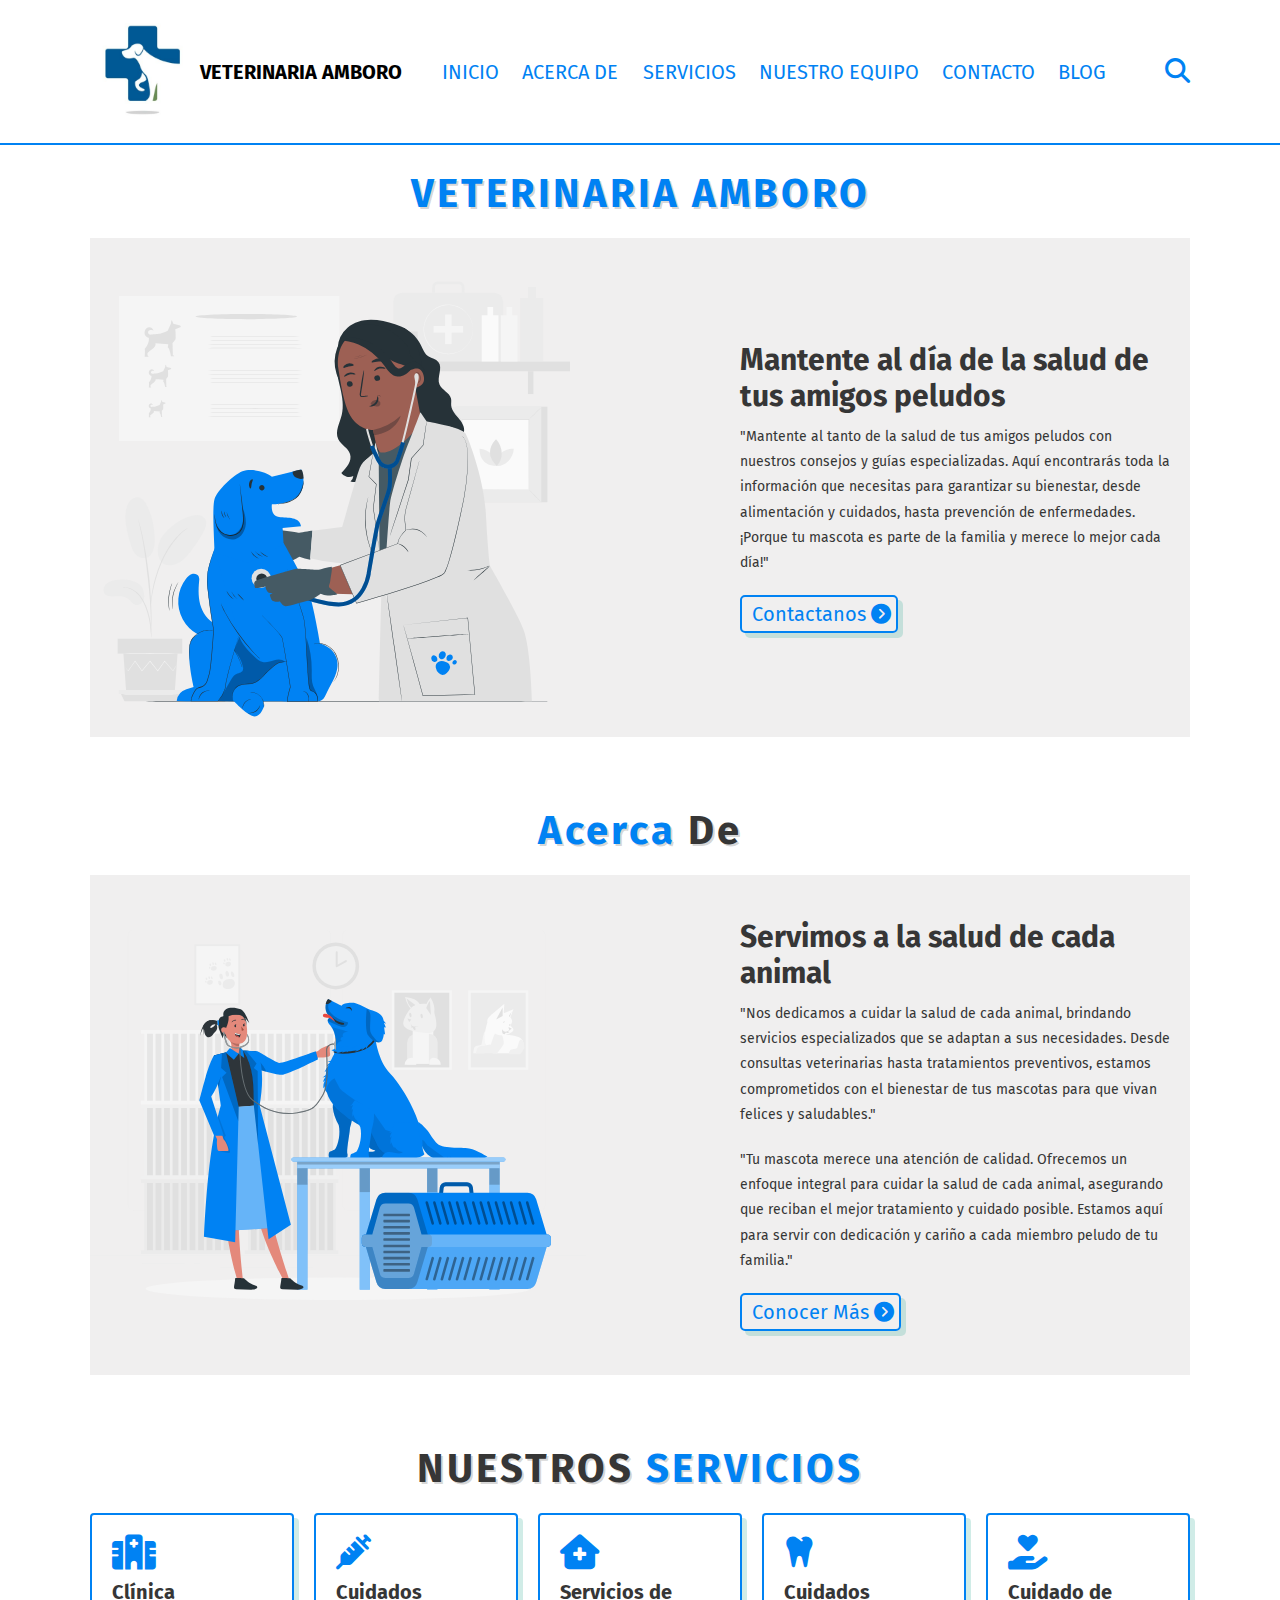
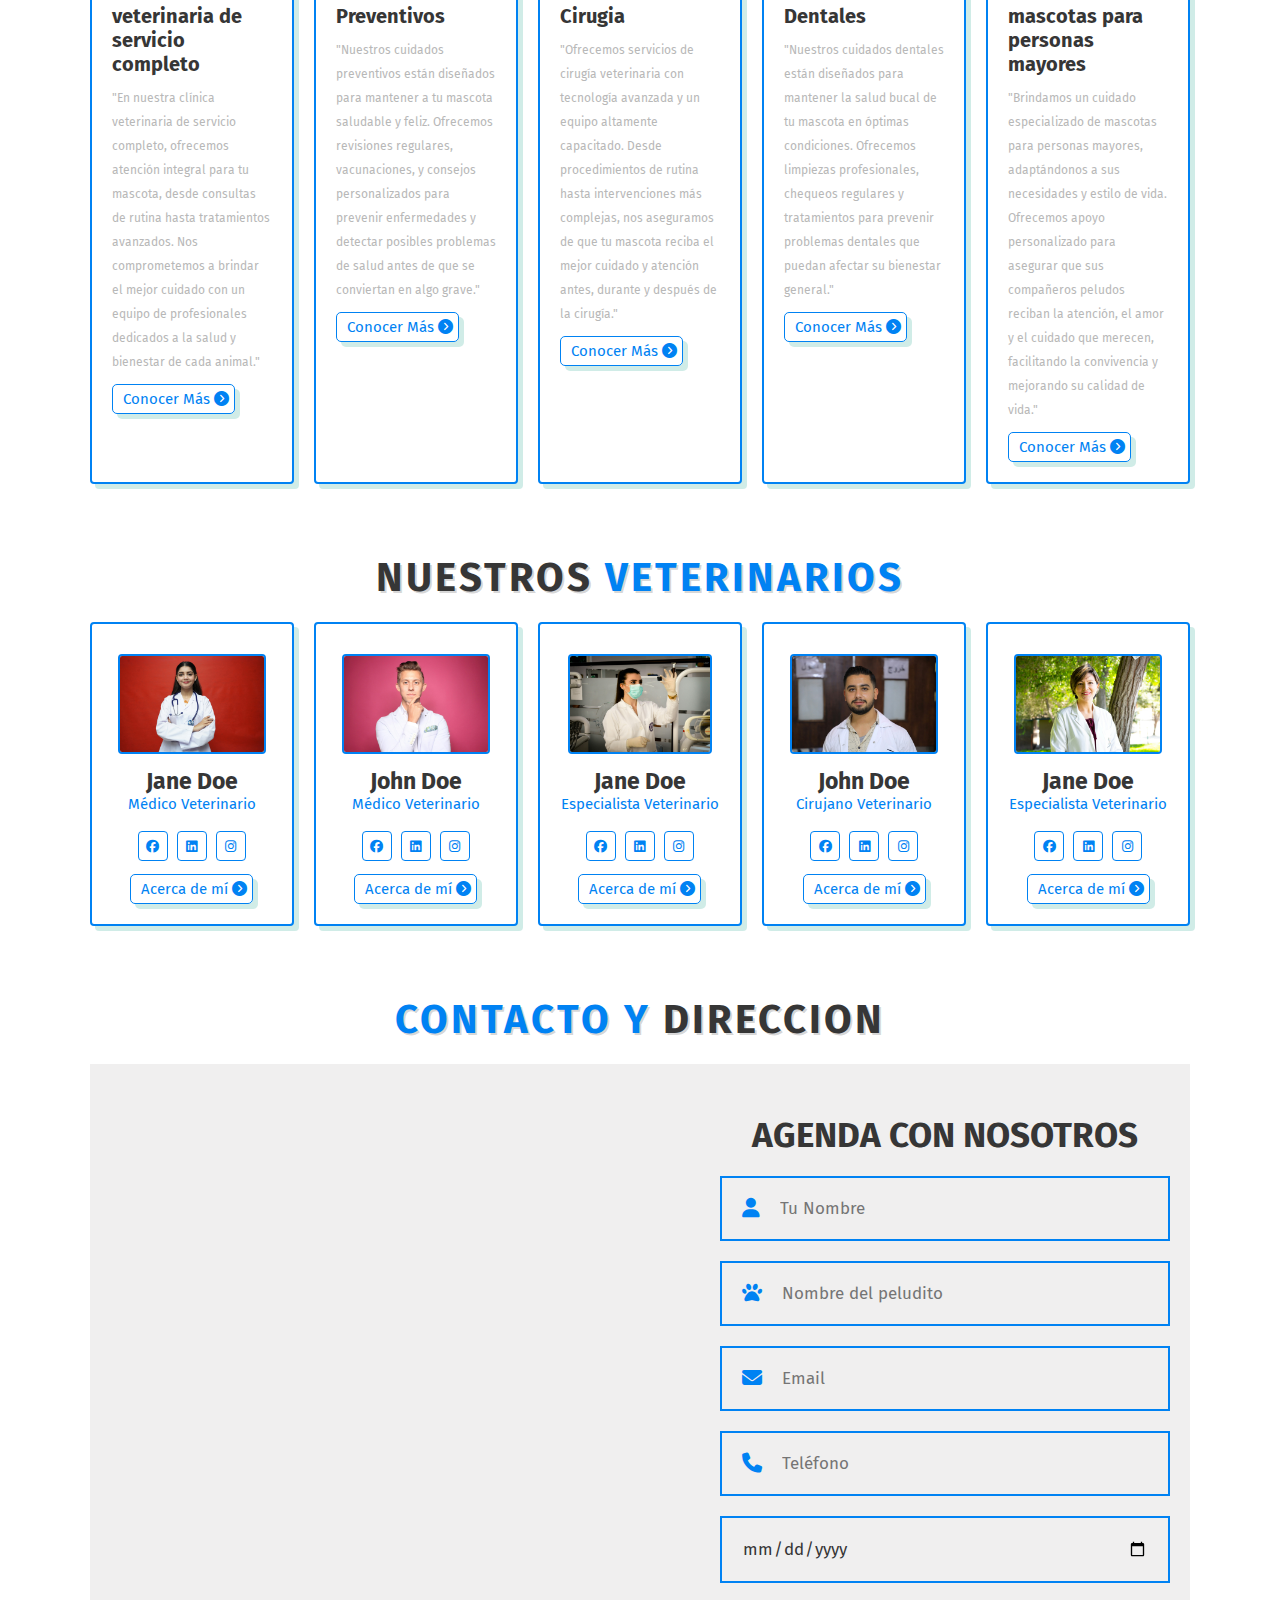
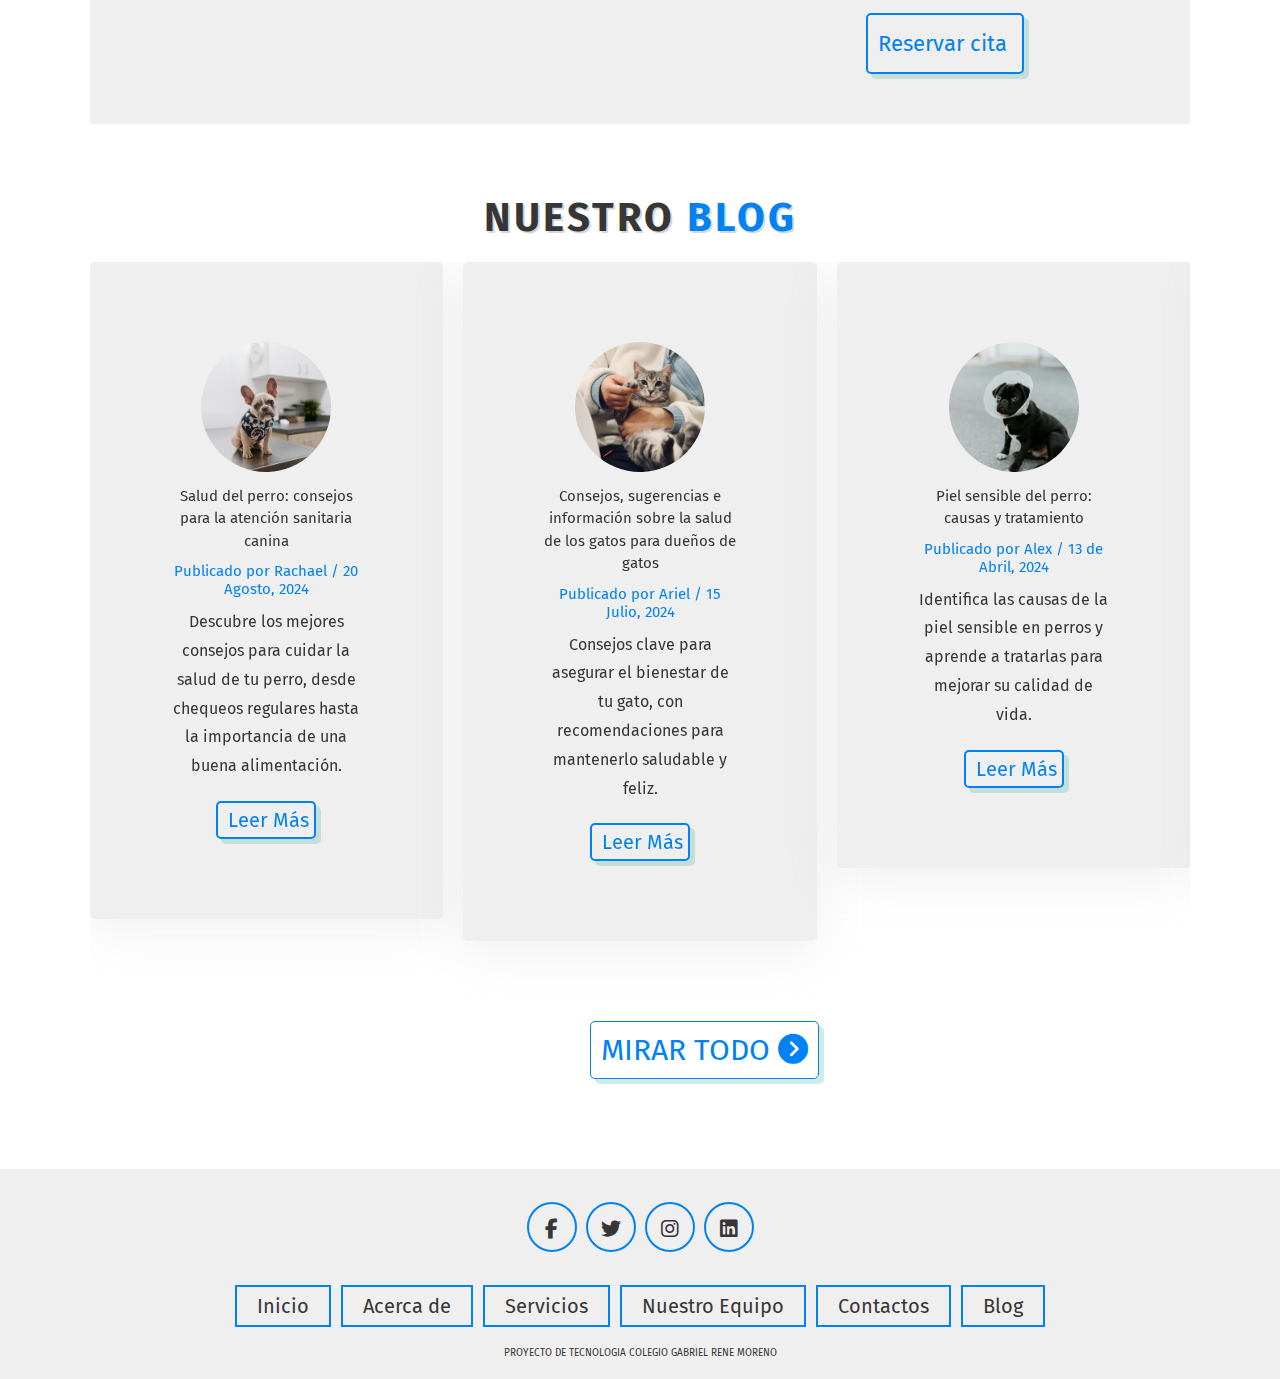
<file: index.html>
<!DOCTYPE html>
<html lang="en">

<head>
  <meta charset="UTF-8" />
  <meta name="viewport" content="width=device-width, initial-scale=1.0" />
  <title>VETERINARIA AMBORO</title>
  <link rel="icon" type="image/x-icon" href="/images/favicon.ico" />

  <!-- swiper cdn link -->
  <link rel="stylesheet" href="https://cdn.jsdelivr.net/npm/swiper@11/swiper-bundle.min.css" />

  <!-- font awesome cdn link -->
  <link rel="stylesheet" href="https://cdnjs.cloudflare.com/ajax/libs/font-awesome/6.5.1/css/all.min.css" />

  <!-- css link -->
  <link rel="stylesheet" href="css/style.css" />
</head>

<body>
  <!-- Header section begins -->

  <header class="header">
    <div style="display: flex; align-items: center">
      <a href="index.html" class="logo">
        <img src="images/logovet.png" alt="VETERINARIA AMBORO Logo" />
      </a>
      <h1>VETERINARIA AMBORO</h1>
    </div>
    <nav class="navbar">
      <a href="#home">INICIO</a>
      <a href="#about">ACERCA DE </a>
      <a href="#services">SERVICIOS</a>
      <a href="#veterinarians">NUESTRO EQUIPO</a>
      <a href="#appointment">CONTACTO</a>
      <a href="#blogs">BLOG</a>
    </nav>

    <div class="icons">
      <div class="fas fa-search" id="search-btn"></div>
      <div class="fas fa-bars" id="menu-btn"></div>
    </div>

    <div class="search-form">
      <input type="search" id="search-box" placeholder="Search Here" />
      <label for="search-box" class="fas fa-search"></label>
    </div>
  </header>

  <!-- Header section ends -->

  <!-- Home section begins -->

  <section class="home" id="home">
    <h1 class="heading"><span> VETERINARIA AMBORO </span></h1>
    <div class="row">
      <div class="image">
        <img src="images/home-img.svg" alt="" />
      </div>

      <div class="content">
        <h3>Mantente al día de la salud de tus amigos peludos</h3>
        <p>
          "Mantente al tanto de la salud de tus amigos peludos con nuestros
          consejos y guías especializadas. Aquí encontrarás toda la
          información que necesitas para garantizar su bienestar, desde
          alimentación y cuidados, hasta prevención de enfermedades. ¡Porque
          tu mascota es parte de la familia y merece lo mejor cada día!"
        </p>
        <a href="#appointment" class="btn">
          Contactanos <i class="fa-solid fa-circle-chevron-right"></i>
        </a>
      </div>
    </div>
  </section>

  <!-- Home section ends -->

  <!-- About section begins -->
  <section class="about" id="about">
    <h1 class="heading-2"><span>Acerca</span> De</h1>
    <div class="row">
      <div class="image">
        <img src="images/about-img.svg" alt="" />
      </div>
      <div class="content">
        <h3>Servimos a la salud de cada animal</h3>
        <p>
          "Nos dedicamos a cuidar la salud de cada animal, brindando servicios
          especializados que se adaptan a sus necesidades. Desde consultas
          veterinarias hasta tratamientos preventivos, estamos comprometidos
          con el bienestar de tus mascotas para que vivan felices y
          saludables."
        </p>
        <p>
          "Tu mascota merece una atención de calidad. Ofrecemos un enfoque
          integral para cuidar la salud de cada animal, asegurando que reciban
          el mejor tratamiento y cuidado posible. Estamos aquí para servir con
          dedicación y cariño a cada miembro peludo de tu familia."
        </p>
        <a href="veterinarians.html" class="btn">
          Conocer Más <i class="fa-solid fa-circle-chevron-right"></i>
        </a>
      </div>
    </div>
  </section>
  <!-- About section ends -->

  <!-- Services section begins -->

  <section class="services" id="services">
    <h1 class="heading-2">NUESTROS <span>SERVICIOS</span></h1>

    <div class="box-container">
      <div class="box">
        <div class="service-top-icon">
          <i class="fa-solid fa-hospital"></i>
        </div>
        <h3>Clínica veterinaria de servicio completo</h3>
        <p>
          "En nuestra clínica veterinaria de servicio completo, ofrecemos
          atención integral para tu mascota, desde consultas de rutina hasta
          tratamientos avanzados. Nos comprometemos a brindar el mejor cuidado
          con un equipo de profesionales dedicados a la salud y bienestar de
          cada animal."
        </p>
        <a href="services.html" class="btn-services">
          Conocer Más <i class="fa-solid fa-circle-chevron-right"></i>
        </a>
      </div>

      <div class="box">
        <div class="service-top-icon">
          <i class="fa-solid fa-syringe"></i>
        </div>
        <h3>Cuidados Preventivos</h3>
        <p>
          "Nuestros cuidados preventivos están diseñados para mantener a tu
          mascota saludable y feliz. Ofrecemos revisiones regulares,
          vacunaciones, y consejos personalizados para prevenir enfermedades y
          detectar posibles problemas de salud antes de que se conviertan en
          algo grave."
        </p>
        <a href="services.html" class="btn-services">
          Conocer Más <i class="fa-solid fa-circle-chevron-right"></i>
        </a>
      </div>

      <div class="box">
        <div class="service-top-icon">
          <i class="fa-solid fa-house-medical"></i>
        </div>
        <h3>Servicios de Cirugia</h3>
        <p>
          "Ofrecemos servicios de cirugía veterinaria con tecnología avanzada
          y un equipo altamente capacitado. Desde procedimientos de rutina
          hasta intervenciones más complejas, nos aseguramos de que tu mascota
          reciba el mejor cuidado y atención antes, durante y después de la
          cirugía."
        </p>
        <a href="services.html" class="btn-services">
          Conocer Más <i class="fa-solid fa-circle-chevron-right"></i>
        </a>
      </div>

      <div class="box">
        <div class="service-top-icon">
          <i class="fa-solid fa-tooth"></i>
        </div>
        <h3>Cuidados Dentales</h3>
        <p>
          "Nuestros cuidados dentales están diseñados para mantener la salud
          bucal de tu mascota en óptimas condiciones. Ofrecemos limpiezas
          profesionales, chequeos regulares y tratamientos para prevenir
          problemas dentales que puedan afectar su bienestar general."
        </p>
        <a href="services.html" class="btn-services">
          Conocer Más <i class="fa-solid fa-circle-chevron-right"></i>
        </a>
      </div>

      <div class="box">
        <div class="service-top-icon">
          <i class="fa-solid fa-hand-holding-heart"></i>
        </div>
        <h3>Cuidado de mascotas para personas mayores</h3>
        <p>
          "Brindamos un cuidado especializado de mascotas para personas
          mayores, adaptándonos a sus necesidades y estilo de vida. Ofrecemos
          apoyo personalizado para asegurar que sus compañeros peludos reciban
          la atención, el amor y el cuidado que merecen, facilitando la
          convivencia y mejorando su calidad de vida."
        </p>
        <a href="services.html" class="btn-services">
          Conocer Más <i class="fa-solid fa-circle-chevron-right"></i>
        </a>
      </div>
    </div>
  </section>

  <!-- Services section ends -->

  <!-- Doctors section begins -->

  <section class="veterinarians" id="veterinarians">
    <h1 class="heading-2">NUESTROS <span>VETERINARIOS</span></h1>

    <div class="box-container">
      <div class="box">
        <img src="images/doctor-1.jpg" alt="" />
        <h3>Jane Doe</h3>
        <span>Médico Veterinario</span>
        <div class="share">
          <a href="#" class="fa-brands fa-facebook"></a>
          <a href="#" class="fa-brands fa-linkedin"></a>
          <a href="#" class="fa-brands fa-instagram"></a>
        </div>
        <a href="veterinarians.html" class="btn-about-me">
          Acerca de mí <i class="fa-solid fa-circle-chevron-right"></i>
        </a>
      </div>

      <div class="box">
        <img src="images/doctor-2.jpg" alt="" />
        <h3>John Doe</h3>
        <span>Médico Veterinario</span>
        <div class="share">
          <a href="#" class="fa-brands fa-facebook"></a>
          <a href="#" class="fa-brands fa-linkedin"></a>
          <a href="#" class="fa-brands fa-instagram"></a>
        </div>
        <a href="veterinarians.html" class="btn-about-me">
          Acerca de mí <i class="fa-solid fa-circle-chevron-right"></i>
        </a>
      </div>

      <div class="box">
        <img src="images/doctor-3.jpg" alt="" />
        <h3>Jane Doe</h3>
        <span>Especialista Veterinario</span>
        <div class="share">
          <a href="#" class="fa-brands fa-facebook"></a>
          <a href="#" class="fa-brands fa-linkedin"></a>
          <a href="#" class="fa-brands fa-instagram"></a>
        </div>
        <a href="veterinarians.html" class="btn-about-me">
          Acerca de mí <i class="fa-solid fa-circle-chevron-right"></i>
        </a>
      </div>

      <div class="box">
        <img src="images/doctor-4.jpg" alt="" />
        <h3>John Doe</h3>
        <span>Cirujano Veterinario</span>
        <div class="share">
          <a href="#" class="fa-brands fa-facebook"></a>
          <a href="#" class="fa-brands fa-linkedin"></a>
          <a href="#" class="fa-brands fa-instagram"></a>
        </div>
        <a href="veterinarians.html" class="btn-about-me">
          Acerca de mí <i class="fa-solid fa-circle-chevron-right"></i>
        </a>
      </div>

      <div class="box">
        <img src="images/doctor-5.jpg" alt="" />
        <h3>Jane Doe</h3>
        <span>Especialista Veterinario</span>
        <div class="share">
          <a href="#" class="fa-brands fa-facebook"></a>
          <a href="#" class="fa-brands fa-linkedin"></a>
          <a href="#" class="fa-brands fa-instagram"></a>
        </div>
        <a href="veterinarians.html" class="btn-about-me">
          Acerca de mí <i class="fa-solid fa-circle-chevron-right"></i>
        </a>
      </div>
    </div>
  </section>
  <!-- Doctors section ends -->

  <!-- Booking appointment section begins -->
  <section class="appointment" id="appointment">
    <h1 class="heading-2"><span>CONTACTO Y</span> DIRECCION</h1>

    <div class="row">
      <iframe
        src="https://www.google.com/maps/embed?pb=!1m18!1m12!1m3!1d3820.4168686868686!2d-64.5296061!3d-17.9104524!2m3!1f0!2f0!3f0!3m2!1i1024!2i768!4f13.1!3m3!1m2!1s0x93faae28c38c1cb7%3A0x7d49e3b3f4781c6b!2sComarapa!5e0!3m2!1ses!2sus!4v1624106400000!5m2!1ses!2sus"
        width="600" height="450" style="border:0;" allowfullscreen="" loading="lazy"></iframe>
      <form action="">
        <h3>Agenda Con Nosotros</h3>
        <div class="inputBox">
          <span class="fas fa-user"></span>
          <input type="text" placeholder="Tu Nombre" />
        </div>
        <div class="inputBox">
          <span class="fa-solid fa-paw"></span>
          <input type="text" placeholder="Nombre del peludito" />
        </div>
        <div class="inputBox">
          <span class="fas fa-envelope"></span>
          <input type="email" placeholder="Email" />
        </div>
        <div class="inputBox">
          <span class="fas fa-phone"></span>
          <input type="number" placeholder="Teléfono" />
        </div>
        <div class="inputBox">
          <input type="date" class="box" />
        </div>
        <input type="submit" value="Reservar cita" class="btn-appointment" />
      </form>
    </div>
  </section>

  <!-- Booking appointment section ends -->

  <!-- Blogs section begins -->

  <section class="blogs" id="blogs">
    <h1 class="heading-2">NUESTRO<span> BLOG</span></h1>

    <div class="swiper mySwiper blogs-slider">
      <div class="swiper-wrapper">
        <div class="swiper-slide">
          <div class="box">
            <div class="image">
              <img src="images/blog-1.jpg" alt="" />
            </div>
            <div class="content">
              <a href="post1.html" class="title">Salud del perro: consejos para la atención sanitaria
                canina</a>
              <span>Publicado por Rachael / 20 Agosto, 2024</span>
              <p>
                Descubre los mejores consejos para cuidar la salud de tu
                perro, desde chequeos regulares hasta la importancia de una
                buena alimentación.
              </p>
              <a href="post1.html" class="btn">Leer Más</a>
            </div>
          </div>
        </div>

        <div class="swiper-slide">
          <div class="box">
            <div class="image">
              <img src="images/blog-2.jpg" alt="" />
            </div>
            <div class="content">
              <a href="post2.html" class="title">Consejos, sugerencias e información sobre la salud de los
                gatos para dueños de gatos</a>
              <span>Publicado por Ariel / 15 Julio, 2024</span>
              <p>
                Consejos clave para asegurar el bienestar de tu gato, con
                recomendaciones para mantenerlo saludable y feliz.
              </p>
              <a href="post2.html" class="btn">Leer Más</a>
            </div>
          </div>
        </div>

        <div class="swiper-slide">
          <div class="box">
            <div class="image">
              <img src="images/blog-3.jpg" alt="" />
            </div>
            <div class="content">
              <a href="post3.html" class="title">Piel sensible del perro: causas y tratamiento</a>
              <span>Publicado por Alex / 13 de Abril, 2024</span>
              <p>
                Identifica las causas de la piel sensible en perros y aprende
                a tratarlas para mejorar su calidad de vida.
              </p>
              <a href="post3.html" class="btn">Leer Más</a>
            </div>
          </div>
        </div>

        <div class="swiper-slide">
          <div class="box">
            <div class="image">
              <img src="images/blog-4.jpg" alt="" />
            </div>
            <div class="content">
              <a href="post4.html" class="title">La vida interior cotidiana de los gatos</a>
              <span>Publicado por Kole / 6 de Abril, 2024</span>
              <p>
                Conoce las curiosidades sobre la rutina diaria de los gatos y
                cómo esto influye en su comportamiento.
              </p>
              <a href="post4.html" class="btn">Leer Más</a>
            </div>
          </div>
        </div>

        <div class="swiper-slide">
          <div class="box">
            <div class="image">
              <img src="images/blog-5.jpg" alt="" />
            </div>
            <div class="content">
              <a href="post5.html" class="title">Cómo mantener frescos a los perros en verano</a>
              <span>Publicado por Ariel / 6 Abril, 2024</span>
              <p>
                Descubre trucos eficaces para mantener a tu perro fresco y
                cómodo durante los días calurosos de verano.
              </p>
              <a href="post5.html" class="btn">Leer Más</a>
            </div>
          </div>
        </div>

        <div class="swiper-slide">
          <div class="box">
            <div class="image">
              <img src="images/blog-6.jpg" alt="" />
            </div>
            <div class="content">
              <a href="post6.html" class="title">50 datos sobre gatos que debes saber antes de tener uno</a>
              <span>Publicado por Kole / 5 Abril, 2024</span>
              <p>
                Una lista esencial de datos sobre gatos que te ayudará a
                entender mejor a tu felino antes de adoptarlo.
              </p>
              <a href="post6.html" class="btn">Leer Más</a>
            </div>
          </div>
        </div>
      </div>
    </div>
    <a href="blog-home.html" class="btn-blog">
      MIRAR TODO <i class="fa-solid fa-circle-chevron-right"></i>
    </a>
  </section>

  <!-- Blogs section ends -->

  <!-- Footer section begins -->

  <section class="footer">
    <div class="share">
      <a href="#" class="fab fa-facebook-f"></a>
      <a href="#" class="fab fa-twitter"></a>
      <a href="#" class="fab fa-instagram"></a>
      <a href="#" class="fab fa-linkedin"></a>
    </div>

    <div class="links">
      <a href="#home">Inicio</a>
      <a href="#about">Acerca de </a>
      <a href="#services">Servicios</a>
      <a href="#veterinarians">Nuestro Equipo</a>
      <a href="#appointment">Contactos</a>
      <a href="#blogs">Blog</a>
    </div>

    <div class="demonstration">
      PROYECTO DE TECNOLOGIA COLEGIO GABRIEL RENE MORENO
    </div>
  </section>
  <!-- Footer section ends -->

  <!-- swiper js link -->
  <script src="https://cdn.jsdelivr.net/npm/swiper@11/swiper-bundle.min.js"></script>

  <!-- js link -->
  <script src="js/script.js"></script>
</body>

</html>
</file>
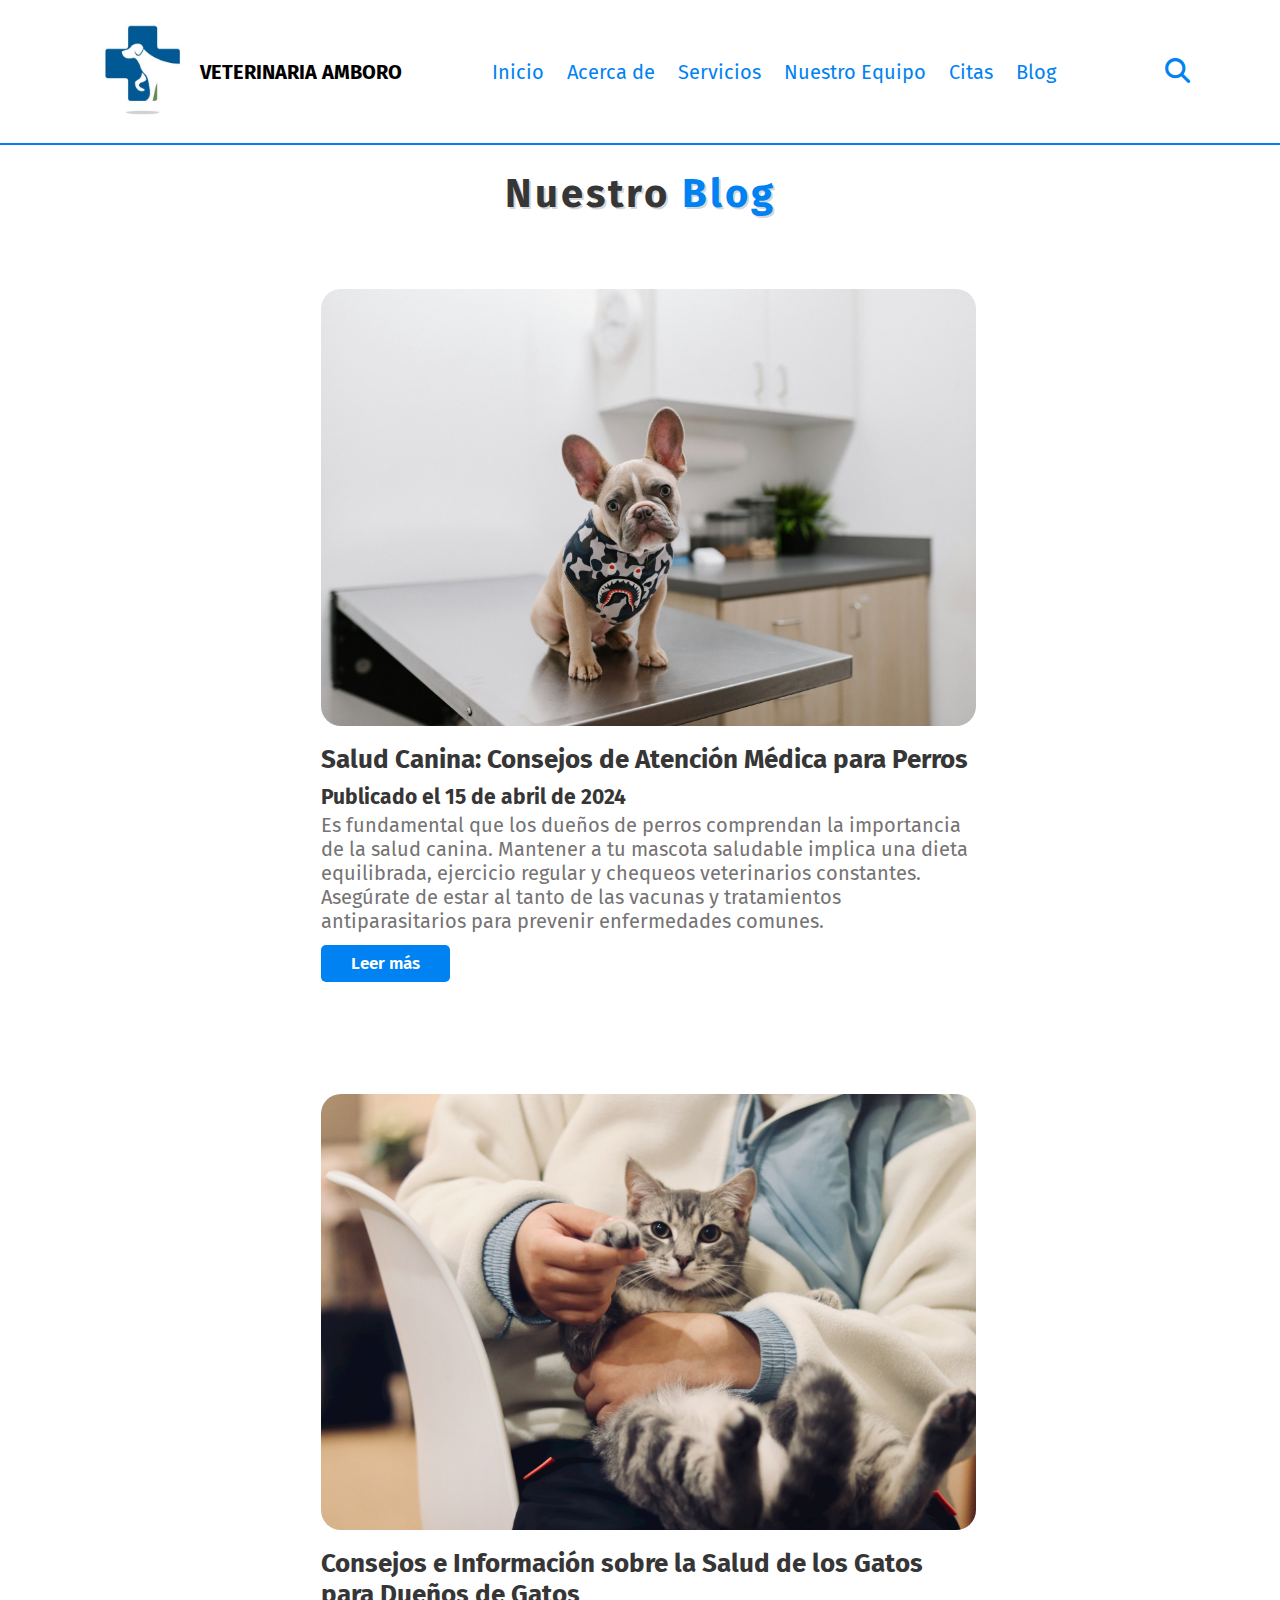
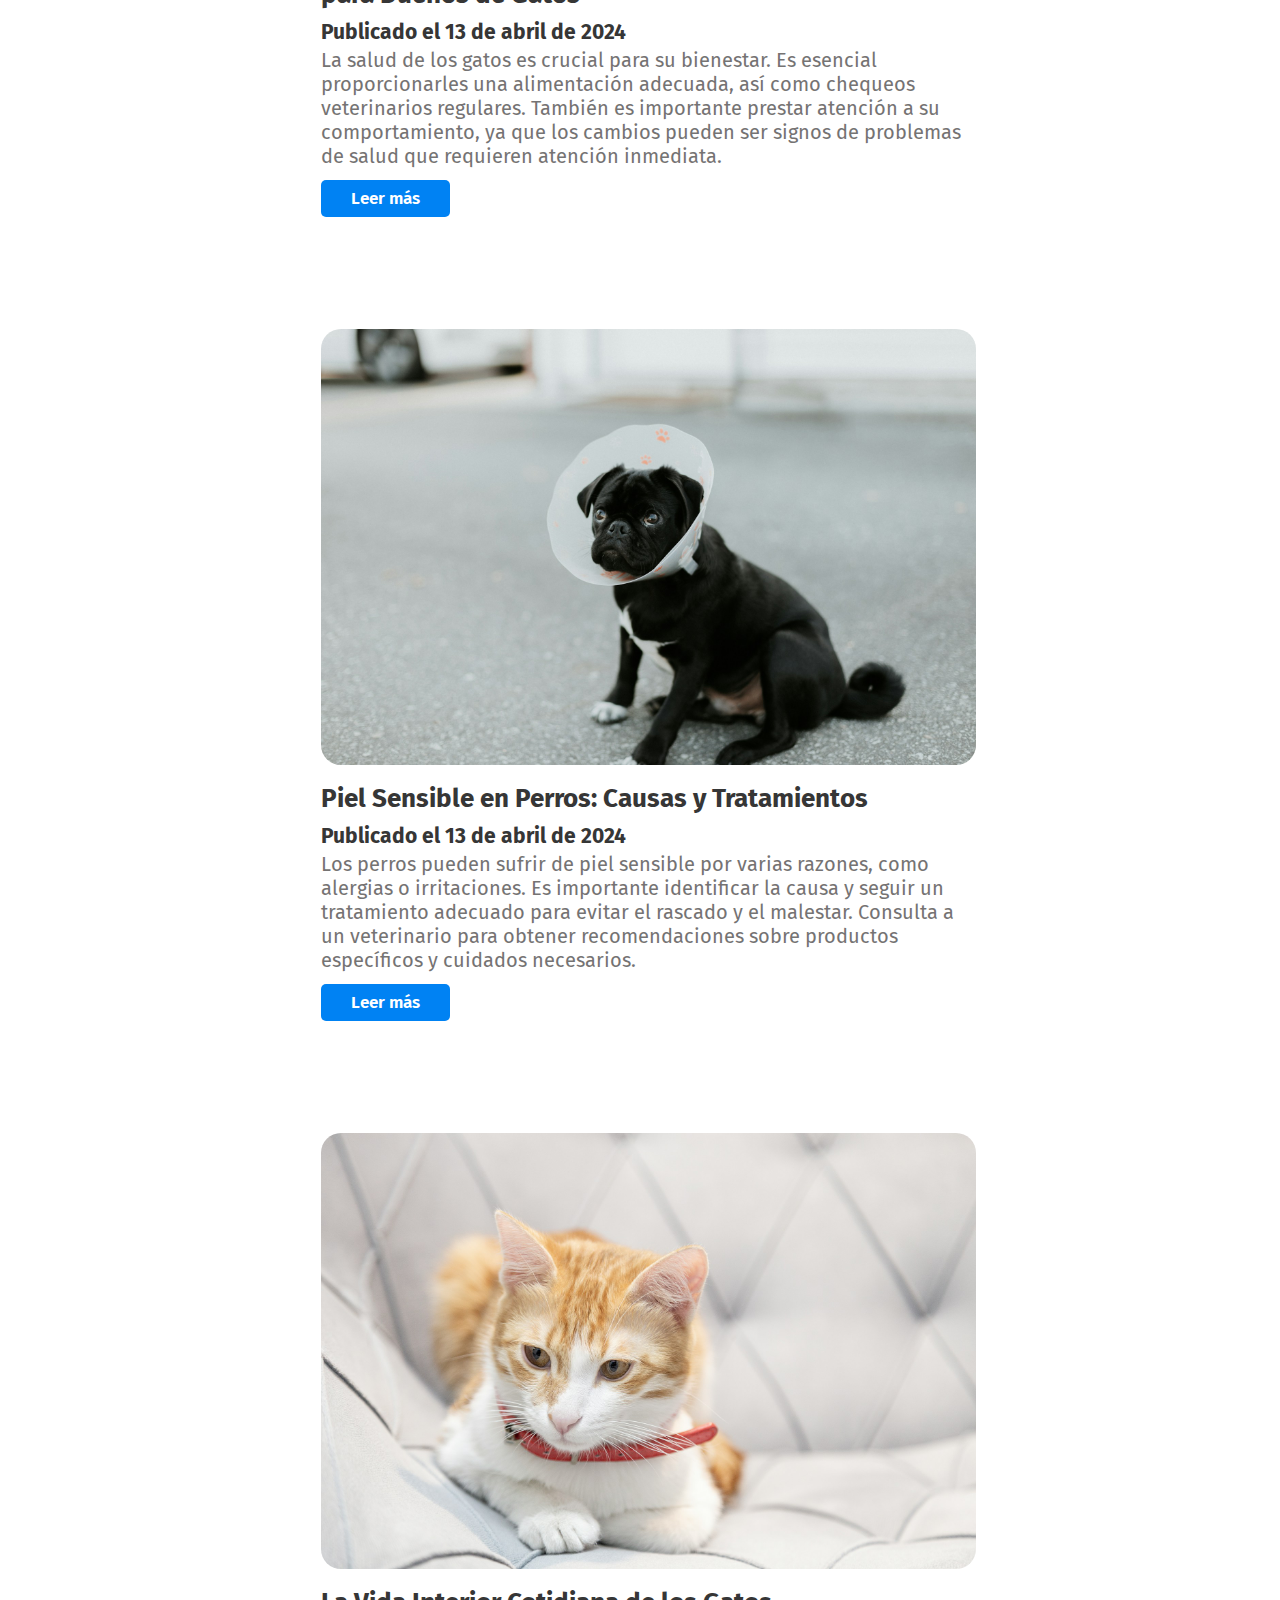
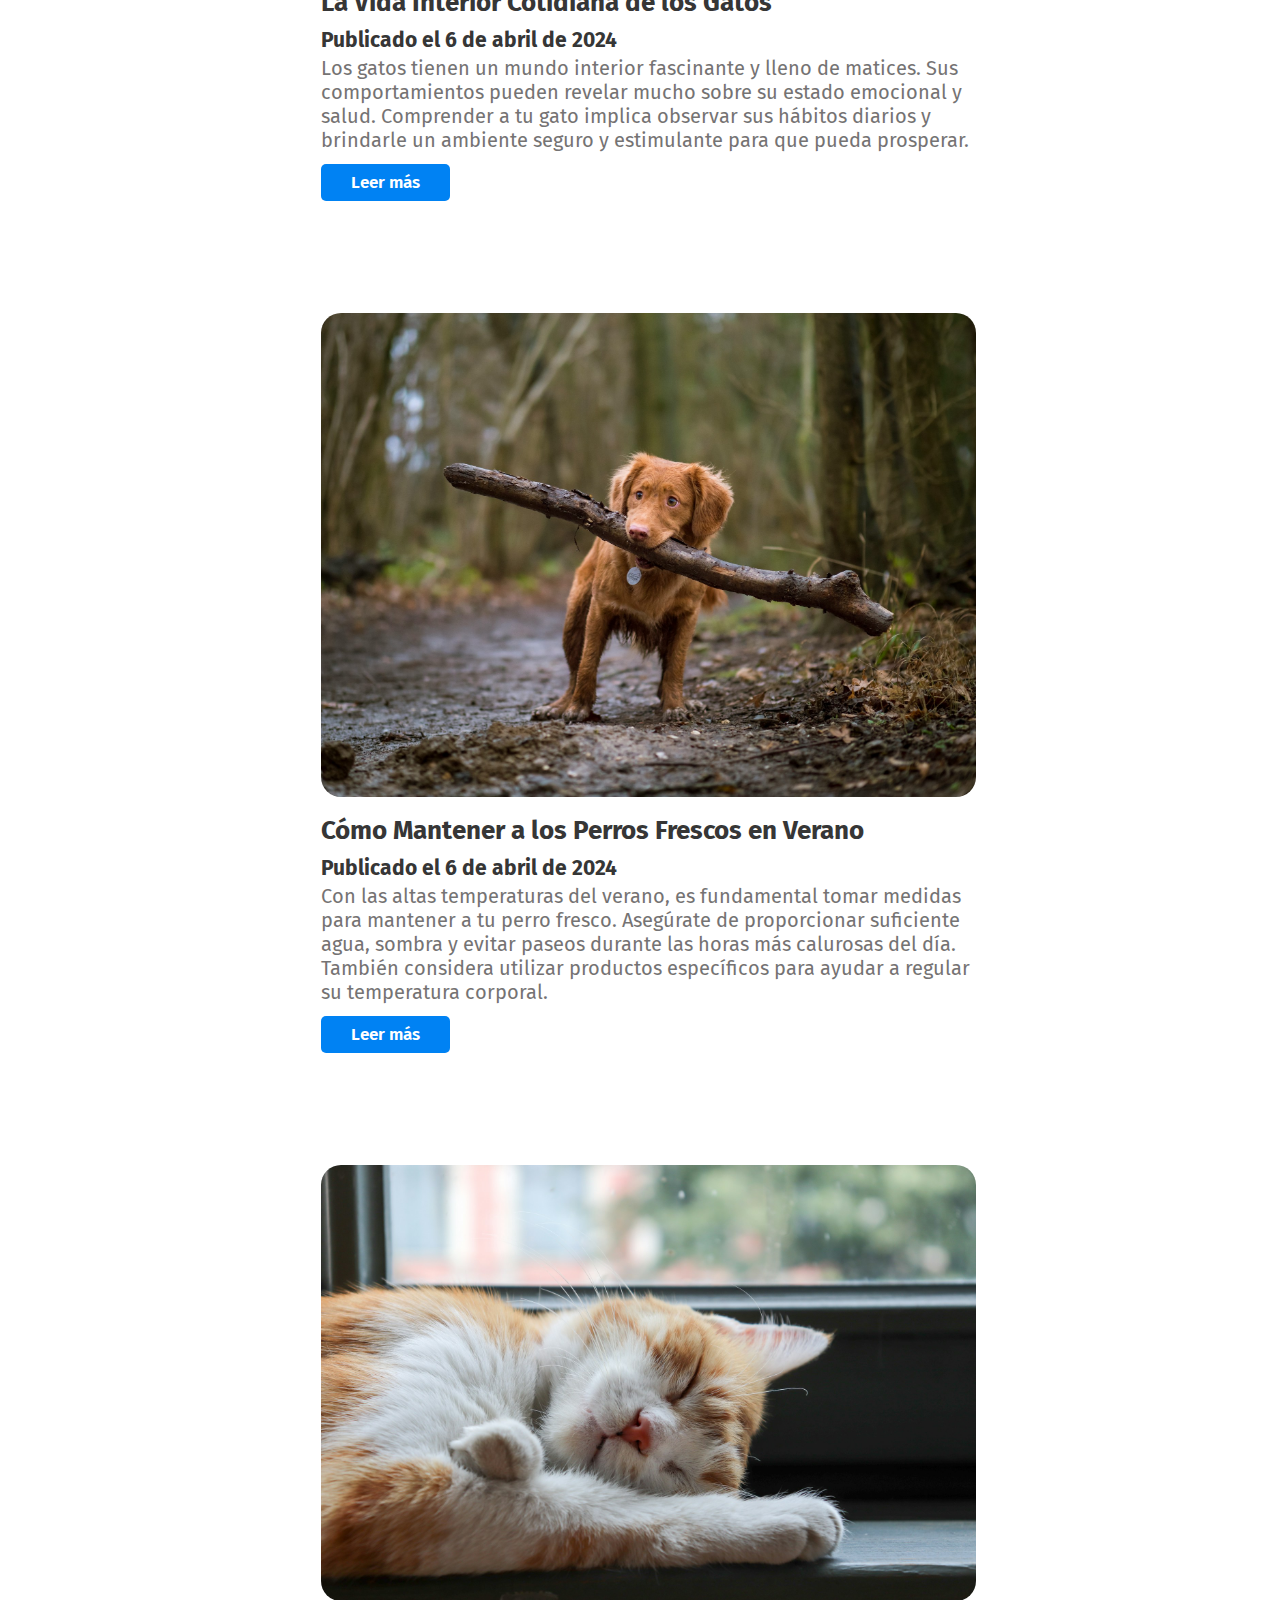
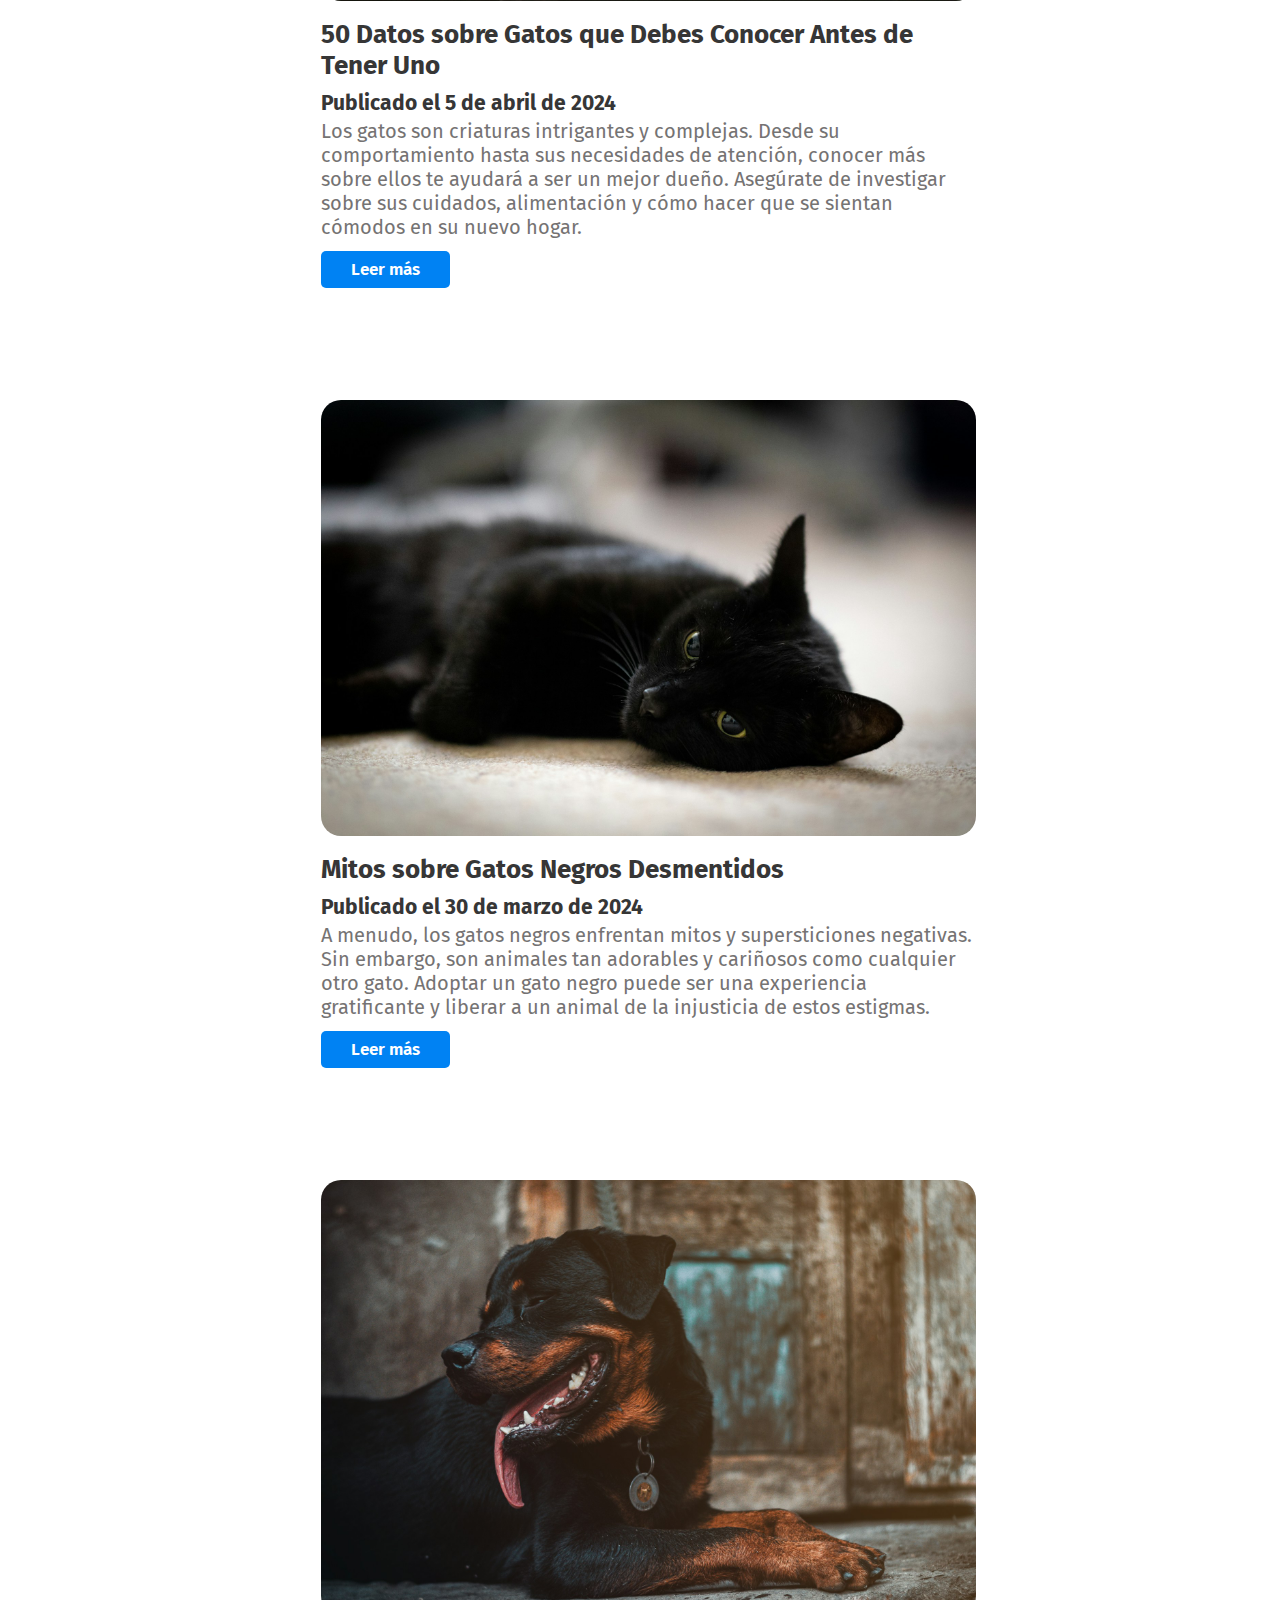
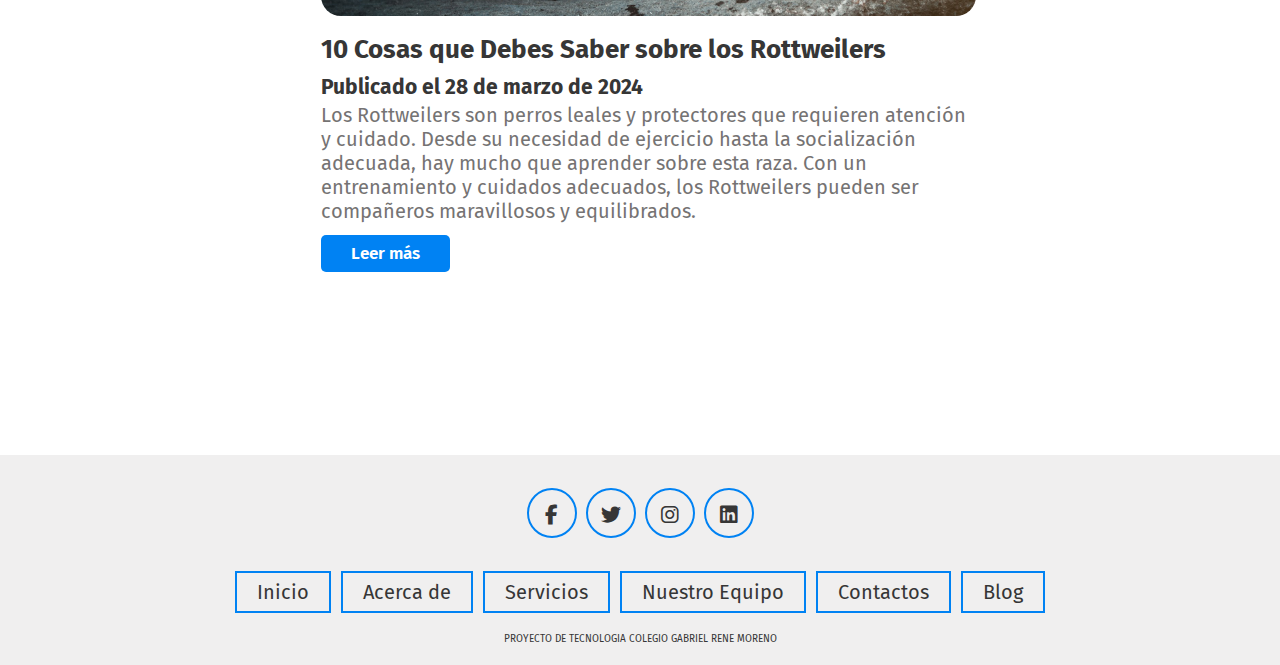
<file: blog-home.html>
<!DOCTYPE html>
<html lang="en">

<head>
    <meta charset="UTF-8">
    <meta name="viewport" content="width=device-width, initial-scale=1.0">
    <title>VETERINARIA AMBORO</title>
    <link rel="icon" type="image/x-icon" href="/images/favicon.ico">

    <!-- swiper cdn link -->
    <link rel="stylesheet" href="https://cdn.jsdelivr.net/npm/swiper@11/swiper-bundle.min.css" />

    <!-- font awesome cdn link -->
    <link rel="stylesheet" href="https://cdnjs.cloudflare.com/ajax/libs/font-awesome/6.5.1/css/all.min.css">

    <!-- css link -->
    <link rel="stylesheet" href="css/style.css">

</head>

<body>

    <!-- Header section begins -->

    <header class="header">
        <div style="display: flex; align-items: center;">
            <a href="index.html" class="logo">
              <img src="images/logovet.png" alt="CLINICA VETERINARIO VALLES Logo" />
            </a>
            <h1>VETERINARIA AMBORO</h1>
          </div>

        <nav class="navbar">
            <a href="index.html">Inicio</a>
            <a href="index.html">Acerca de</a>
            <a href="services.html">Servicios</a>
            <a href="veterinarians.html">Nuestro Equipo</a>
            <a href="index.html">Citas</a>
            <a href="blog-home.html">Blog</a>
        </nav>

        <div class="icons">
            <div class="fas fa-search" id="search-btn"></div>
            <div class="fas fa-bars" id="menu-btn"></div>
        </div>

        <div class="search-form">
            <input type="search" id="search-box" placeholder="Search Here">
            <label for="search-box" class="fas fa-search"></label>
        </div>



    </header>

    <!-- Header section ends -->





    <!-- Blog section begins -->

    <section class="veterinarians" id="veterinarians">
        <h1 class="heading-vet"> Nuestro <span>Blog</span></h1>

        <div class="box-container-1">

            <section id="blog-container">
                <div class="blogs">
                    <div class="post">
                        <img src="images/blog-1.jpg" alt="">
                        <h3>Salud Canina: Consejos de Atención Médica para Perros</h3>
                        <h6>Publicado el 15 de abril de 2024</h6>
                        <p>Es fundamental que los dueños de perros comprendan la importancia de la salud canina.
                            Mantener a tu mascota saludable implica una dieta equilibrada, ejercicio regular y chequeos
                            veterinarios constantes. Asegúrate de estar al tanto de las vacunas y tratamientos
                            antiparasitarios para prevenir enfermedades comunes.</p>
                        <a href="post1.html">Leer más</a>
                    </div>
                    <div class="post">
                        <img src="images/blog-2.jpg" alt="">
                        <h3>Consejos e Información sobre la Salud de los Gatos para Dueños de Gatos</h3>
                        <h6>Publicado el 13 de abril de 2024</h6>
                        <p>La salud de los gatos es crucial para su bienestar. Es esencial proporcionarles una
                            alimentación adecuada, así como chequeos veterinarios regulares. También es importante
                            prestar atención a su comportamiento, ya que los cambios pueden ser signos de problemas de
                            salud que requieren atención inmediata.</p>
                        <a href="post2.html">Leer más</a>
                    </div>
                    <div class="post">
                        <img src="images/blog-3.jpg" alt="">
                        <h3>Piel Sensible en Perros: Causas y Tratamientos</h3>
                        <h6>Publicado el 13 de abril de 2024</h6>
                        <p>Los perros pueden sufrir de piel sensible por varias razones, como alergias o irritaciones.
                            Es importante identificar la causa y seguir un tratamiento adecuado para evitar el rascado y
                            el malestar. Consulta a un veterinario para obtener recomendaciones sobre productos
                            específicos y cuidados necesarios.</p>
                        <a href="post3.html">Leer más</a>
                    </div>
                    <div class="post">
                        <img src="images/blog-4.jpg" alt="">
                        <h3>La Vida Interior Cotidiana de los Gatos</h3>
                        <h6>Publicado el 6 de abril de 2024</h6>
                        <p>Los gatos tienen un mundo interior fascinante y lleno de matices. Sus comportamientos pueden
                            revelar mucho sobre su estado emocional y salud. Comprender a tu gato implica observar sus
                            hábitos diarios y brindarle un ambiente seguro y estimulante para que pueda prosperar.</p>
                        <a href="post4.html">Leer más</a>
                    </div>
                    <div class="post">
                        <img src="images/blog-5.jpg" alt="">
                        <h3>Cómo Mantener a los Perros Frescos en Verano</h3>
                        <h6>Publicado el 6 de abril de 2024</h6>
                        <p>Con las altas temperaturas del verano, es fundamental tomar medidas para mantener a tu perro
                            fresco. Asegúrate de proporcionar suficiente agua, sombra y evitar paseos durante las horas
                            más calurosas del día. También considera utilizar productos específicos para ayudar a
                            regular su temperatura corporal.</p>
                        <a href="post5.html">Leer más</a>
                    </div>
                    <div class="post">
                        <img src="images/blog-6.jpg" alt="">
                        <h3>50 Datos sobre Gatos que Debes Conocer Antes de Tener Uno</h3>
                        <h6>Publicado el 5 de abril de 2024</h6>
                        <p>Los gatos son criaturas intrigantes y complejas. Desde su comportamiento hasta sus
                            necesidades de atención, conocer más sobre ellos te ayudará a ser un mejor dueño. Asegúrate
                            de investigar sobre sus cuidados, alimentación y cómo hacer que se sientan cómodos en su
                            nuevo hogar.</p>
                        <a href="post6.html">Leer más</a>
                    </div>
                    <div class="post">
                        <img src="images/blog-7.jpg" alt="">
                        <h3>Mitos sobre Gatos Negros Desmentidos</h3>
                        <h6>Publicado el 30 de marzo de 2024</h6>
                        <p>A menudo, los gatos negros enfrentan mitos y supersticiones negativas. Sin embargo, son
                            animales tan adorables y cariñosos como cualquier otro gato. Adoptar un gato negro puede ser
                            una experiencia gratificante y liberar a un animal de la injusticia de estos estigmas.</p>
                        <a href="post7.html">Leer más</a>
                    </div>
                    <div class="post">
                        <img src="images/blog-8.jpg" alt="">
                        <h3>10 Cosas que Debes Saber sobre los Rottweilers</h3>
                        <h6>Publicado el 28 de marzo de 2024</h6>
                        <p>Los Rottweilers son perros leales y protectores que requieren atención y cuidado. Desde su
                            necesidad de ejercicio hasta la socialización adecuada, hay mucho que aprender sobre esta
                            raza. Con un entrenamiento y cuidados adecuados, los Rottweilers pueden ser compañeros
                            maravillosos y equilibrados.</p>
                        <a href="post8.html">Leer más</a>
                    </div>
                </div>
            </section>
        </div>
    </section>
    <!-- Blog section ends -->

    

    <!-- Footer section begins -->

    <section class="footer">
        <div class="share">
            <a href="#" class="fab fa-facebook-f"></a>
            <a href="#" class="fab fa-twitter"></a>
            <a href="#" class="fab fa-instagram"></a>
            <a href="#" class="fab fa-linkedin"></a>

        </div>

        <div class="links">
            <a href="#home">Inicio</a>
            <a href="#about">Acerca de </a>
            <a href="#services">Servicios</a>
            <a href="#veterinarians">Nuestro Equipo</a>
            <a href="#appointment">Contactos</a>
            <a href="#blogs">Blog</a>
        </div>

        <div class="demonstration">PROYECTO DE TECNOLOGIA COLEGIO GABRIEL RENE MORENO</div>

    </section>
    <!-- Footer section ends -->


    <!-- swiper js link -->
    <script src="https://cdn.jsdelivr.net/npm/swiper@11/swiper-bundle.min.js"></script>


    <!-- js link -->
    <script src="js/script.js"></script>
</body>

</html>
</file>
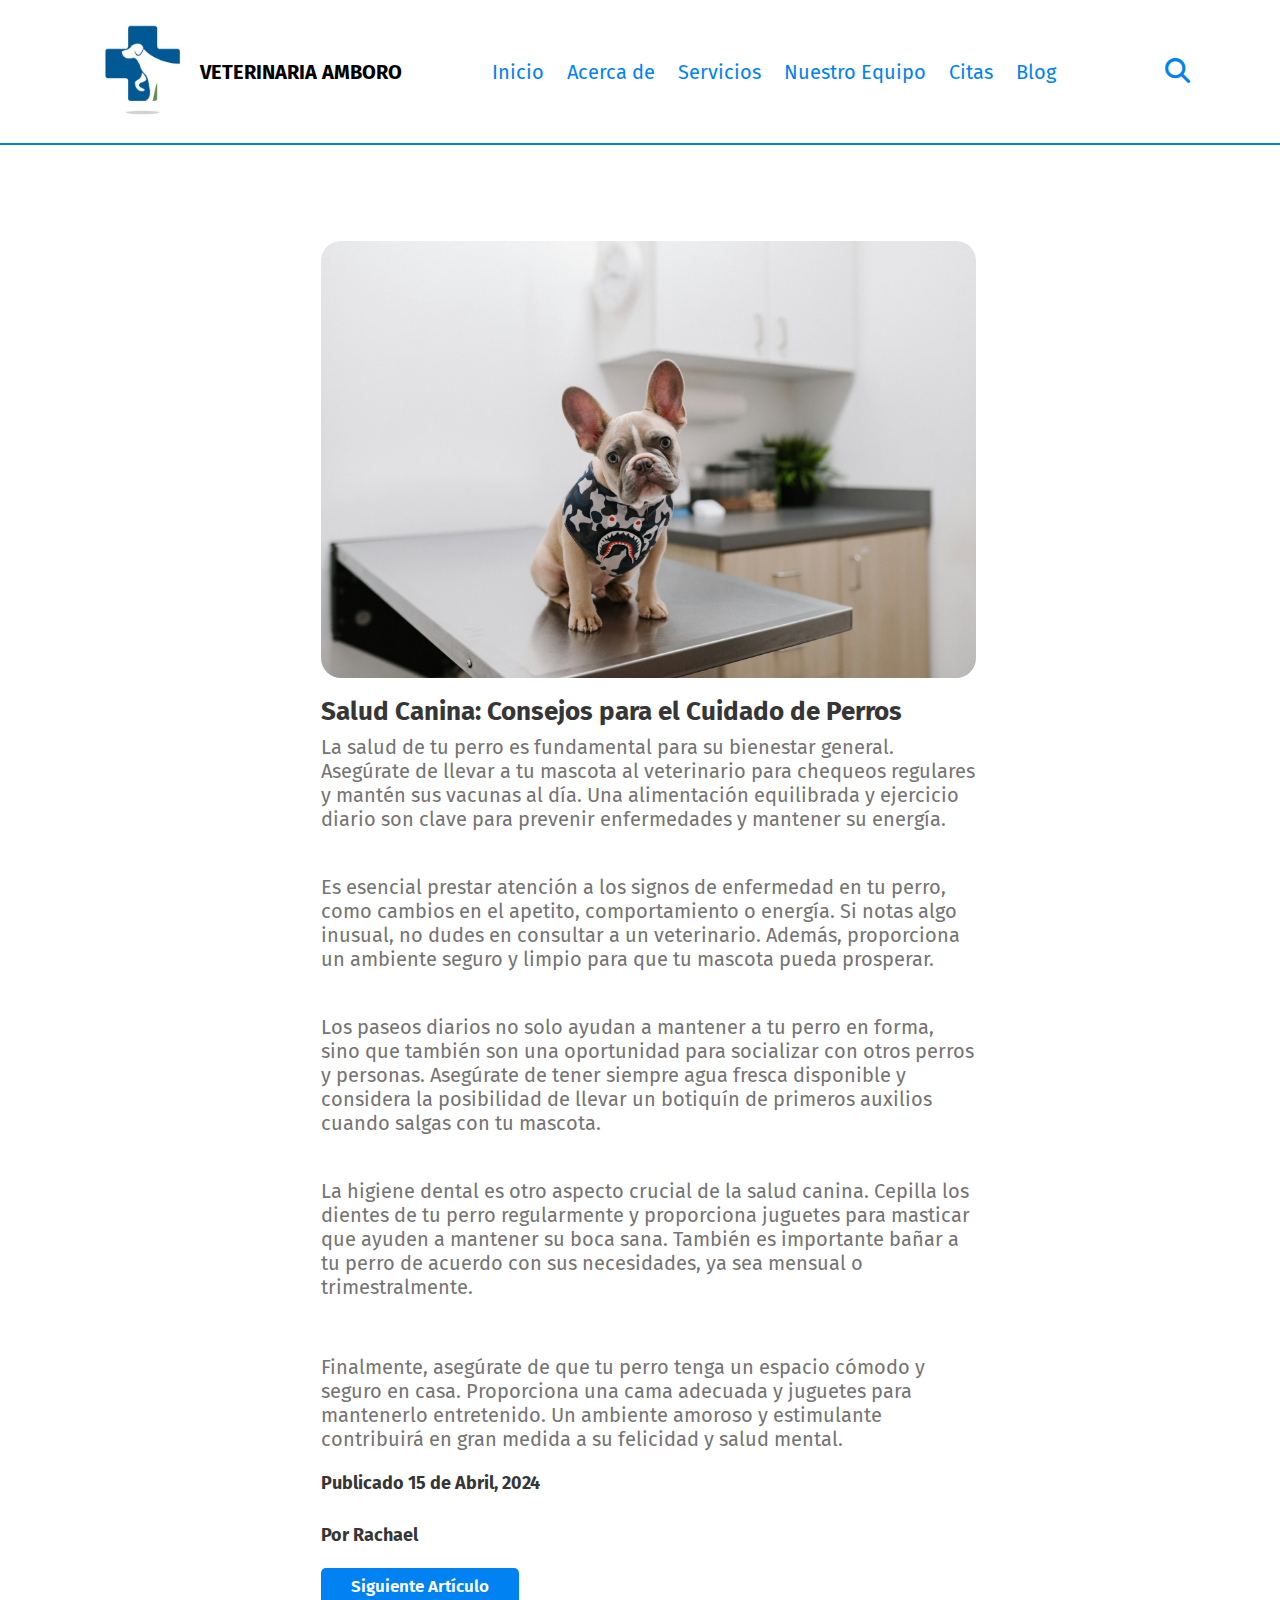
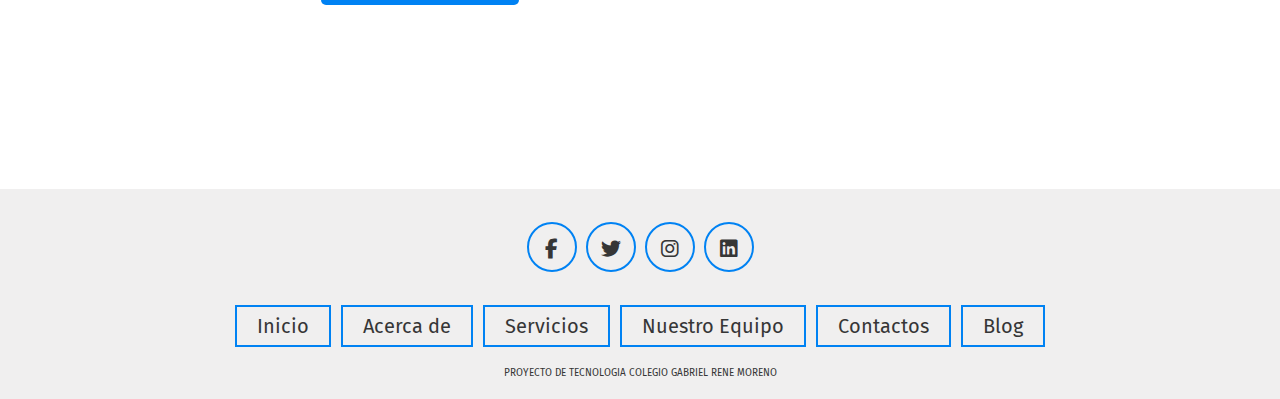
<file: post1.html>
<!DOCTYPE html>
<html lang="en">

<head>
    <meta charset="UTF-8">
    <meta name="viewport" content="width=device-width, initial-scale=1.0">
    <title>VETERINARIA AMBORO</title>
    <link rel="icon" type="image/x-icon" href="/images/favicon.ico">

    <!-- swiper cdn link -->
    <link rel="stylesheet" href="https://cdn.jsdelivr.net/npm/swiper@11/swiper-bundle.min.css" />

    <!-- font awesome cdn link -->
    <link rel="stylesheet" href="https://cdnjs.cloudflare.com/ajax/libs/font-awesome/6.5.1/css/all.min.css">

    <!-- css link -->
    <link rel="stylesheet" href="css/style.css">

</head>

<body>

    <!-- Header section begins -->

    <header class="header">
        <div style="display: flex; align-items: center;">
            <a href="index.html" class="logo">
              <img src="images/logovet.png" alt="CLINICA VETERINARIO VALLES Logo" />
            </a>
            <h1>VETERINARIA AMBORO</h1>
          </div>

        <nav class="navbar">
            <a href="index.html">Inicio</a>
            <a href="index.html">Acerca de</a>
            <a href="services.html">Servicios</a>
            <a href="veterinarians.html">Nuestro Equipo</a>
            <a href="index.html">Citas</a>
            <a href="blog-home.html">Blog</a>
        </nav>

        <div class="icons">
            <div class="fas fa-search" id="search-btn"></div>
            <div class="fas fa-bars" id="menu-btn"></div>
        </div>

        <div class="search-form">
            <input type="search" id="search-box" placeholder="Search Here">
            <label for="search-box" class="fas fa-search"></label>
        </div>



    </header>

    <!-- Header section ends -->



    <!-- Blog section begins -->

    <section class="veterinarians" id="veterinarians">
        <h1 class="heading-vet"> <span></span></h1>

        <div class="box-container-1">

            <section id="blog-container">
                <div class="blogs">
                    <div class="post">
                        <img src="images/blog-1.jpg" alt="">
                        <h3>Salud Canina: Consejos para el Cuidado de Perros</h3>
                        <p>La salud de tu perro es fundamental para su bienestar general. Asegúrate de llevar a tu
                            mascota al veterinario para chequeos regulares y mantén sus vacunas al día. Una alimentación
                            equilibrada y ejercicio diario son clave para prevenir enfermedades y mantener su energía.
                        </p>
                        <br>
                        <br>
                        <p>Es esencial prestar atención a los signos de enfermedad en tu perro, como cambios en el
                            apetito, comportamiento o energía. Si notas algo inusual, no dudes en consultar a un
                            veterinario. Además, proporciona un ambiente seguro y limpio para que tu mascota pueda
                            prosperar.</p>
                        <br>
                        <br>
                        <p>Los paseos diarios no solo ayudan a mantener a tu perro en forma, sino que también son una
                            oportunidad para socializar con otros perros y personas. Asegúrate de tener siempre agua
                            fresca disponible y considera la posibilidad de llevar un botiquín de primeros auxilios
                            cuando salgas con tu mascota.</p>
                        <br>
                        <br>
                        <p>La higiene dental es otro aspecto crucial de la salud canina. Cepilla los dientes de tu perro
                            regularmente y proporciona juguetes para masticar que ayuden a mantener su boca sana.
                            También es importante bañar a tu perro de acuerdo con sus necesidades, ya sea mensual o
                            trimestralmente.</p>
                        <br>
                        <br>
                        <br>
                        <p>Finalmente, asegúrate de que tu perro tenga un espacio cómodo y seguro en casa. Proporciona
                            una cama adecuada y juguetes para mantenerlo entretenido. Un ambiente amoroso y estimulante
                            contribuirá en gran medida a su felicidad y salud mental.</p>

                        <h5>Publicado 15 de Abril, 2024</h5>
                        <h5>Por Rachael</h5>
                        <a href="post2.html">Siguiente Artículo</a>
                    </div>
                </div>
        </div>
    </section>


    </div>
    </section>
    <!-- Blog section ends -->


    <!-- Footer section begins -->

    <section class="footer">
        <div class="share">
            <a href="#" class="fab fa-facebook-f"></a>
            <a href="#" class="fab fa-twitter"></a>
            <a href="#" class="fab fa-instagram"></a>
            <a href="#" class="fab fa-linkedin"></a>

        </div>

        <div class="links">
            <a href="#home">Inicio</a>
            <a href="#about">Acerca de </a>
            <a href="#services">Servicios</a>
            <a href="#veterinarians">Nuestro Equipo</a>
            <a href="#appointment">Contactos</a>
            <a href="#blogs">Blog</a>
        </div>

        <div class="demonstration">PROYECTO DE TECNOLOGIA COLEGIO GABRIEL RENE MORENO</div>

    </section>
    <!-- Footer section ends -->


    <!-- swiper js link -->
    <script src="https://cdn.jsdelivr.net/npm/swiper@11/swiper-bundle.min.js"></script>


    <!-- js link -->
    <script src="js/script.js"></script>
</body>

</html>
</file>
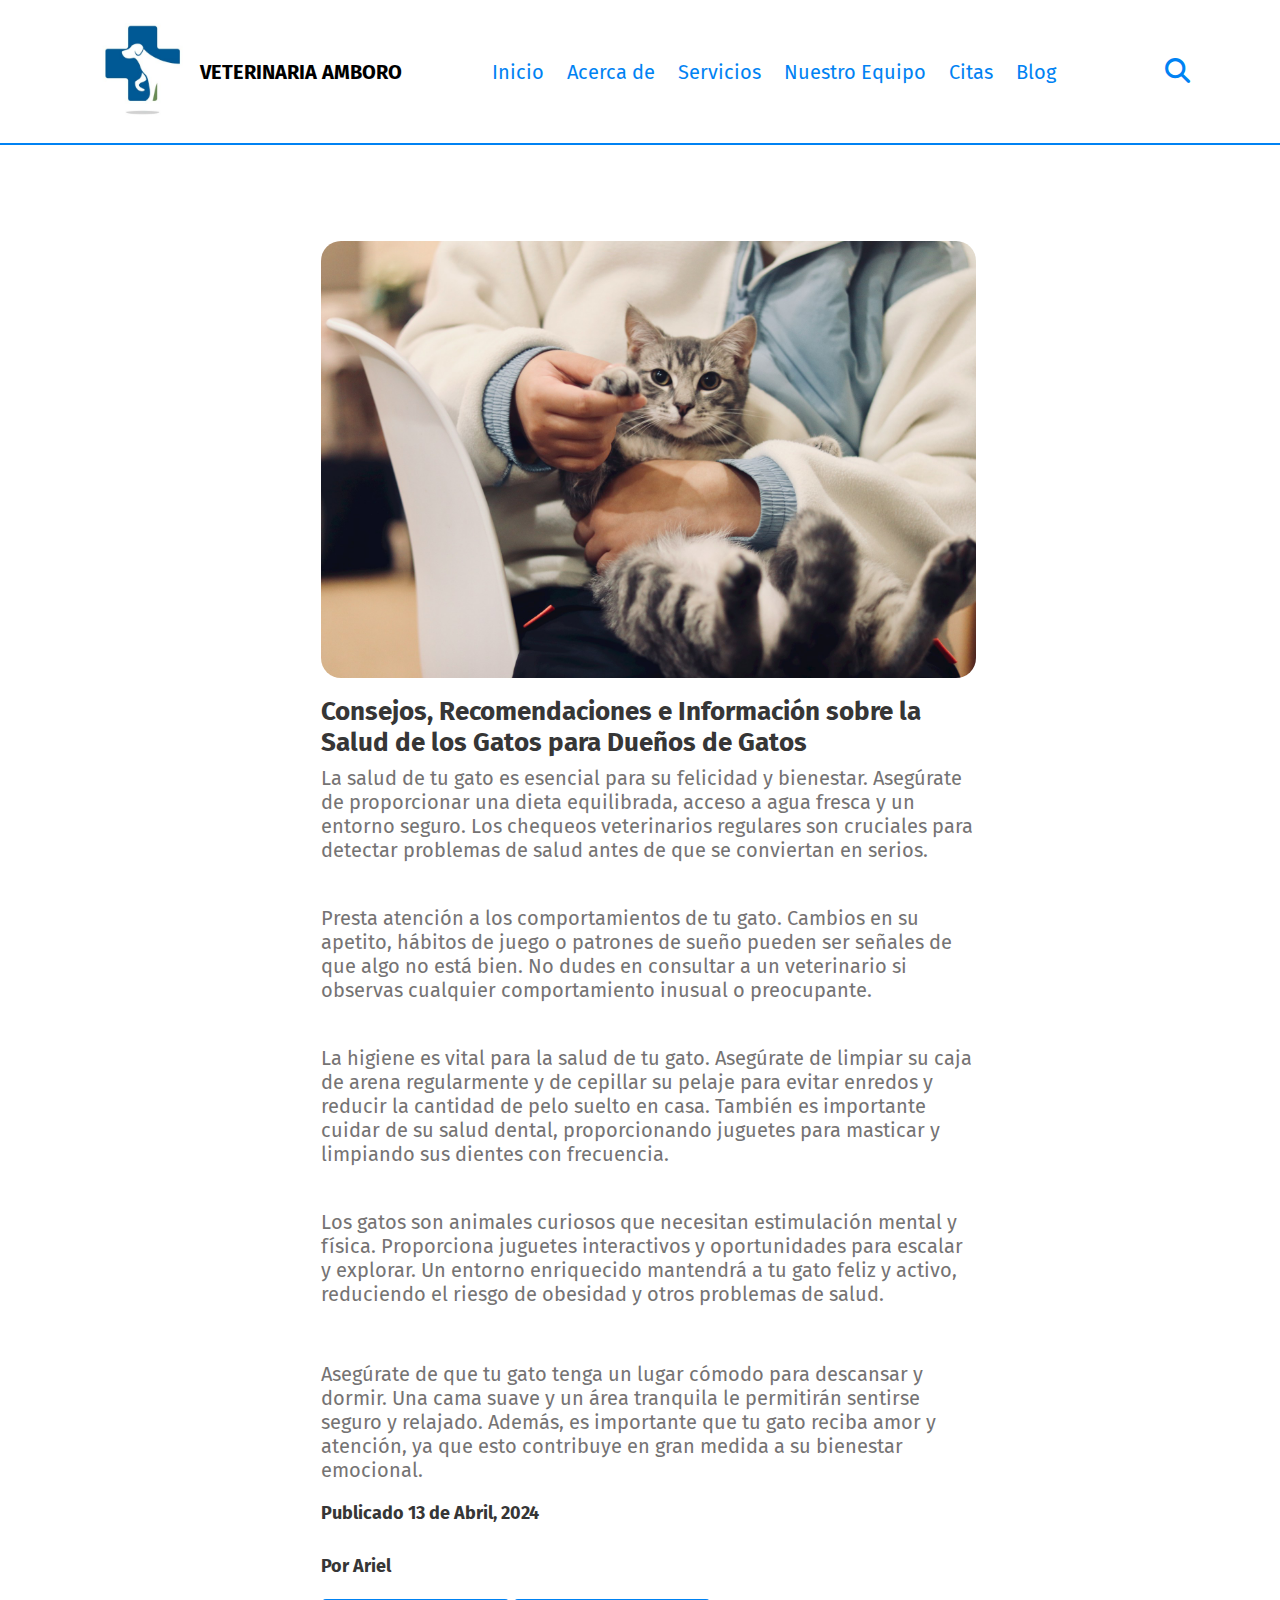
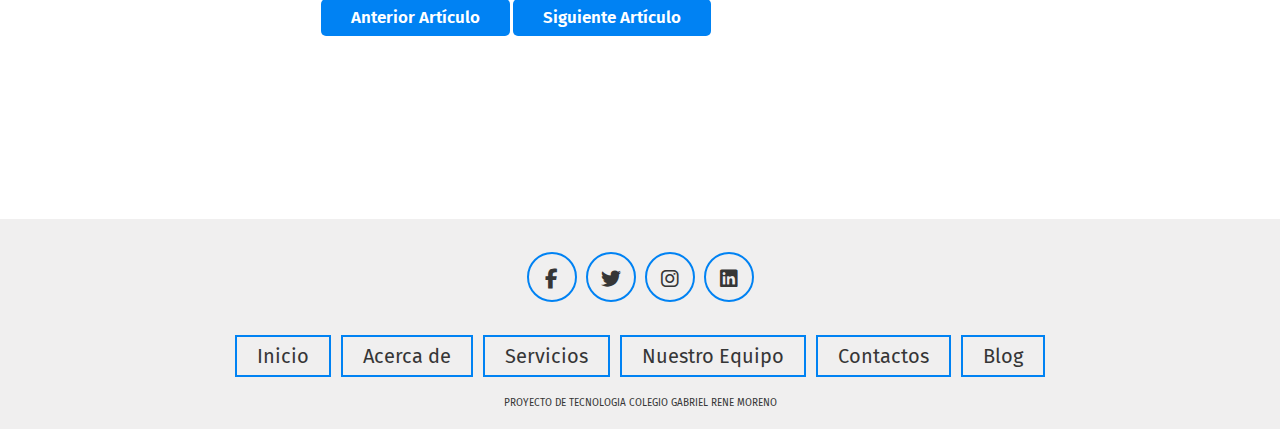
<file: post2.html>
<!DOCTYPE html>
<html lang="en">

<head>
    <meta charset="UTF-8">
    <meta name="viewport" content="width=device-width, initial-scale=1.0">
    <title>VETERINARIA AMBORO</title>
    <link rel="icon" type="image/x-icon" href="/images/favicon.ico">

    <!-- swiper cdn link -->
    <link rel="stylesheet" href="https://cdn.jsdelivr.net/npm/swiper@11/swiper-bundle.min.css" />

    <!-- font awesome cdn link -->
    <link rel="stylesheet" href="https://cdnjs.cloudflare.com/ajax/libs/font-awesome/6.5.1/css/all.min.css">

    <!-- css link -->
    <link rel="stylesheet" href="css/style.css">

</head>

<body>

    <!-- Header section begins -->

    <header class="header">
        <div style="display: flex; align-items: center;">
            <a href="index.html" class="logo">
              <img src="images/logovet.png" alt="CLINICA VETERINARIO VALLES Logo" />
            </a>
            <h1>VETERINARIA AMBORO</h1>
          </div>

        <nav class="navbar">
            <a href="index.html">Inicio</a>
            <a href="index.html">Acerca de</a>
            <a href="services.html">Servicios</a>
            <a href="veterinarians.html">Nuestro Equipo</a>
            <a href="index.html">Citas</a>
            <a href="blog-home.html">Blog</a>
        </nav>

        <div class="icons">
            <div class="fas fa-search" id="search-btn"></div>
            <div class="fas fa-bars" id="menu-btn"></div>
        </div>

        <div class="search-form">
            <input type="search" id="search-box" placeholder="Search Here">
            <label for="search-box" class="fas fa-search"></label>
        </div>



    </header>

    <!-- Header section ends -->



    <!-- Blog section begins -->

    <section class="veterinarians" id="veterinarians">
        <h1 class="heading-vet"> <span></span></h1>

        <div class="box-container-1">

            <section id="blog-container">
                <div class="blogs">
                    <div class="post">
                        <img src="images/blog-2.jpg" alt="">
                        <h3>Consejos, Recomendaciones e Información sobre la Salud de los Gatos para Dueños de Gatos
                        </h3>
                        <p>La salud de tu gato es esencial para su felicidad y bienestar. Asegúrate de proporcionar una
                            dieta equilibrada, acceso a agua fresca y un entorno seguro. Los chequeos veterinarios
                            regulares son cruciales para detectar problemas de salud antes de que se conviertan en
                            serios.</p>
                        <br>
                        <br>
                        <p>Presta atención a los comportamientos de tu gato. Cambios en su apetito, hábitos de juego o
                            patrones de sueño pueden ser señales de que algo no está bien. No dudes en consultar a un
                            veterinario si observas cualquier comportamiento inusual o preocupante.</p>
                        <br>
                        <br>
                        <p>La higiene es vital para la salud de tu gato. Asegúrate de limpiar su caja de arena
                            regularmente y de cepillar su pelaje para evitar enredos y reducir la cantidad de pelo
                            suelto en casa. También es importante cuidar de su salud dental, proporcionando juguetes
                            para masticar y limpiando sus dientes con frecuencia.</p>
                        <br>
                        <br>
                        <p>Los gatos son animales curiosos que necesitan estimulación mental y física. Proporciona
                            juguetes interactivos y oportunidades para escalar y explorar. Un entorno enriquecido
                            mantendrá a tu gato feliz y activo, reduciendo el riesgo de obesidad y otros problemas de
                            salud.</p>
                        <br>
                        <br>
                        <br>
                        <p>Asegúrate de que tu gato tenga un lugar cómodo para descansar y dormir. Una cama suave y un
                            área tranquila le permitirán sentirse seguro y relajado. Además, es importante que tu gato
                            reciba amor y atención, ya que esto contribuye en gran medida a su bienestar emocional.</p>

                        <h5>Publicado 13 de Abril, 2024</h5>
                        <h5>Por Ariel</h5>
                        <a href="post1.html">Anterior Artículo</a>
                        <a href="post3.html">Siguiente Artículo</a>
                    </div>

                </div>


            </section>


        </div>
    </section>
    <!-- Blog section ends -->


    <!-- Footer section begins -->

    <section class="footer">
        <div class="share">
            <a href="#" class="fab fa-facebook-f"></a>
            <a href="#" class="fab fa-twitter"></a>
            <a href="#" class="fab fa-instagram"></a>
            <a href="#" class="fab fa-linkedin"></a>

        </div>

        <div class="links">
            <a href="#home">Inicio</a>
            <a href="#about">Acerca de </a>
            <a href="#services">Servicios</a>
            <a href="#veterinarians">Nuestro Equipo</a>
            <a href="#appointment">Contactos</a>
            <a href="#blogs">Blog</a>
        </div>

        
        <div class="demonstration">PROYECTO DE TECNOLOGIA COLEGIO GABRIEL RENE MORENO</div>

    </section>
    <!-- Footer section ends -->


    <!-- swiper js link -->
    <script src="https://cdn.jsdelivr.net/npm/swiper@11/swiper-bundle.min.js"></script>


    <!-- js link -->
    <script src="js/script.js"></script>
</body>

</html>
</file>
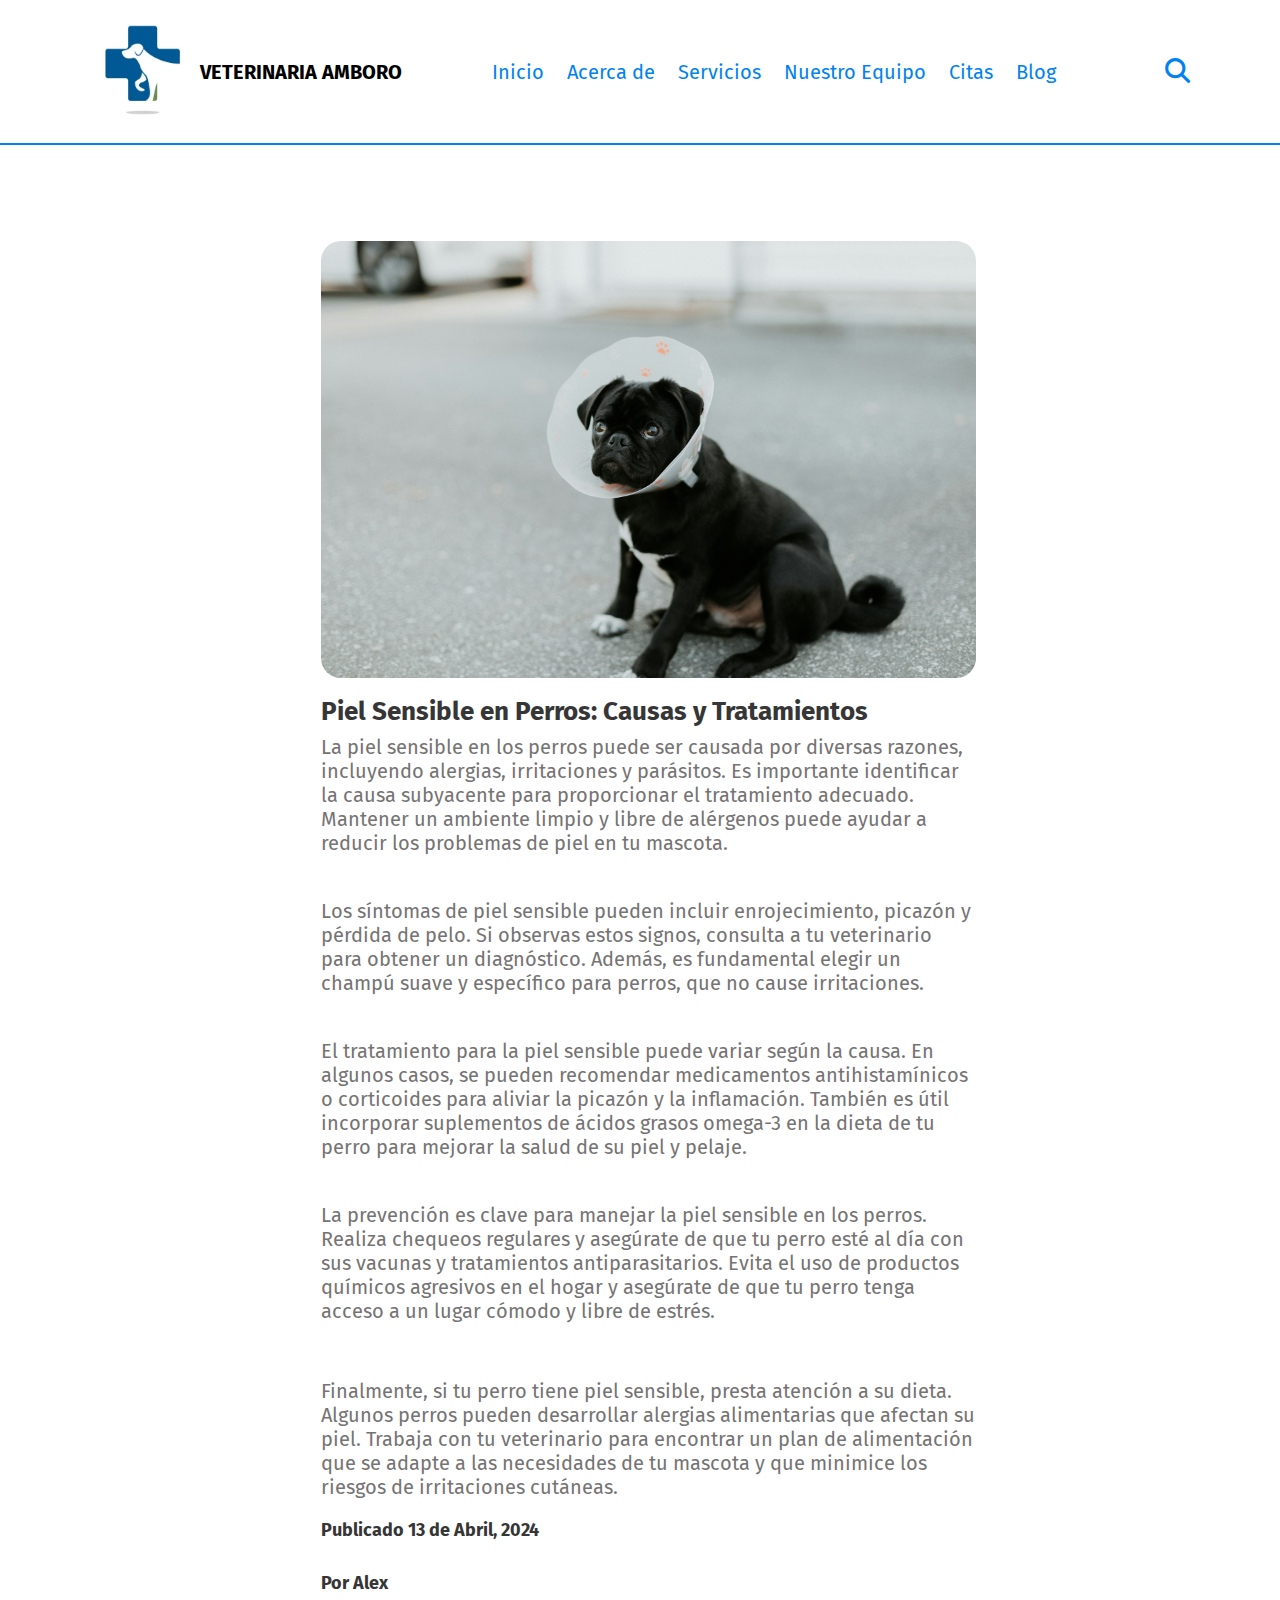
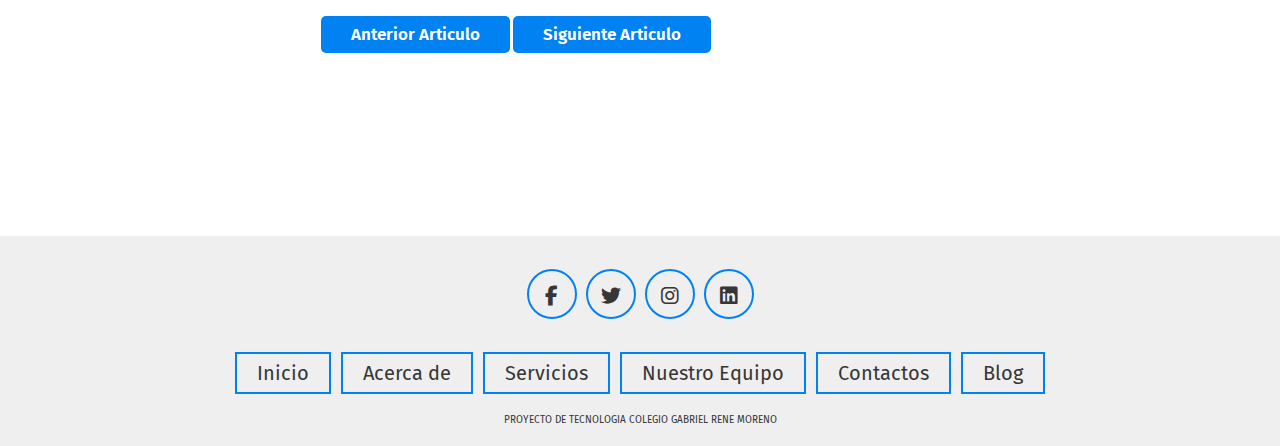
<file: post3.html>
<!DOCTYPE html>
<html lang="en">

<head>
    <meta charset="UTF-8">
    <meta name="viewport" content="width=device-width, initial-scale=1.0">
    <title>VETERINARIA AMBORO</title>
    <link rel="icon" type="image/x-icon" href="/images/favicon.ico">

    <!-- swiper cdn link -->
    <link rel="stylesheet" href="https://cdn.jsdelivr.net/npm/swiper@11/swiper-bundle.min.css" />

    <!-- font awesome cdn link -->
    <link rel="stylesheet" href="https://cdnjs.cloudflare.com/ajax/libs/font-awesome/6.5.1/css/all.min.css">

    <!-- css link -->
    <link rel="stylesheet" href="css/style.css">

</head>

<body>

    <!-- Header section begins -->

    <header class="header">
        <div style="display: flex; align-items: center;">
            <a href="index.html" class="logo">
              <img src="images/logovet.png" alt="CLINICA VETERINARIO VALLES Logo" />
            </a>
            <h1>VETERINARIA AMBORO</h1>
          </div>

        <nav class="navbar">
            <a href="index.html">Inicio</a>
            <a href="index.html">Acerca de</a>
            <a href="services.html">Servicios</a>
            <a href="veterinarians.html">Nuestro Equipo</a>
            <a href="index.html">Citas</a>
            <a href="blog-home.html">Blog</a>
        </nav>

        <div class="icons">
            <div class="fas fa-search" id="search-btn"></div>
            <div class="fas fa-bars" id="menu-btn"></div>
        </div>

        <div class="search-form">
            <input type="search" id="search-box" placeholder="Search Here">
            <label for="search-box" class="fas fa-search"></label>
        </div>



    </header>

    <!-- Header section ends -->



    <!-- Blog section begins -->

    <section class="veterinarians" id="veterinarians">
        <h1 class="heading-vet"> <span></span></h1>

        <div class="box-container-1">

            <section id="blog-container">
                <div class="blogs">
                    <div class="post">
                        <img src="images/blog-3.jpg" alt="">
                        <h3>Piel Sensible en Perros: Causas y Tratamientos</h3>
                        <p>La piel sensible en los perros puede ser causada por diversas razones, incluyendo alergias,
                            irritaciones y parásitos. Es importante identificar la causa subyacente para proporcionar el
                            tratamiento adecuado. Mantener un ambiente limpio y libre de alérgenos puede ayudar a
                            reducir los problemas de piel en tu mascota.</p>
                        <br>
                        <br>
                        <p>Los síntomas de piel sensible pueden incluir enrojecimiento, picazón y pérdida de pelo. Si
                            observas estos signos, consulta a tu veterinario para obtener un diagnóstico. Además, es
                            fundamental elegir un champú suave y específico para perros, que no cause irritaciones.</p>
                        <br>
                        <br>
                        <p>El tratamiento para la piel sensible puede variar según la causa. En algunos casos, se pueden
                            recomendar medicamentos antihistamínicos o corticoides para aliviar la picazón y la
                            inflamación. También es útil incorporar suplementos de ácidos grasos omega-3 en la dieta de
                            tu perro para mejorar la salud de su piel y pelaje.</p>
                        <br>
                        <br>
                        <p>La prevención es clave para manejar la piel sensible en los perros. Realiza chequeos
                            regulares y asegúrate de que tu perro esté al día con sus vacunas y tratamientos
                            antiparasitarios. Evita el uso de productos químicos agresivos en el hogar y asegúrate de
                            que tu perro tenga acceso a un lugar cómodo y libre de estrés.</p>
                        <br>
                        <br>
                        <br>
                        <p>Finalmente, si tu perro tiene piel sensible, presta atención a su dieta. Algunos perros
                            pueden desarrollar alergias alimentarias que afectan su piel. Trabaja con tu veterinario
                            para encontrar un plan de alimentación que se adapte a las necesidades de tu mascota y que
                            minimice los riesgos de irritaciones cutáneas.</p>

                        <h5>Publicado 13 de Abril, 2024</h5>
                        <h5>Por Alex</h5>
                        <a href="post2.html">Anterior Articulo</a>
                        <a href="post4.html">Siguiente Articulo</a>
                    </div>
                </div>
            </section>


        </div>
    </section>
    <!-- Blog section ends -->


    <!-- Footer section begins -->

    <section class="footer">
        <div class="share">
            <a href="#" class="fab fa-facebook-f"></a>
            <a href="#" class="fab fa-twitter"></a>
            <a href="#" class="fab fa-instagram"></a>
            <a href="#" class="fab fa-linkedin"></a>

        </div>

        <div class="links">
            <a href="#home">Inicio</a>
            <a href="#about">Acerca de </a>
            <a href="#services">Servicios</a>
            <a href="#veterinarians">Nuestro Equipo</a>
            <a href="#appointment">Contactos</a>
            <a href="#blogs">Blog</a>
        </div>
        <div class="demonstration">PROYECTO DE TECNOLOGIA COLEGIO GABRIEL RENE MORENO</div>

    </section>
    <!-- Footer section ends -->


    <!-- swiper js link -->
    <script src="https://cdn.jsdelivr.net/npm/swiper@11/swiper-bundle.min.js"></script>


    <!-- js link -->
    <script src="js/script.js"></script>
</body>

</html>
</file>
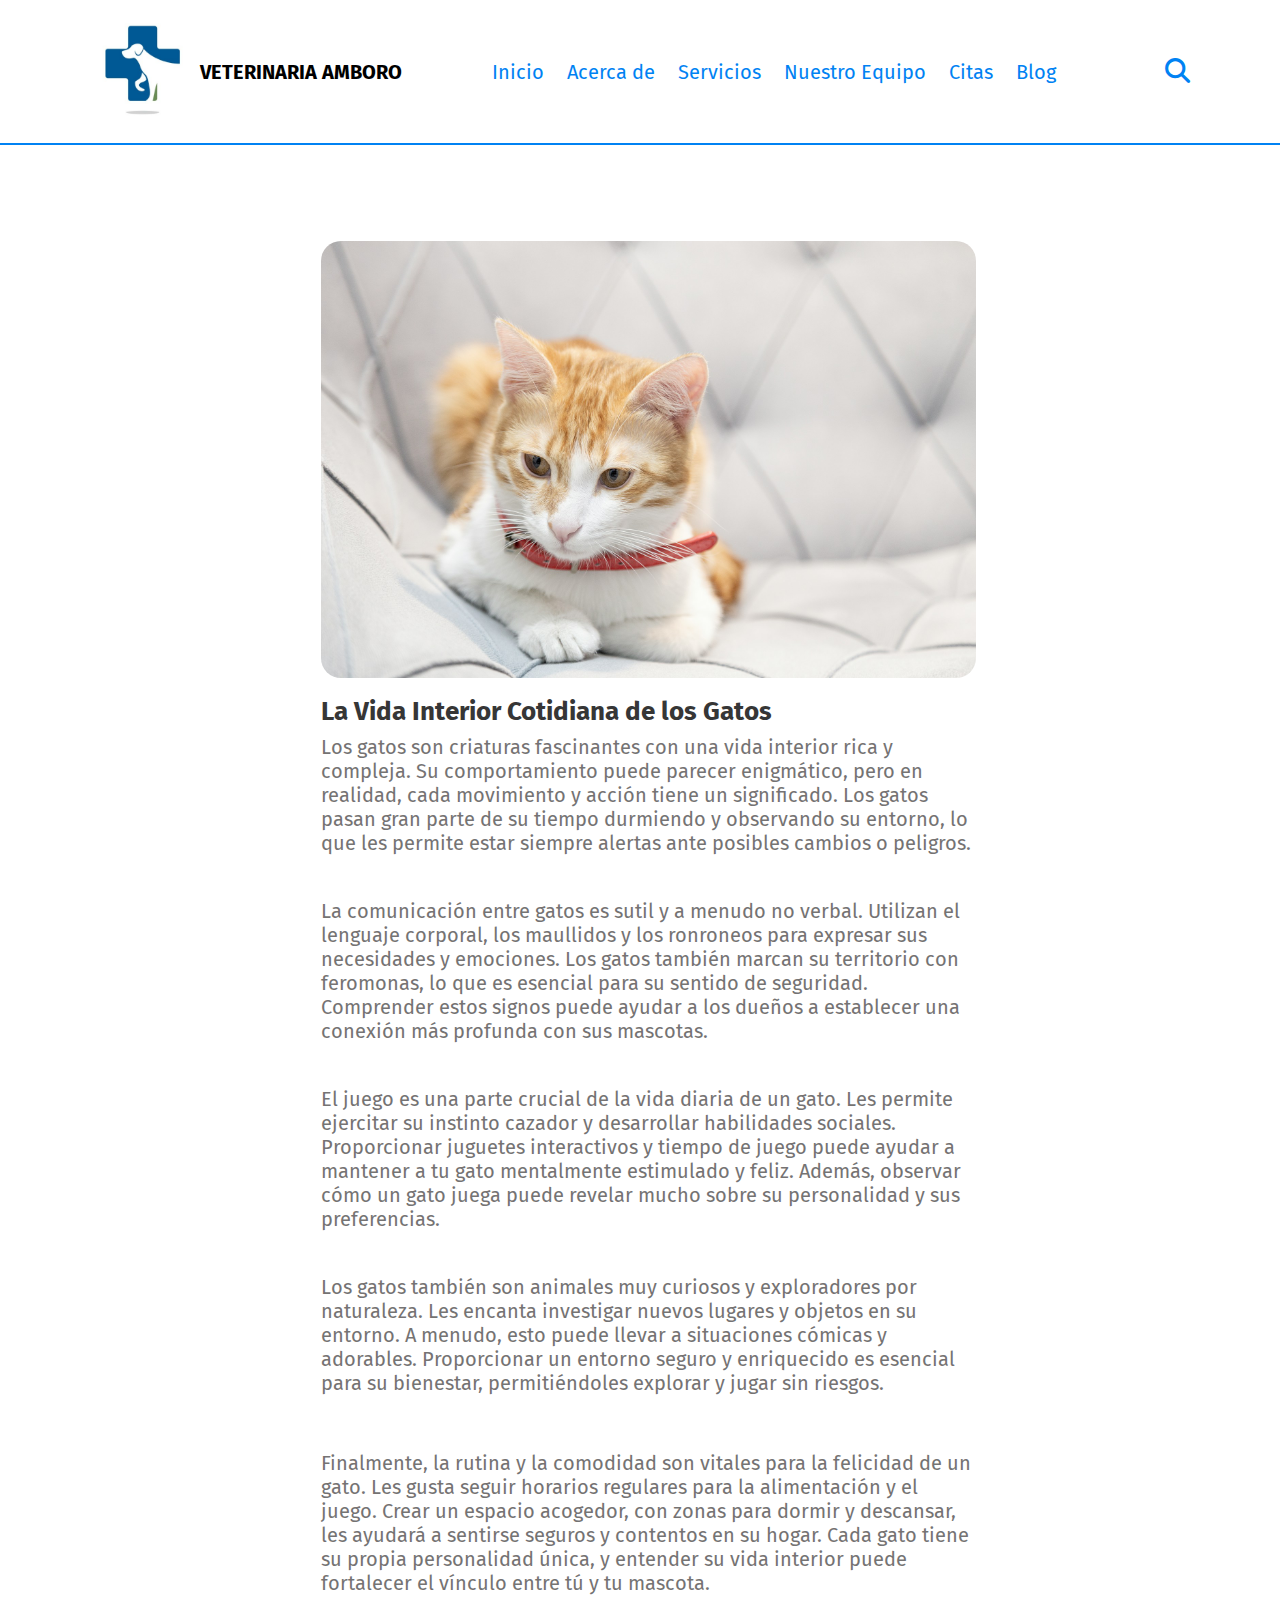
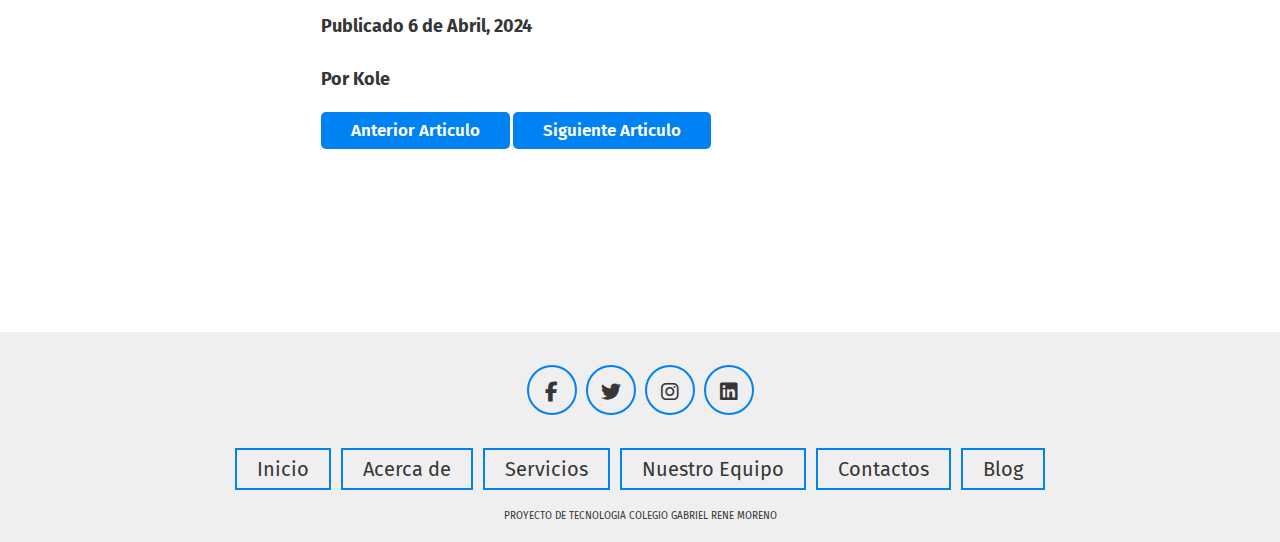
<file: post4.html>
<!DOCTYPE html>
<html lang="en">

<head>
    <meta charset="UTF-8">
    <meta name="viewport" content="width=device-width, initial-scale=1.0">
    <title>VETERINARIA AMBORO</title>
    <link rel="icon" type="image/x-icon" href="/images/favicon.ico">

    <!-- swiper cdn link -->
    <link rel="stylesheet" href="https://cdn.jsdelivr.net/npm/swiper@11/swiper-bundle.min.css" />

    <!-- font awesome cdn link -->
    <link rel="stylesheet" href="https://cdnjs.cloudflare.com/ajax/libs/font-awesome/6.5.1/css/all.min.css">

    <!-- css link -->
    <link rel="stylesheet" href="css/style.css">

</head>

<body>

    <!-- Header section begins -->

    <header class="header">
        <div style="display: flex; align-items: center;">
            <a href="index.html" class="logo">
              <img src="images/logovet.png" alt="CLINICA VETERINARIO VALLES Logo" />
            </a>
            <h1>VETERINARIA AMBORO</h1>
          </div>

        <nav class="navbar">
            <a href="index.html">Inicio</a>
            <a href="index.html">Acerca de</a>
            <a href="services.html">Servicios</a>
            <a href="veterinarians.html">Nuestro Equipo</a>
            <a href="index.html">Citas</a>
            <a href="blog-home.html">Blog</a>
        </nav>

        <div class="icons">
            <div class="fas fa-search" id="search-btn"></div>
            <div class="fas fa-bars" id="menu-btn"></div>
        </div>

        <div class="search-form">
            <input type="search" id="search-box" placeholder="Search Here">
            <label for="search-box" class="fas fa-search"></label>
        </div>



    </header>

    <!-- Header section ends -->



    <!-- Blog section begins -->

    <section class="veterinarians" id="veterinarians">
        <h1 class="heading-vet"> <span></span></h1>

        <div class="box-container-1">

            <section id="blog-container">
                <div class="blogs">
                    <div class="post">
                        <img src="images/blog-4.jpg" alt="">
                        <h3>La Vida Interior Cotidiana de los Gatos</h3>
                        <p>Los gatos son criaturas fascinantes con una vida interior rica y compleja. Su comportamiento
                            puede parecer enigmático, pero en realidad, cada movimiento y acción tiene un significado.
                            Los gatos pasan gran parte de su tiempo durmiendo y observando su entorno, lo que les
                            permite estar siempre alertas ante posibles cambios o peligros.</p>
                        <br>
                        <br>
                        <p>La comunicación entre gatos es sutil y a menudo no verbal. Utilizan el lenguaje corporal, los
                            maullidos y los ronroneos para expresar sus necesidades y emociones. Los gatos también
                            marcan su territorio con feromonas, lo que es esencial para su sentido de seguridad.
                            Comprender estos signos puede ayudar a los dueños a establecer una conexión más profunda con
                            sus mascotas.</p>
                        <br>
                        <br>
                        <p>El juego es una parte crucial de la vida diaria de un gato. Les permite ejercitar su instinto
                            cazador y desarrollar habilidades sociales. Proporcionar juguetes interactivos y tiempo de
                            juego puede ayudar a mantener a tu gato mentalmente estimulado y feliz. Además, observar
                            cómo un gato juega puede revelar mucho sobre su personalidad y sus preferencias.</p>
                        <br>
                        <br>
                        <p>Los gatos también son animales muy curiosos y exploradores por naturaleza. Les encanta
                            investigar nuevos lugares y objetos en su entorno. A menudo, esto puede llevar a situaciones
                            cómicas y adorables. Proporcionar un entorno seguro y enriquecido es esencial para su
                            bienestar, permitiéndoles explorar y jugar sin riesgos.</p>
                        <br>
                        <br>
                        <br>
                        <p>Finalmente, la rutina y la comodidad son vitales para la felicidad de un gato. Les gusta
                            seguir horarios regulares para la alimentación y el juego. Crear un espacio acogedor, con
                            zonas para dormir y descansar, les ayudará a sentirse seguros y contentos en su hogar. Cada
                            gato tiene su propia personalidad única, y entender su vida interior puede fortalecer el
                            vínculo entre tú y tu mascota.</p>

                        <h5>Publicado 6 de Abril, 2024</h5>
                        <h5>Por Kole</h5>
                        <a href="post3.html">Anterior Articulo</a>
                        <a href="post5.html">Siguiente Articulo</a>
                    </div>
                </div>
            </section>
        </div>
    </section>
    <!-- Blog section ends -->


    <!-- Footer section begins -->

    <section class="footer">
        <div class="share">
            <a href="#" class="fab fa-facebook-f"></a>
            <a href="#" class="fab fa-twitter"></a>
            <a href="#" class="fab fa-instagram"></a>
            <a href="#" class="fab fa-linkedin"></a>

        </div>

        <div class="links">
            <a href="#home">Inicio</a>
            <a href="#about">Acerca de </a>
            <a href="#services">Servicios</a>
            <a href="#veterinarians">Nuestro Equipo</a>
            <a href="#appointment">Contactos</a>
            <a href="#blogs">Blog</a>
        </div>

        <div class="demonstration">PROYECTO DE TECNOLOGIA COLEGIO GABRIEL RENE MORENO</div>

    </section>
    <!-- Footer section ends -->


    <!-- swiper js link -->
    <script src="https://cdn.jsdelivr.net/npm/swiper@11/swiper-bundle.min.js"></script>


    <!-- js link -->
    <script src="js/script.js"></script>
</body>

</html>
</file>
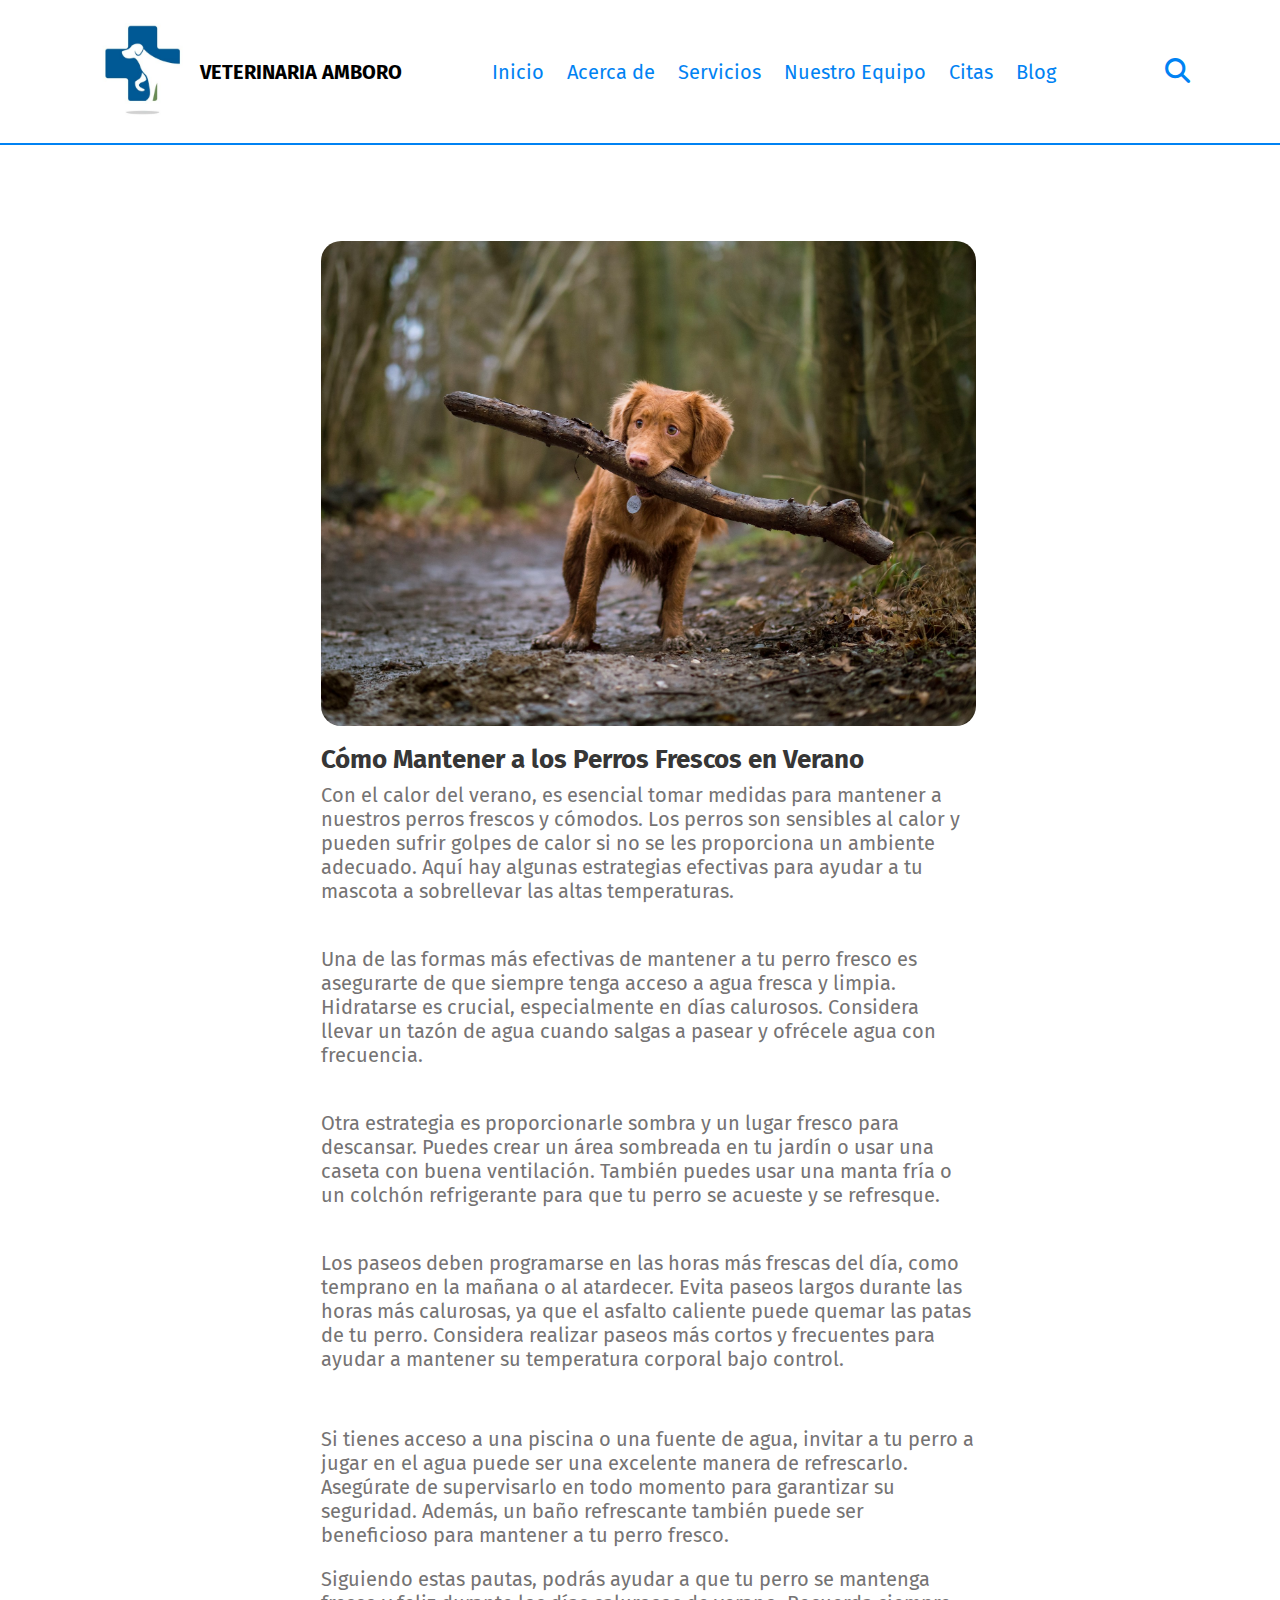
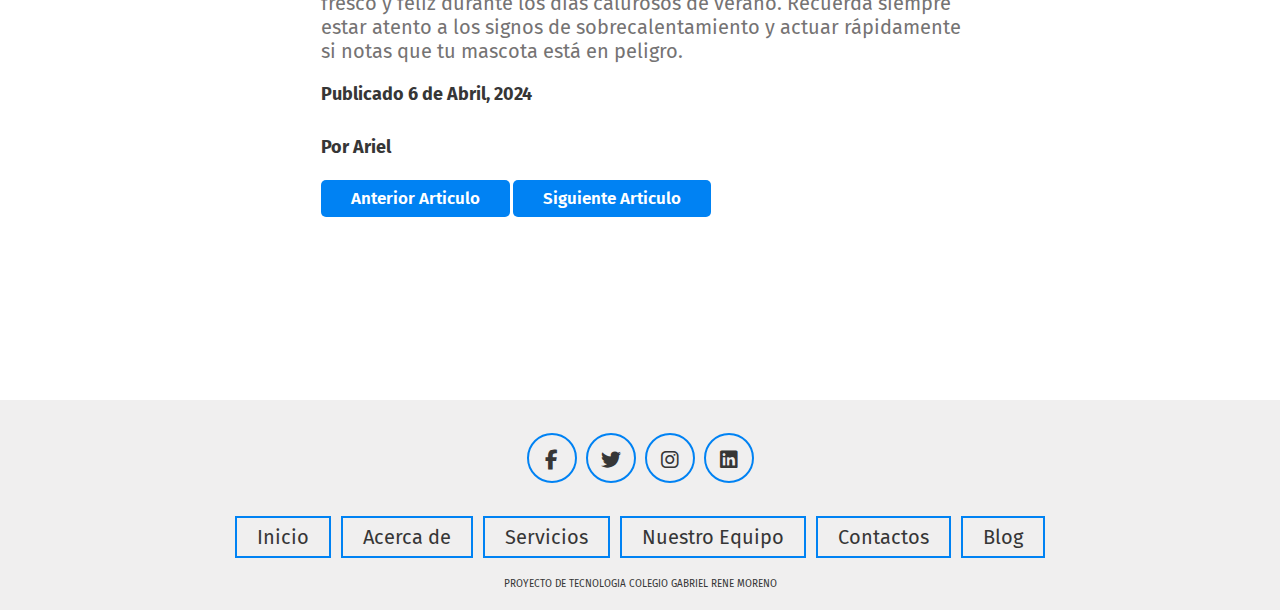
<file: post5.html>
<!DOCTYPE html>
<html lang="en">

<head>
    <meta charset="UTF-8">
    <meta name="viewport" content="width=device-width, initial-scale=1.0">
    <title>VETERINARIA AMBORO</title>
    <link rel="icon" type="image/x-icon" href="/images/favicon.ico">

    <!-- swiper cdn link -->
    <link rel="stylesheet" href="https://cdn.jsdelivr.net/npm/swiper@11/swiper-bundle.min.css" />

    <!-- font awesome cdn link -->
    <link rel="stylesheet" href="https://cdnjs.cloudflare.com/ajax/libs/font-awesome/6.5.1/css/all.min.css">

    <!-- css link -->
    <link rel="stylesheet" href="css/style.css">

</head>

<body>

    <!-- Header section begins -->

    <header class="header">
        <div style="display: flex; align-items: center;">
            <a href="index.html" class="logo">
              <img src="images/logovet.png" alt="CLINICA VETERINARIO VALLES Logo" />
            </a>
            <h1>VETERINARIA AMBORO</h1>
          </div>

        <nav class="navbar">
            <a href="index.html">Inicio</a>
            <a href="index.html">Acerca de</a>
            <a href="services.html">Servicios</a>
            <a href="veterinarians.html">Nuestro Equipo</a>
            <a href="index.html">Citas</a>
            <a href="blog-home.html">Blog</a>
        </nav>

        <div class="icons">
            <div class="fas fa-search" id="search-btn"></div>
            <div class="fas fa-bars" id="menu-btn"></div>
        </div>

        <div class="search-form">
            <input type="search" id="search-box" placeholder="Search Here">
            <label for="search-box" class="fas fa-search"></label>
        </div>



    </header>

    <!-- Header section ends -->



    <!-- Blog section begins -->

    <section class="veterinarians" id="veterinarians">
        <h1 class="heading-vet"> <span></span></h1>

        <div class="box-container-1">

            <section id="blog-container">
                <div class="blogs">
                    <div class="post">
                        <img src="images/blog-5.jpg" alt="">
                        <h3>Cómo Mantener a los Perros Frescos en Verano</h3>
                        <p>Con el calor del verano, es esencial tomar medidas para mantener a nuestros perros frescos y
                            cómodos. Los perros son sensibles al calor y pueden sufrir golpes de calor si no se les
                            proporciona un ambiente adecuado. Aquí hay algunas estrategias efectivas para ayudar a tu
                            mascota a sobrellevar las altas temperaturas.</p>
                        <br>
                        <br>
                        <p>Una de las formas más efectivas de mantener a tu perro fresco es asegurarte de que siempre
                            tenga acceso a agua fresca y limpia. Hidratarse es crucial, especialmente en días calurosos.
                            Considera llevar un tazón de agua cuando salgas a pasear y ofrécele agua con frecuencia.</p>
                        <br>
                        <br>
                        <p>Otra estrategia es proporcionarle sombra y un lugar fresco para descansar. Puedes crear un
                            área sombreada en tu jardín o usar una caseta con buena ventilación. También puedes usar una
                            manta fría o un colchón refrigerante para que tu perro se acueste y se refresque.</p>
                        <br>
                        <br>
                        <p>Los paseos deben programarse en las horas más frescas del día, como temprano en la mañana o
                            al atardecer. Evita paseos largos durante las horas más calurosas, ya que el asfalto
                            caliente puede quemar las patas de tu perro. Considera realizar paseos más cortos y
                            frecuentes para ayudar a mantener su temperatura corporal bajo control.</p>
                        <br>
                        <br>
                        <br>
                        <p>Si tienes acceso a una piscina o una fuente de agua, invitar a tu perro a jugar en el agua
                            puede ser una excelente manera de refrescarlo. Asegúrate de supervisarlo en todo momento
                            para garantizar su seguridad. Además, un baño refrescante también puede ser beneficioso para
                            mantener a tu perro fresco.</p>
                        <p>Siguiendo estas pautas, podrás ayudar a que tu perro se mantenga fresco y feliz durante los
                            días calurosos de verano. Recuerda siempre estar atento a los signos de sobrecalentamiento y
                            actuar rápidamente si notas que tu mascota está en peligro.</p>

                        <h5>Publicado 6 de Abril, 2024</h5>
                        <h5>Por Ariel</h5>
                        <a href="post4.html">Anterior Articulo</a>
                        <a href="post6.html">Siguiente Articulo</a>
                    </div>
                </div>
            </section>
        </div>
    </section>
    <!-- Blog section ends -->


    <!-- Footer section begins -->

    <section class="footer">
        <div class="share">
            <a href="#" class="fab fa-facebook-f"></a>
            <a href="#" class="fab fa-twitter"></a>
            <a href="#" class="fab fa-instagram"></a>
            <a href="#" class="fab fa-linkedin"></a>

        </div>

        <div class="links">
            <a href="#home">Inicio</a>
            <a href="#about">Acerca de </a>
            <a href="#services">Servicios</a>
            <a href="#veterinarians">Nuestro Equipo</a>
            <a href="#appointment">Contactos</a>
            <a href="#blogs">Blog</a>
        </div>
        <div class="demonstration">PROYECTO DE TECNOLOGIA COLEGIO GABRIEL RENE MORENO</div>

    </section>
    <!-- Footer section ends -->


    <!-- swiper js link -->
    <script src="https://cdn.jsdelivr.net/npm/swiper@11/swiper-bundle.min.js"></script>


    <!-- js link -->
    <script src="js/script.js"></script>
</body>

</html>
</file>
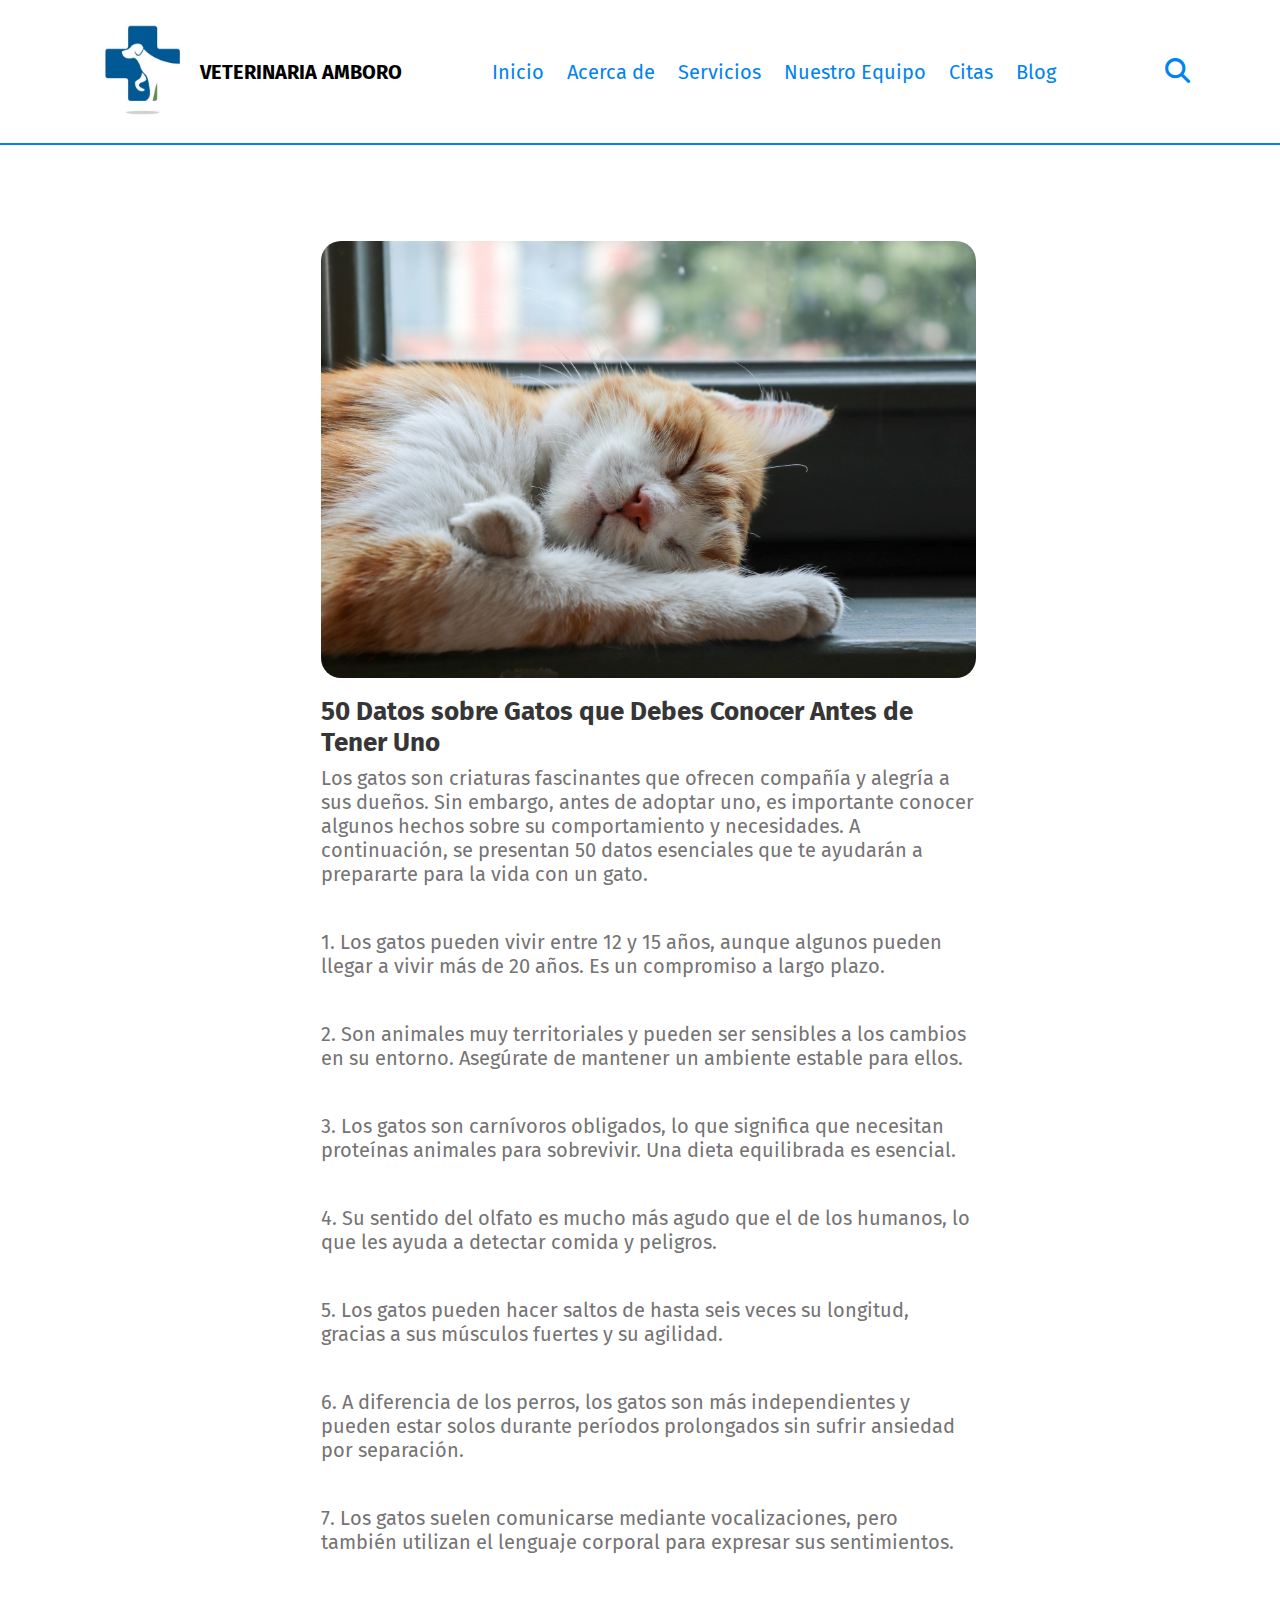
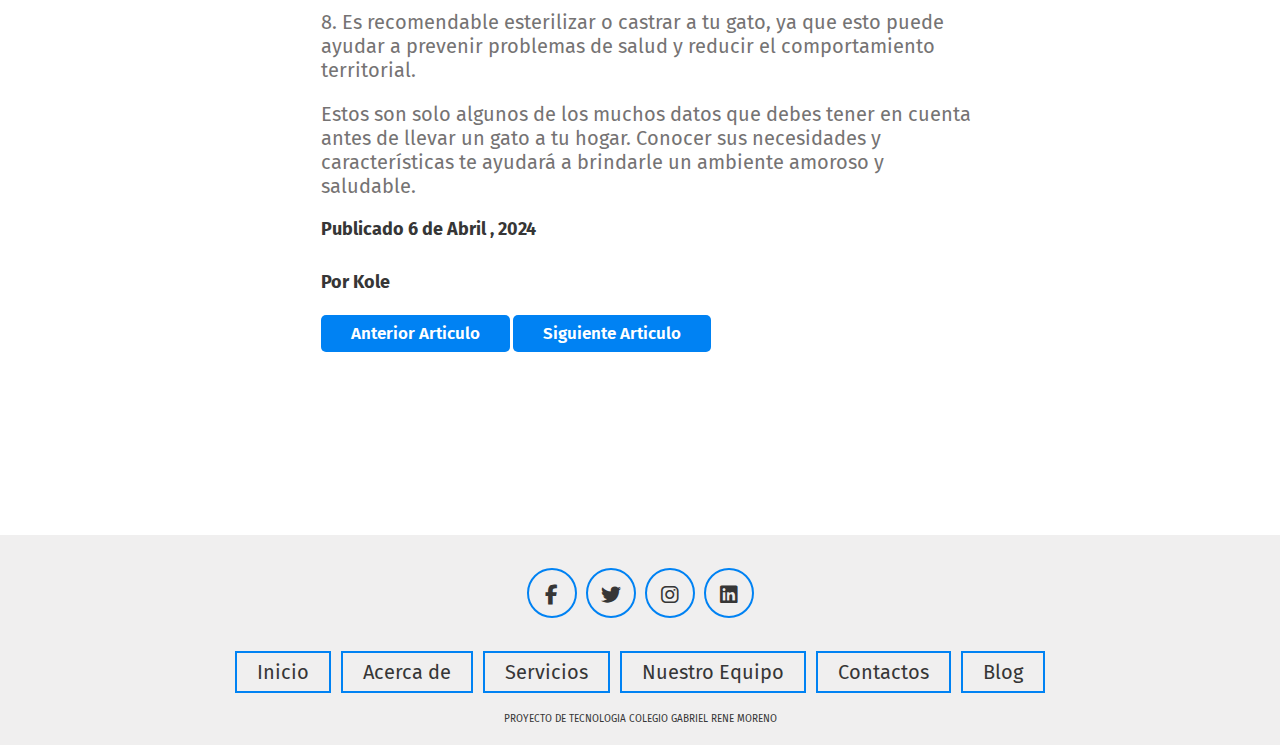
<file: post6.html>
<!DOCTYPE html>
<html lang="en">

<head>
    <meta charset="UTF-8">
    <meta name="viewport" content="width=device-width, initial-scale=1.0">
    <title>VETERINARIA AMBORO</title>
    <link rel="icon" type="image/x-icon" href="/images/favicon.ico">

    <!-- swiper cdn link -->
    <link rel="stylesheet" href="https://cdn.jsdelivr.net/npm/swiper@11/swiper-bundle.min.css" />

    <!-- font awesome cdn link -->
    <link rel="stylesheet" href="https://cdnjs.cloudflare.com/ajax/libs/font-awesome/6.5.1/css/all.min.css">

    <!-- css link -->
    <link rel="stylesheet" href="css/style.css">

</head>

<body>

    <!-- Header section begins -->

    <header class="header">
        <div style="display: flex; align-items: center;">
            <a href="index.html" class="logo">
              <img src="images/logovet.png" alt="CLINICA VETERINARIO VALLES Logo" />
            </a>
            <h1>VETERINARIA AMBORO</h1>
          </div>

        <nav class="navbar">
            <a href="index.html">Inicio</a>
            <a href="index.html">Acerca de</a>
            <a href="services.html">Servicios</a>
            <a href="veterinarians.html">Nuestro Equipo</a>
            <a href="index.html">Citas</a>
            <a href="blog-home.html">Blog</a>
        </nav>

        <div class="icons">
            <div class="fas fa-search" id="search-btn"></div>
            <div class="fas fa-bars" id="menu-btn"></div>
        </div>

        <div class="search-form">
            <input type="search" id="search-box" placeholder="Search Here">
            <label for="search-box" class="fas fa-search"></label>
        </div>



    </header>

    <!-- Header section ends -->



    <!-- Blog section begins -->

    <section class="veterinarians" id="veterinarians">
        <h1 class="heading-vet"> <span></span></h1>

        <div class="box-container-1">

            <section id="blog-container">
                <div class="blogs">
                    <div class="post">
                        <img src="images/blog-6.jpg" alt="">
                        <h3>50 Datos sobre Gatos que Debes Conocer Antes de Tener Uno</h3>
                        <p>Los gatos son criaturas fascinantes que ofrecen compañía y alegría a sus dueños. Sin embargo,
                            antes de adoptar uno, es importante conocer algunos hechos sobre su comportamiento y
                            necesidades. A continuación, se presentan 50 datos esenciales que te ayudarán a prepararte
                            para la vida con un gato.</p>
                        <br>
                        <br>
                        <p>1. Los gatos pueden vivir entre 12 y 15 años, aunque algunos pueden llegar a vivir más de 20
                            años. Es un compromiso a largo plazo.</p>
                        <br>
                        <br>
                        <p>2. Son animales muy territoriales y pueden ser sensibles a los cambios en su entorno.
                            Asegúrate de mantener un ambiente estable para ellos.</p>
                        <br>
                        <br>
                        <p>3. Los gatos son carnívoros obligados, lo que significa que necesitan proteínas animales para
                            sobrevivir. Una dieta equilibrada es esencial.</p>
                        <br>
                        <br>
                        <p>4. Su sentido del olfato es mucho más agudo que el de los humanos, lo que les ayuda a
                            detectar comida y peligros.</p>
                        <br>
                        <br>
                        <p>5. Los gatos pueden hacer saltos de hasta seis veces su longitud, gracias a sus músculos
                            fuertes y su agilidad.</p>
                        <br>
                        <br>
                        <p>6. A diferencia de los perros, los gatos son más independientes y pueden estar solos durante
                            períodos prolongados sin sufrir ansiedad por separación.</p>
                        <br>
                        <br>
                        <p>7. Los gatos suelen comunicarse mediante vocalizaciones, pero también utilizan el lenguaje
                            corporal para expresar sus sentimientos.</p>
                        <br>
                        <br>
                        <br>
                        <p>8. Es recomendable esterilizar o castrar a tu gato, ya que esto puede ayudar a prevenir
                            problemas de salud y reducir el comportamiento territorial.</p>
                        <p>Estos son solo algunos de los muchos datos que debes tener en cuenta antes de llevar un gato
                            a tu hogar. Conocer sus necesidades y características te ayudará a brindarle un ambiente
                            amoroso y saludable.</p>

                        <h5>Publicado 6 de Abril , 2024</h5>
                        <h5>Por Kole</h5>
                        <a href="post5.html">Anterior Articulo</a>
                        <a href="post7.html">Siguiente Articulo</a>
                    </div>
                </div>
            </section>
        </div>
    </section>
    <!-- Blog section ends -->


    <!-- Footer section begins -->

    <section class="footer">
        <div class="share">
            <a href="#" class="fab fa-facebook-f"></a>
            <a href="#" class="fab fa-twitter"></a>
            <a href="#" class="fab fa-instagram"></a>
            <a href="#" class="fab fa-linkedin"></a>

        </div>

        <div class="links">
            <a href="#home">Inicio</a>
            <a href="#about">Acerca de </a>
            <a href="#services">Servicios</a>
            <a href="#veterinarians">Nuestro Equipo</a>
            <a href="#appointment">Contactos</a>
            <a href="#blogs">Blog</a>
        </div>

      
        <div class="demonstration">PROYECTO DE TECNOLOGIA COLEGIO GABRIEL RENE MORENO</div>

    </section>
    <!-- Footer section ends -->


    <!-- swiper js link -->
    <script src="https://cdn.jsdelivr.net/npm/swiper@11/swiper-bundle.min.js"></script>


    <!-- js link -->
    <script src="js/script.js"></script>
</body>

</html>
</file>
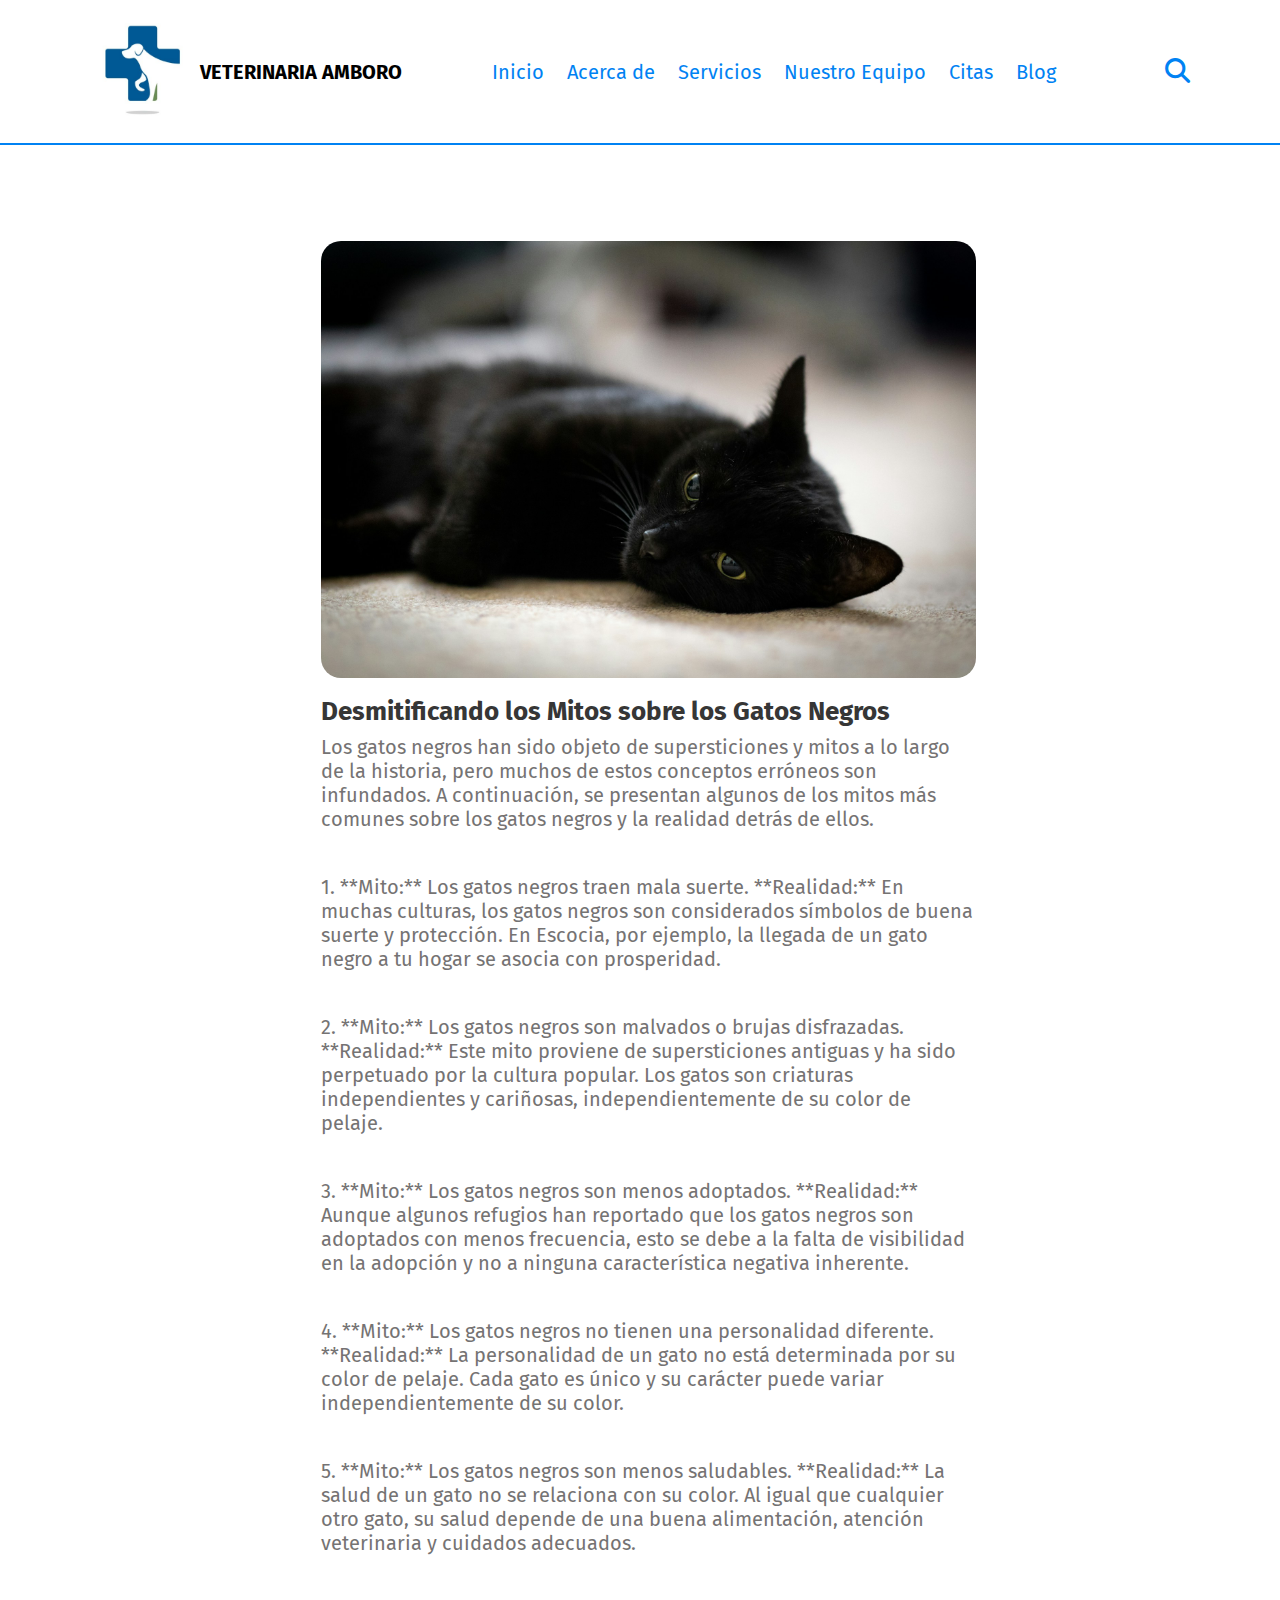
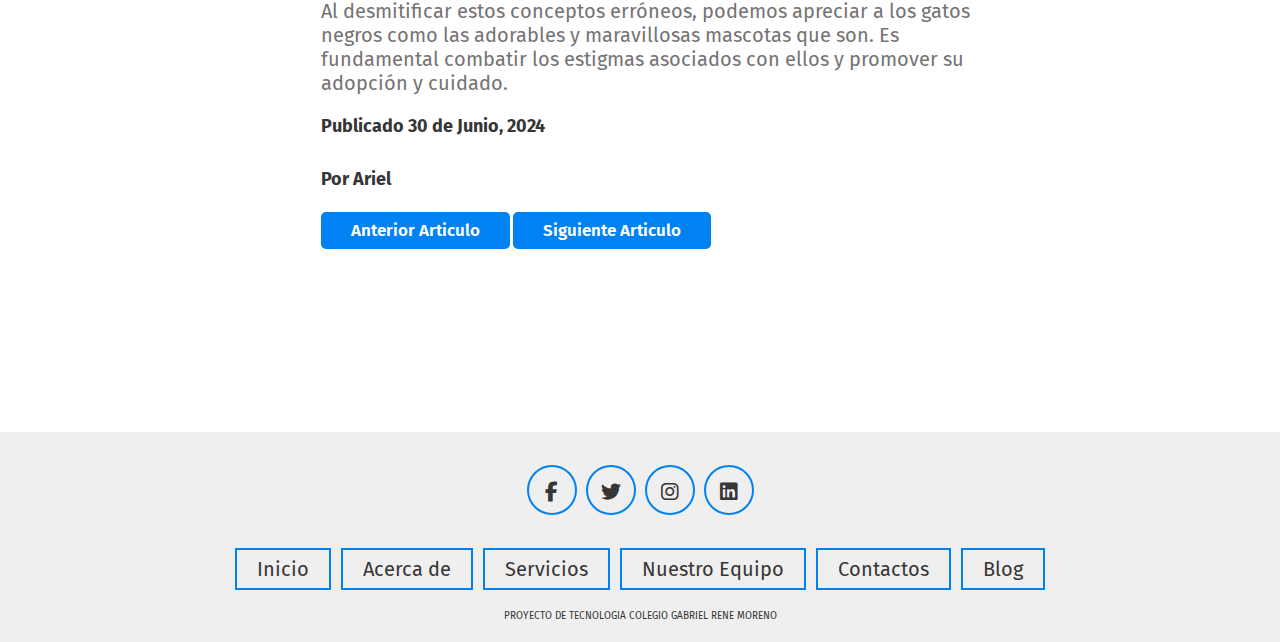
<file: post7.html>
<!DOCTYPE html>
<html lang="en">
  <head>
    <meta charset="UTF-8" />
    <meta name="viewport" content="width=device-width, initial-scale=1.0" />
    <title>VETERINARIA AMBORO</title>
    <link rel="icon" type="image/x-icon" href="/images/favicon.ico" />

    <!-- swiper cdn link -->
    <link
      rel="stylesheet"
      href="https://cdn.jsdelivr.net/npm/swiper@11/swiper-bundle.min.css"
    />

    <!-- font awesome cdn link -->
    <link
      rel="stylesheet"
      href="https://cdnjs.cloudflare.com/ajax/libs/font-awesome/6.5.1/css/all.min.css"
    />

    <!-- css link -->
    <link rel="stylesheet" href="css/style.css" />
  </head>

  <body>
    <!-- Header section begins -->

    <header class="header">
      <div style="display: flex; align-items: center">
        <a href="index.html" class="logo">
          <img src="images/logovet.png" alt="CLINICA VETERINARIO VALLES Logo" />
        </a>
        <h1>VETERINARIA AMBORO</h1>
      </div>

      <nav class="navbar">
        <a href="index.html">Inicio</a>
        <a href="index.html">Acerca de</a>
        <a href="services.html">Servicios</a>
        <a href="veterinarians.html">Nuestro Equipo</a>
        <a href="index.html">Citas</a>
        <a href="blog-home.html">Blog</a>
      </nav>

      <div class="icons">
        <div class="fas fa-search" id="search-btn"></div>
        <div class="fas fa-bars" id="menu-btn"></div>
      </div>

      <div class="search-form">
        <input type="search" id="search-box" placeholder="Search Here" />
        <label for="search-box" class="fas fa-search"></label>
      </div>
    </header>

    <!-- Header section ends -->

    <!-- Blog section begins -->

    <section class="veterinarians" id="veterinarians">
      <h1 class="heading-vet"><span></span></h1>

      <div class="box-container-1">
        <section id="blog-container">
          <div class="blogs">
            <div class="post">
              <img src="images/blog-7.jpg" alt="" />
              <h3>Desmitificando los Mitos sobre los Gatos Negros</h3>
              <p>
                Los gatos negros han sido objeto de supersticiones y mitos a lo
                largo de la historia, pero muchos de estos conceptos erróneos
                son infundados. A continuación, se presentan algunos de los
                mitos más comunes sobre los gatos negros y la realidad detrás de
                ellos.
              </p>
              <br />
              <br />
              <p>
                1. **Mito:** Los gatos negros traen mala suerte. **Realidad:**
                En muchas culturas, los gatos negros son considerados símbolos
                de buena suerte y protección. En Escocia, por ejemplo, la
                llegada de un gato negro a tu hogar se asocia con prosperidad.
              </p>
              <br />
              <br />
              <p>
                2. **Mito:** Los gatos negros son malvados o brujas disfrazadas.
                **Realidad:** Este mito proviene de supersticiones antiguas y ha
                sido perpetuado por la cultura popular. Los gatos son criaturas
                independientes y cariñosas, independientemente de su color de
                pelaje.
              </p>
              <br />
              <br />
              <p>
                3. **Mito:** Los gatos negros son menos adoptados. **Realidad:**
                Aunque algunos refugios han reportado que los gatos negros son
                adoptados con menos frecuencia, esto se debe a la falta de
                visibilidad en la adopción y no a ninguna característica
                negativa inherente.
              </p>
              <br />
              <br />
              <p>
                4. **Mito:** Los gatos negros no tienen una personalidad
                diferente. **Realidad:** La personalidad de un gato no está
                determinada por su color de pelaje. Cada gato es único y su
                carácter puede variar independientemente de su color.
              </p>
              <br />
              <br />
              <p>
                5. **Mito:** Los gatos negros son menos saludables.
                **Realidad:** La salud de un gato no se relaciona con su color.
                Al igual que cualquier otro gato, su salud depende de una buena
                alimentación, atención veterinaria y cuidados adecuados.
              </p>
              <br />
              <br />
              <p>
                Al desmitificar estos conceptos erróneos, podemos apreciar a los
                gatos negros como las adorables y maravillosas mascotas que son.
                Es fundamental combatir los estigmas asociados con ellos y
                promover su adopción y cuidado.
              </p>

              <h5>Publicado 30 de Junio, 2024</h5>
              <h5>Por Ariel</h5>
              <a href="post6.html">Anterior Articulo</a>
              <a href="post8.html">Siguiente Articulo</a>
            </div>
          </div>
        </section>
      </div>
    </section>
    <!-- Blog section ends -->

    <!-- Footer section begins -->

    <section class="footer">
      <div class="share">
        <a href="#" class="fab fa-facebook-f"></a>
        <a href="#" class="fab fa-twitter"></a>
        <a href="#" class="fab fa-instagram"></a>
        <a href="#" class="fab fa-linkedin"></a>
      </div>

      <div class="links">
        <a href="#home">Inicio</a>
        <a href="#about">Acerca de </a>
        <a href="#services">Servicios</a>
        <a href="#veterinarians">Nuestro Equipo</a>
        <a href="#appointment">Contactos</a>
        <a href="#blogs">Blog</a>
      </div>

      <div class="demonstration">
        PROYECTO DE TECNOLOGIA COLEGIO GABRIEL RENE MORENO
      </div>
    </section>
    <!-- Footer section ends -->

    <!-- swiper js link -->
    <script src="https://cdn.jsdelivr.net/npm/swiper@11/swiper-bundle.min.js"></script>

    <!-- js link -->
    <script src="js/script.js"></script>
  </body>
</html>
</file>
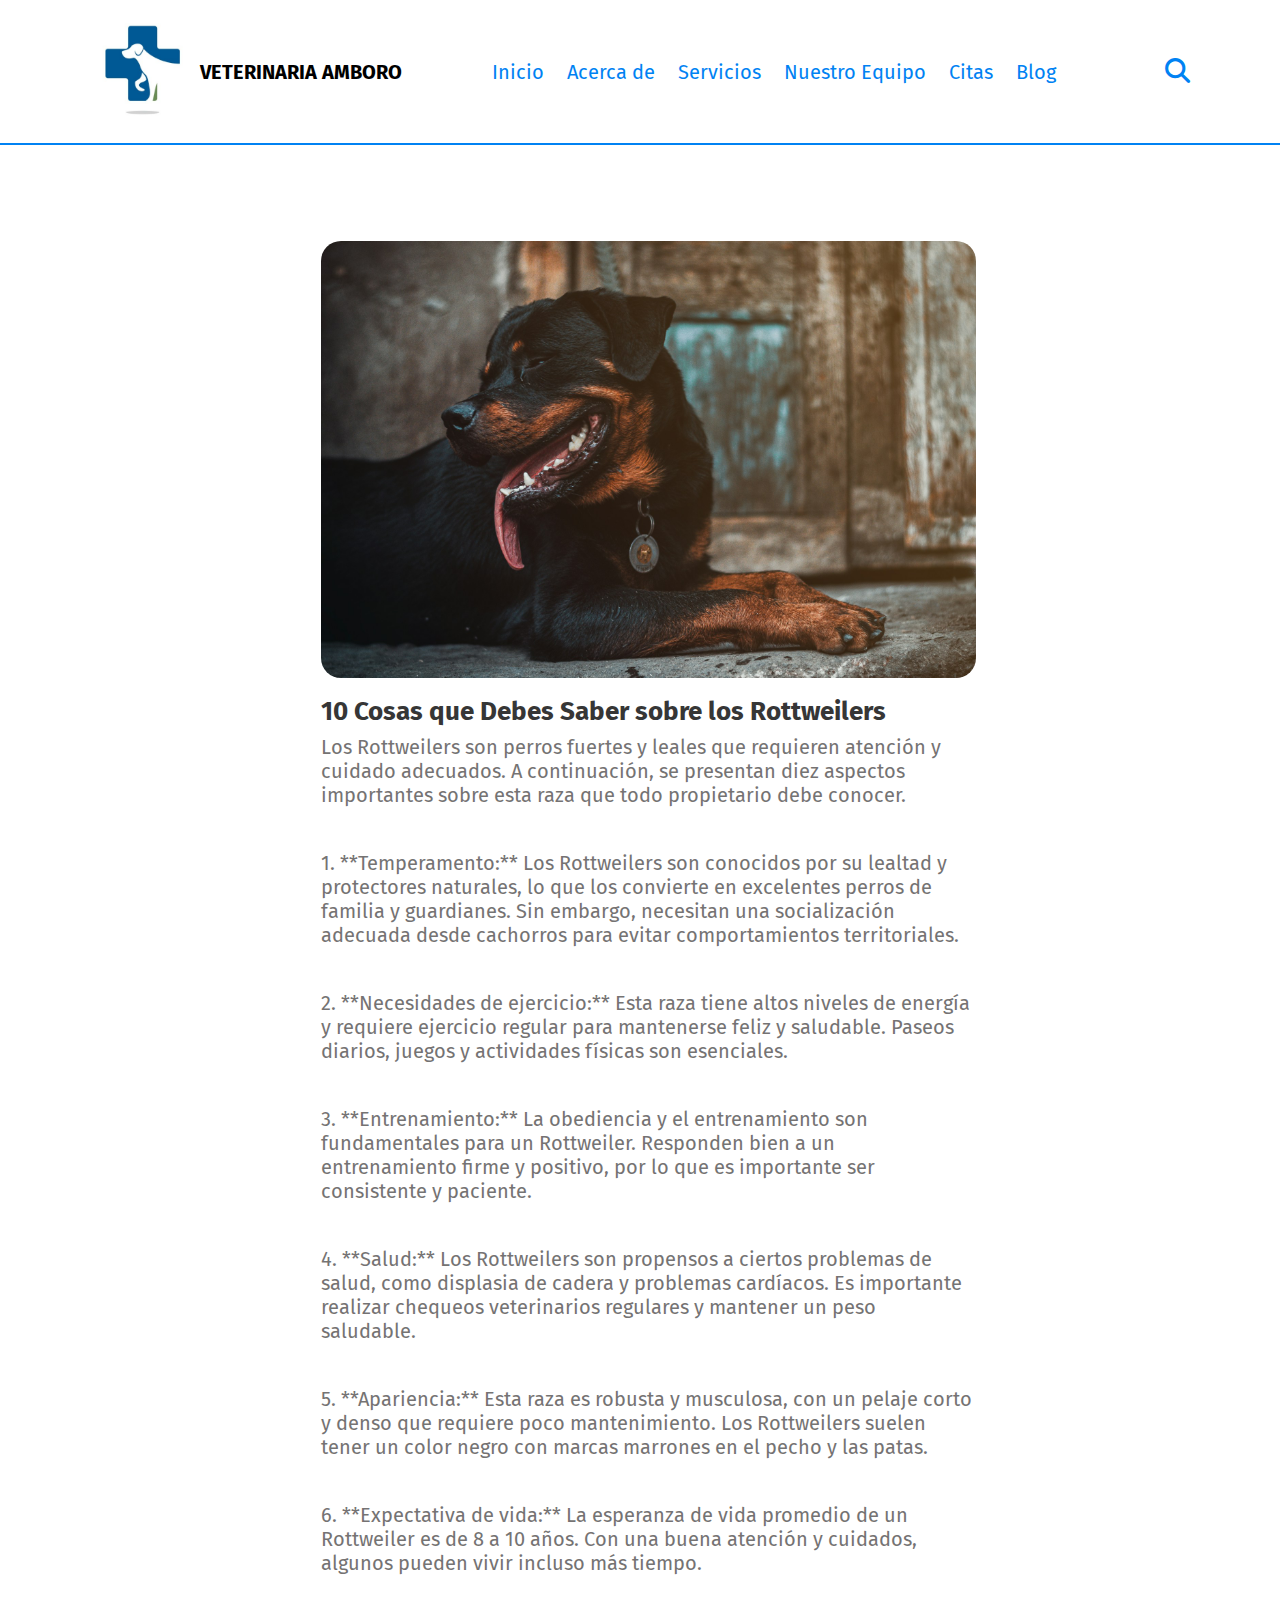
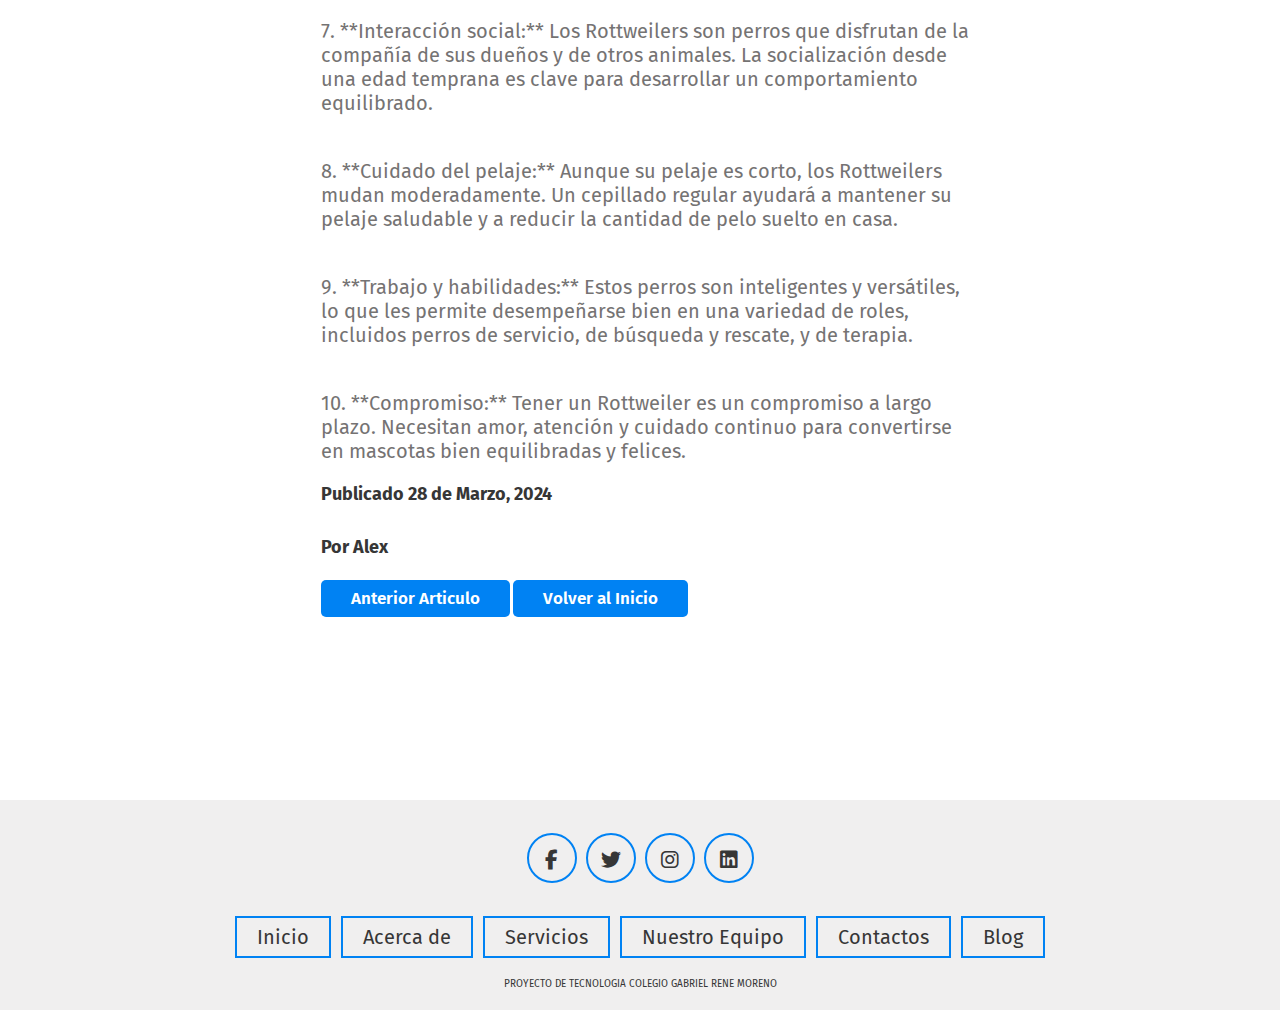
<file: post8.html>
<!DOCTYPE html>
<html lang="en">

<head>
    <meta charset="UTF-8">
    <meta name="viewport" content="width=device-width, initial-scale=1.0">
    <title>VETERINARIA AMBORO</title>
    <link rel="icon" type="image/x-icon" href="/images/favicon.ico">

    <!-- swiper cdn link -->
    <link rel="stylesheet" href="https://cdn.jsdelivr.net/npm/swiper@11/swiper-bundle.min.css" />

    <!-- font awesome cdn link -->
    <link rel="stylesheet" href="https://cdnjs.cloudflare.com/ajax/libs/font-awesome/6.5.1/css/all.min.css">

    <!-- css link -->
    <link rel="stylesheet" href="css/style.css">

</head>

<body>

    <!-- Header section begins -->

    <header class="header">
        <div style="display: flex; align-items: center;">
            <a href="index.html" class="logo">
              <img src="images/logovet.png" alt="CLINICA VETERINARIO VALLES Logo" />
            </a>
            <h1>VETERINARIA AMBORO</h1>
          </div>

        <nav class="navbar">
            <a href="index.html">Inicio</a>
            <a href="index.html">Acerca de</a>
            <a href="services.html">Servicios</a>
            <a href="veterinarians.html">Nuestro Equipo</a>
            <a href="index.html">Citas</a>
            <a href="blog-home.html">Blog</a>
        </nav>

        <div class="icons">
            <div class="fas fa-search" id="search-btn"></div>
            <div class="fas fa-bars" id="menu-btn"></div>
        </div>

        <div class="search-form">
            <input type="search" id="search-box" placeholder="Search Here">
            <label for="search-box" class="fas fa-search"></label>
        </div>



    </header>

    <!-- Header section ends -->



    <!-- Blog section begins -->

    <section class="veterinarians" id="veterinarians">
        <h1 class="heading-vet"> <span></span></h1>

        <div class="box-container-1">

            <section id="blog-container">
                <div class="blogs">
                    <div class="post">
                        <img src="images/blog-8.jpg" alt="">
                        <h3>10 Cosas que Debes Saber sobre los Rottweilers</h3>
                        <p>Los Rottweilers son perros fuertes y leales que requieren atención y cuidado adecuados. A
                            continuación, se presentan diez aspectos importantes sobre esta raza que todo propietario
                            debe conocer.</p>
                        <br>
                        <br>
                        <p>1. **Temperamento:** Los Rottweilers son conocidos por su lealtad y protectores naturales, lo
                            que los convierte en excelentes perros de familia y guardianes. Sin embargo, necesitan una
                            socialización adecuada desde cachorros para evitar comportamientos territoriales.</p>
                        <br>
                        <br>
                        <p>2. **Necesidades de ejercicio:** Esta raza tiene altos niveles de energía y requiere
                            ejercicio regular para mantenerse feliz y saludable. Paseos diarios, juegos y actividades
                            físicas son esenciales.</p>
                        <br>
                        <br>
                        <p>3. **Entrenamiento:** La obediencia y el entrenamiento son fundamentales para un Rottweiler.
                            Responden bien a un entrenamiento firme y positivo, por lo que es importante ser consistente
                            y paciente.</p>
                        <br>
                        <br>
                        <p>4. **Salud:** Los Rottweilers son propensos a ciertos problemas de salud, como displasia de
                            cadera y problemas cardíacos. Es importante realizar chequeos veterinarios regulares y
                            mantener un peso saludable.</p>
                        <br>
                        <br>
                        <p>5. **Apariencia:** Esta raza es robusta y musculosa, con un pelaje corto y denso que requiere
                            poco mantenimiento. Los Rottweilers suelen tener un color negro con marcas marrones en el
                            pecho y las patas.</p>
                        <br>
                        <br>
                        <p>6. **Expectativa de vida:** La esperanza de vida promedio de un Rottweiler es de 8 a 10 años.
                            Con una buena atención y cuidados, algunos pueden vivir incluso más tiempo.</p>
                        <br>
                        <br>
                        <p>7. **Interacción social:** Los Rottweilers son perros que disfrutan de la compañía de sus
                            dueños y de otros animales. La socialización desde una edad temprana es clave para
                            desarrollar un comportamiento equilibrado.</p>
                        <br>
                        <br>
                        <p>8. **Cuidado del pelaje:** Aunque su pelaje es corto, los Rottweilers mudan moderadamente. Un
                            cepillado regular ayudará a mantener su pelaje saludable y a reducir la cantidad de pelo
                            suelto en casa.</p>
                        <br>
                        <br>
                        <p>9. **Trabajo y habilidades:** Estos perros son inteligentes y versátiles, lo que les permite
                            desempeñarse bien en una variedad de roles, incluidos perros de servicio, de búsqueda y
                            rescate, y de terapia.</p>
                        <br>
                        <br>
                        <p>10. **Compromiso:** Tener un Rottweiler es un compromiso a largo plazo. Necesitan amor,
                            atención y cuidado continuo para convertirse en mascotas bien equilibradas y felices.</p>

                        <h5>Publicado 28 de Marzo, 2024</h5>
                        <h5>Por Alex</h5>
                        <a href="post7.html">Anterior Articulo</a>
                        <a href="blog-home.html">Volver al Inicio</a>
                    </div>
                </div>


            </section>


        </div>
    </section>
    <!-- Blog section ends -->


    <!-- Footer section begins -->

    <section class="footer">
        <div class="share">
            <a href="#" class="fab fa-facebook-f"></a>
            <a href="#" class="fab fa-twitter"></a>
            <a href="#" class="fab fa-instagram"></a>
            <a href="#" class="fab fa-linkedin"></a>

        </div>

        <div class="links">
            <a href="#home">Inicio</a>
            <a href="#about">Acerca de </a>
            <a href="#services">Servicios</a>
            <a href="#veterinarians">Nuestro Equipo</a>
            <a href="#appointment">Contactos</a>
            <a href="#blogs">Blog</a>
        </div>

        
        <div class="demonstration">PROYECTO DE TECNOLOGIA COLEGIO GABRIEL RENE MORENO</div>

    </section>
    <!-- Footer section ends -->


    <!-- swiper js link -->
    <script src="https://cdn.jsdelivr.net/npm/swiper@11/swiper-bundle.min.js"></script>


    <!-- js link -->
    <script src="js/script.js"></script>
</body>

</html>
</file>
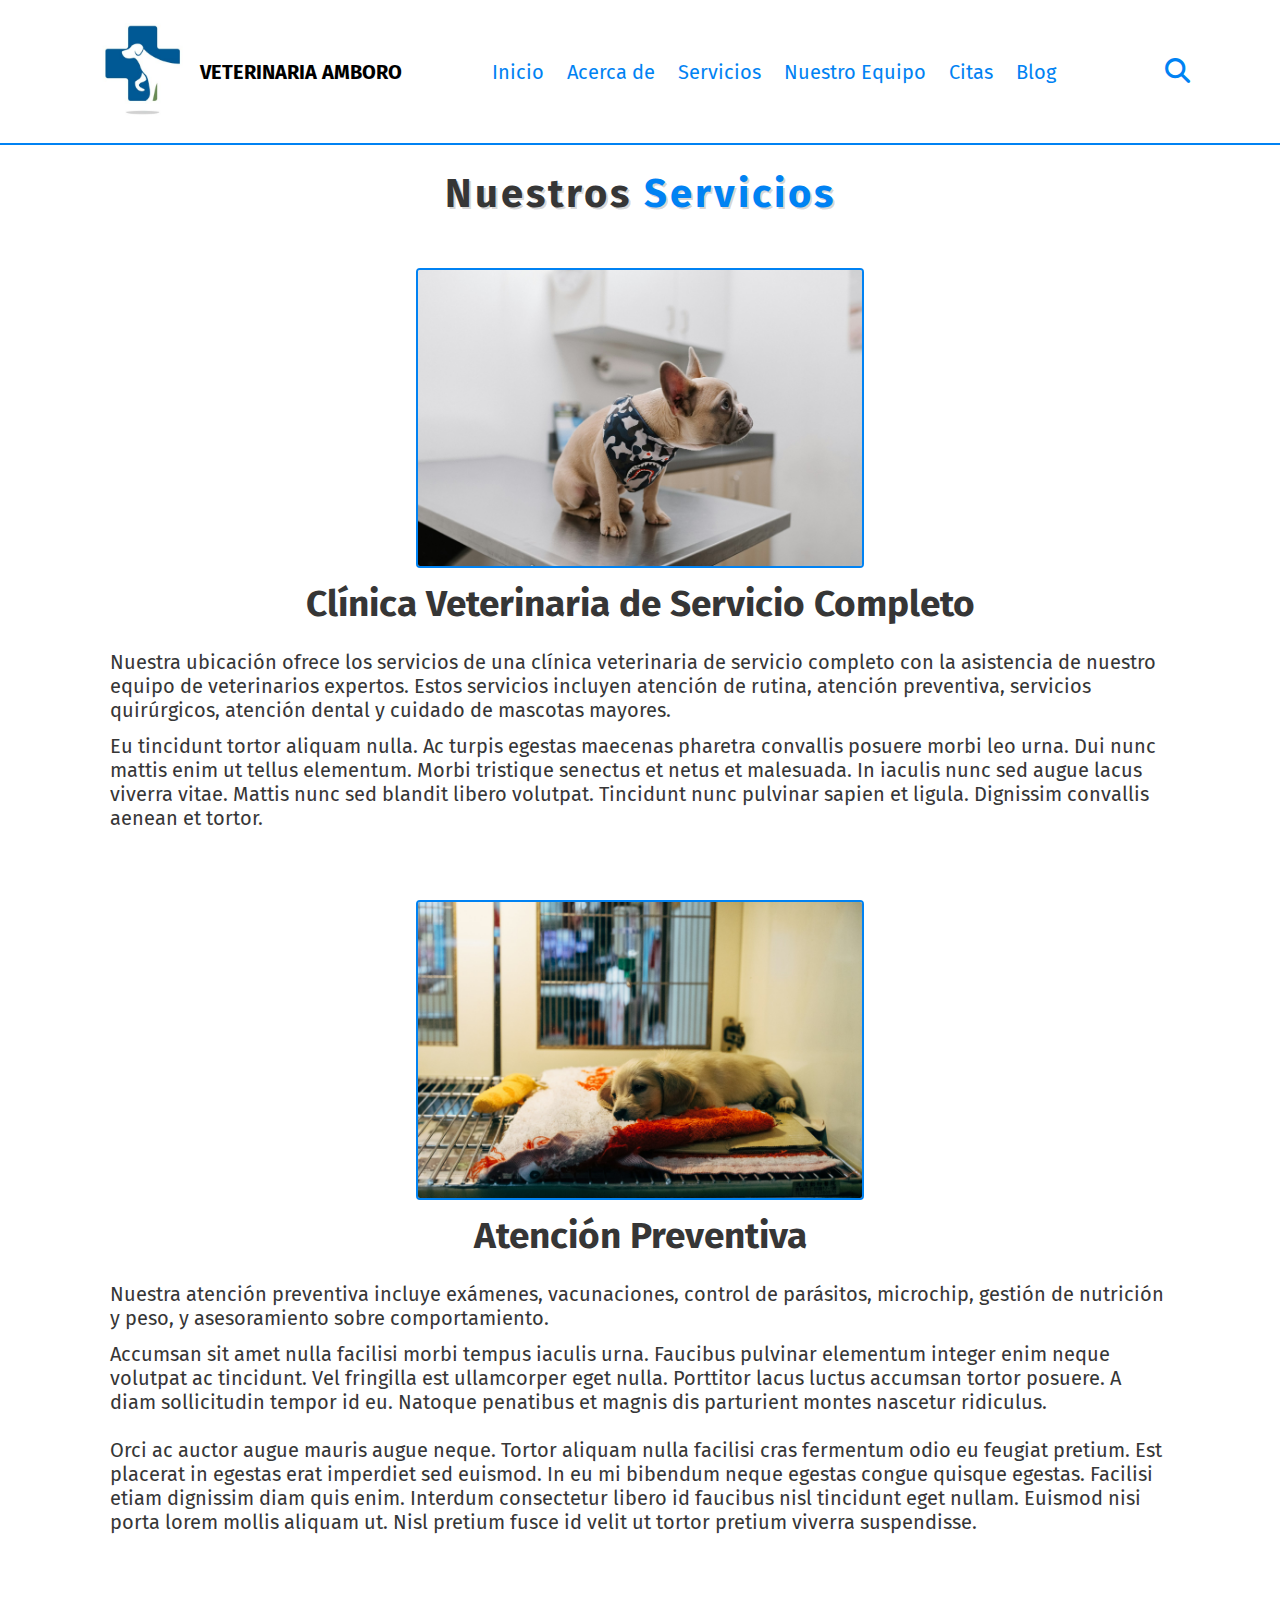
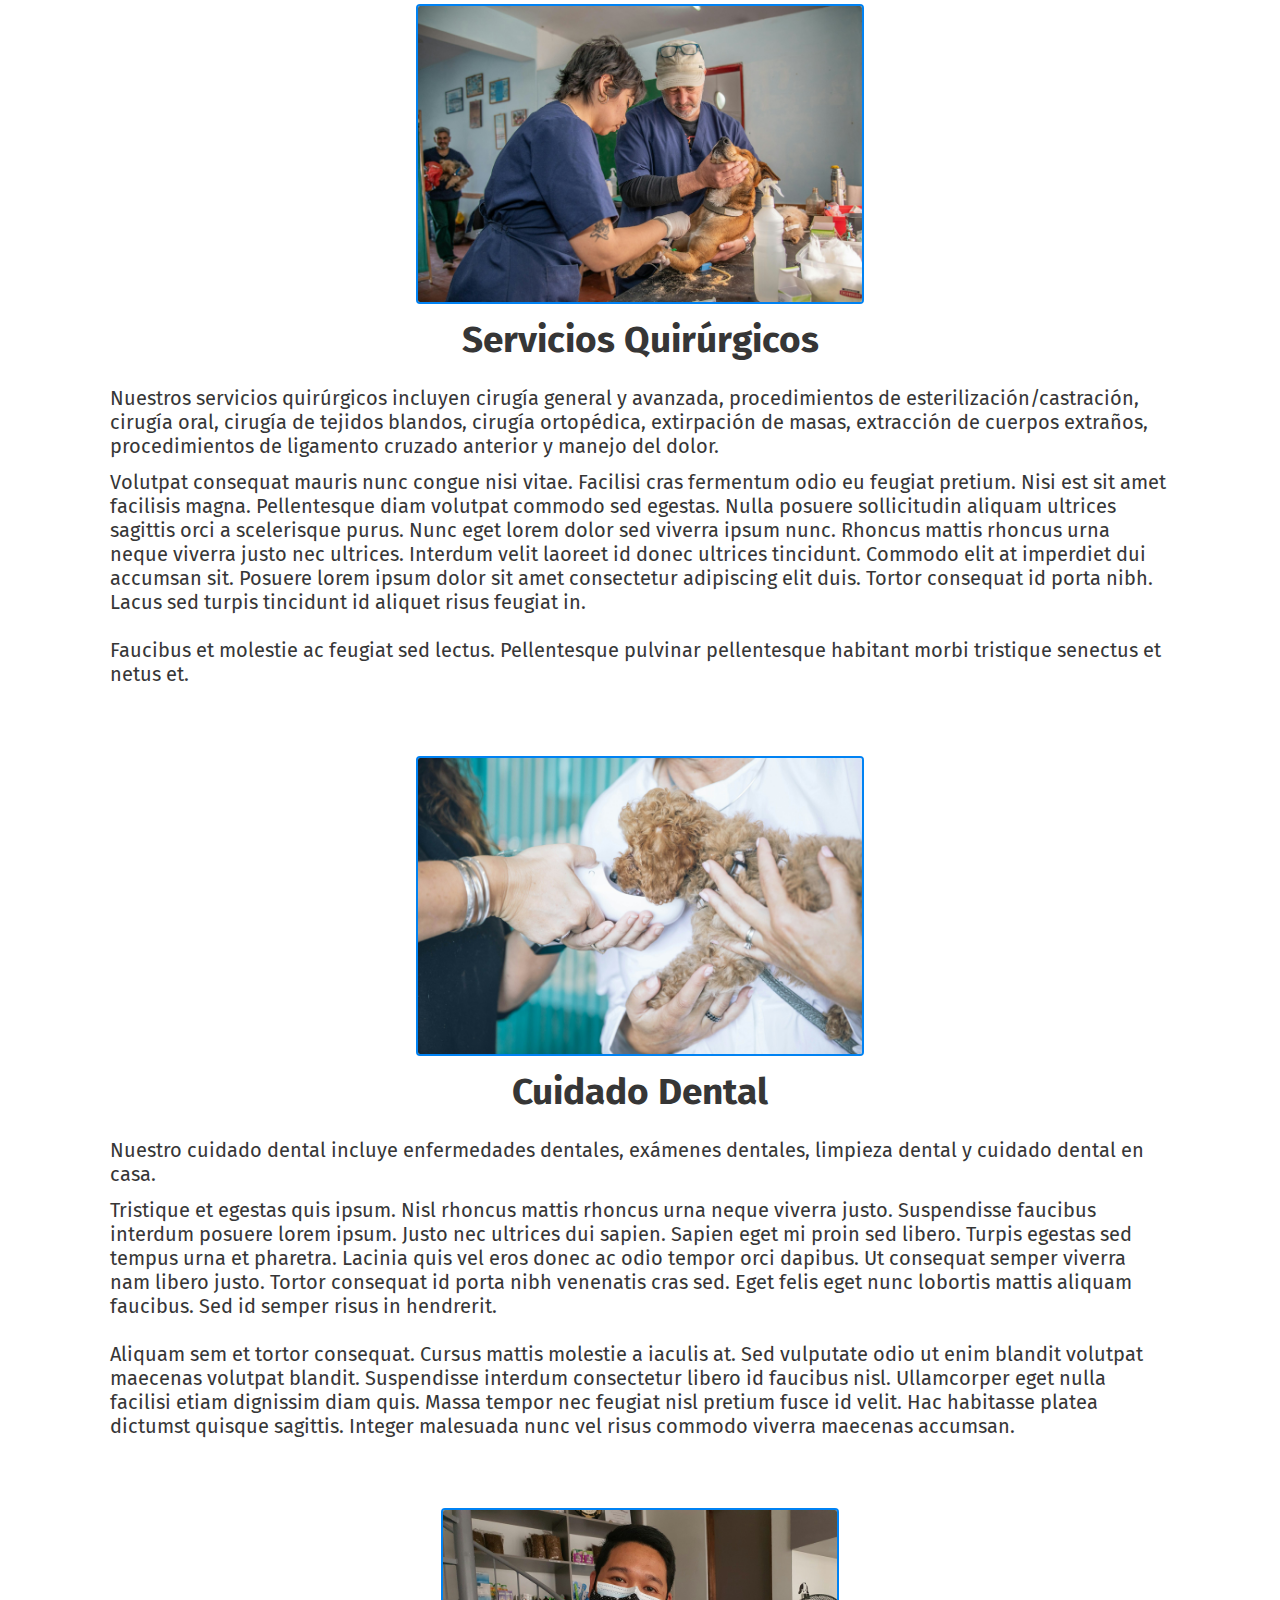
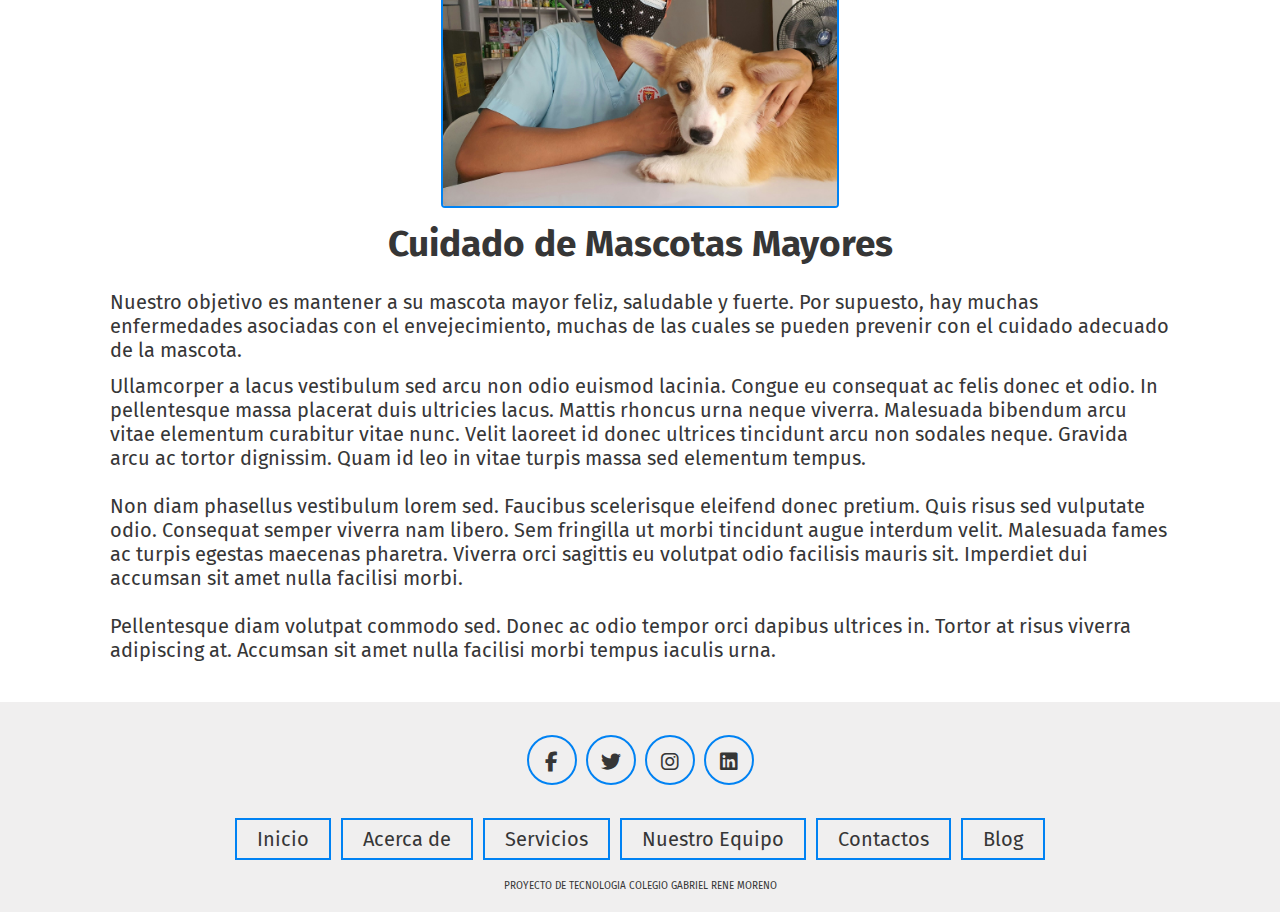
<file: services.html>
<!DOCTYPE html>
<html lang="en">

<head>
    <meta charset="UTF-8">
    <meta name="viewport" content="width=device-width, initial-scale=1.0">
    <title>VETERINARIA AMBORO</title>
    <link rel="icon" type="image/x-icon" href="/images/favicon.ico">

    <!-- swiper cdn link -->
    <link rel="stylesheet" href="https://cdn.jsdelivr.net/npm/swiper@11/swiper-bundle.min.css" />

    <!-- font awesome cdn link -->
    <link rel="stylesheet" href="https://cdnjs.cloudflare.com/ajax/libs/font-awesome/6.5.1/css/all.min.css">

    <!-- css link -->
    <link rel="stylesheet" href="css/style.css">

</head>

<body>

    <!-- Header section begins -->

    <header class="header">
        <div style="display: flex; align-items: center;">
            <a href="index.html" class="logo">
              <img src="images/logovet.png" alt="CLINICA VETERINARIO VALLES Logo" />
            </a>
            <h1>VETERINARIA AMBORO</h1>
          </div>

        <nav class="navbar">
            <a href="index.html">Inicio</a>
            <a href="index.html">Acerca de</a>
            <a href="services.html">Servicios</a>
            <a href="veterinarians.html">Nuestro Equipo</a>
            <a href="index.html">Citas</a>
            <a href="blog-home.html">Blog</a>
        </nav>

        <div class="icons">
            <div class="fas fa-search" id="search-btn"></div>
            <div class="fas fa-bars" id="menu-btn"></div>
        </div>

        <div class="search-form">
            <input type="search" id="search-box" placeholder="Search Here">
            <label for="search-box" class="fas fa-search"></label>
        </div>



    </header>

    <!-- Header section ends -->





    <!-- Services section begins -->

    <section class="veterinarians" id="veterinarians">
        <h1 class="heading-vet"> Nuestros <span>Servicios</span></h1>

        <div class="box-container-1">
            <div class="box-1">
                <img src="images/full-service-vet-clinic.jpg" alt="">
                <h3>Clínica Veterinaria de Servicio Completo</h3>
                <br>
                <br>
                <p>Nuestra ubicación ofrece los servicios de una clínica veterinaria de servicio completo con la
                    asistencia de nuestro equipo de veterinarios expertos. Estos servicios incluyen atención de rutina,
                    atención preventiva, servicios quirúrgicos, atención dental y cuidado de mascotas mayores.</p>
                <br>
                <p>Eu tincidunt tortor aliquam nulla. Ac turpis egestas maecenas pharetra convallis posuere morbi leo
                    urna. Dui nunc mattis enim ut tellus elementum. Morbi tristique senectus et netus et malesuada. In
                    iaculis nunc sed augue lacus viverra vitae. Mattis nunc sed blandit libero volutpat. Tincidunt nunc
                    pulvinar sapien et ligula. Dignissim convallis aenean et tortor.</p>
            </div>

            <div class="box-1">
                <img src="images/preventative-care.jpg" alt="">
                <h3>Atención Preventiva</h3>
                <br>
                <br>
                <p>Nuestra atención preventiva incluye exámenes, vacunaciones, control de parásitos, microchip, gestión
                    de nutrición y peso, y asesoramiento sobre comportamiento.</p>
                <br>
                <p>Accumsan sit amet nulla facilisi morbi tempus iaculis urna. Faucibus pulvinar elementum integer enim
                    neque volutpat ac tincidunt. Vel fringilla est ullamcorper eget nulla. Porttitor lacus luctus
                    accumsan tortor posuere. A diam sollicitudin tempor id eu. Natoque penatibus et magnis dis
                    parturient montes nascetur ridiculus. <br><br>Orci ac auctor augue mauris augue neque. Tortor
                    aliquam nulla facilisi cras fermentum odio eu feugiat pretium. Est placerat in egestas erat
                    imperdiet sed euismod. In eu mi bibendum neque egestas congue quisque egestas. Facilisi etiam
                    dignissim diam quis enim. Interdum consectetur libero id faucibus nisl tincidunt eget nullam.
                    Euismod nisi porta lorem mollis aliquam ut. Nisl pretium fusce id velit ut tortor pretium viverra
                    suspendisse.</p>
            </div>

            <div class="box-1">
                <img src="images/surgical-services.jpg" alt="">
                <h3>Servicios Quirúrgicos</h3>
                <br>
                <br>
                <p>Nuestros servicios quirúrgicos incluyen cirugía general y avanzada, procedimientos de
                    esterilización/castración, cirugía oral, cirugía de tejidos blandos, cirugía ortopédica, extirpación
                    de masas, extracción de cuerpos extraños, procedimientos de ligamento cruzado anterior y manejo del
                    dolor.</p>
                <br>
                <p>Volutpat consequat mauris nunc congue nisi vitae. Facilisi cras fermentum odio eu feugiat pretium.
                    Nisi est sit amet facilisis magna. Pellentesque diam volutpat commodo sed egestas. Nulla posuere
                    sollicitudin aliquam ultrices sagittis orci a scelerisque purus. Nunc eget lorem dolor sed viverra
                    ipsum nunc. Rhoncus mattis rhoncus urna neque viverra justo nec ultrices. Interdum velit laoreet id
                    donec ultrices tincidunt. Commodo elit at imperdiet dui accumsan sit. Posuere lorem ipsum dolor sit
                    amet consectetur adipiscing elit duis. Tortor consequat id porta nibh. Lacus sed turpis tincidunt id
                    aliquet risus feugiat in. <br><br>Faucibus et molestie ac feugiat sed lectus. Pellentesque pulvinar
                    pellentesque habitant morbi tristique senectus et netus et.</p>
            </div>

            <div class="box-1">
                <img src="images/dental-care.jpg" alt="">
                <h3>Cuidado Dental</h3>
                <br>
                <br>
                <p>Nuestro cuidado dental incluye enfermedades dentales, exámenes dentales, limpieza dental y cuidado
                    dental en casa.</p>
                <br>
                <p>Tristique et egestas quis ipsum. Nisl rhoncus mattis rhoncus urna neque viverra justo. Suspendisse
                    faucibus interdum posuere lorem ipsum. Justo nec ultrices dui sapien. Sapien eget mi proin sed
                    libero. Turpis egestas sed tempus urna et pharetra. Lacinia quis vel eros donec ac odio tempor orci
                    dapibus. Ut consequat semper viverra nam libero justo. Tortor consequat id porta nibh venenatis cras
                    sed. Eget felis eget nunc lobortis mattis aliquam faucibus. Sed id semper risus in hendrerit.
                    <br><br>Aliquam sem et tortor consequat. Cursus mattis molestie a iaculis at. Sed vulputate odio ut
                    enim blandit volutpat maecenas volutpat blandit. Suspendisse interdum consectetur libero id faucibus
                    nisl. Ullamcorper eget nulla facilisi etiam dignissim diam quis. Massa tempor nec feugiat nisl
                    pretium fusce id velit. Hac habitasse platea dictumst quisque sagittis. Integer malesuada nunc vel
                    risus commodo viverra maecenas accumsan.</p>
            </div>

            <div class="box-1">
                <img src="images/senior-pet-care.jpg" alt="">
                <h3>Cuidado de Mascotas Mayores</h3>
                <br>
                <br>
                <p>Nuestro objetivo es mantener a su mascota mayor feliz, saludable y fuerte. Por supuesto, hay muchas
                    enfermedades asociadas con el envejecimiento, muchas de las cuales se pueden prevenir con el cuidado
                    adecuado de la mascota.</p>
                <br>
                <p>Ullamcorper a lacus vestibulum sed arcu non odio euismod lacinia. Congue eu consequat ac felis donec
                    et odio. In pellentesque massa placerat duis ultricies lacus. Mattis rhoncus urna neque viverra.
                    Malesuada bibendum arcu vitae elementum curabitur vitae nunc. Velit laoreet id donec ultrices
                    tincidunt arcu non sodales neque. Gravida arcu ac tortor dignissim. Quam id leo in vitae turpis
                    massa sed elementum tempus.<br><br>Non diam phasellus vestibulum lorem sed. Faucibus scelerisque
                    eleifend donec pretium. Quis risus sed vulputate odio. Consequat semper viverra nam libero. Sem
                    fringilla ut morbi tincidunt augue interdum velit. Malesuada fames ac turpis egestas maecenas
                    pharetra. Viverra orci sagittis eu volutpat odio facilisis mauris sit. Imperdiet dui accumsan sit
                    amet nulla facilisi morbi. <br><br>Pellentesque diam volutpat commodo sed. Donec ac odio tempor orci
                    dapibus ultrices in. Tortor at risus viverra adipiscing at. Accumsan sit amet nulla facilisi morbi
                    tempus iaculis urna.</p>
            </div>
        </div>



        </div>
    </section>
    <!-- Services section ends -->


    <!-- Footer section begins -->

    <section class="footer">
        <div class="share">
            <a href="#" class="fab fa-facebook-f"></a>
            <a href="#" class="fab fa-twitter"></a>
            <a href="#" class="fab fa-instagram"></a>
            <a href="#" class="fab fa-linkedin"></a>

        </div>

        <div class="links">
            <a href="#home">Inicio</a>
            <a href="#about">Acerca de </a>
            <a href="#services">Servicios</a>
            <a href="#veterinarians">Nuestro Equipo</a>
            <a href="#appointment">Contactos</a>
            <a href="#blogs">Blog</a>
        </div>

        <div class="demonstration">PROYECTO DE TECNOLOGIA COLEGIO GABRIEL RENE MORENO</div>

    </section>
    <!-- Footer section ends -->

    <!-- swiper js link -->
    <script src="https://cdn.jsdelivr.net/npm/swiper@11/swiper-bundle.min.js"></script>


    <!-- js link -->
    <script src="js/script.js"></script>
</body>

</html>
</file>
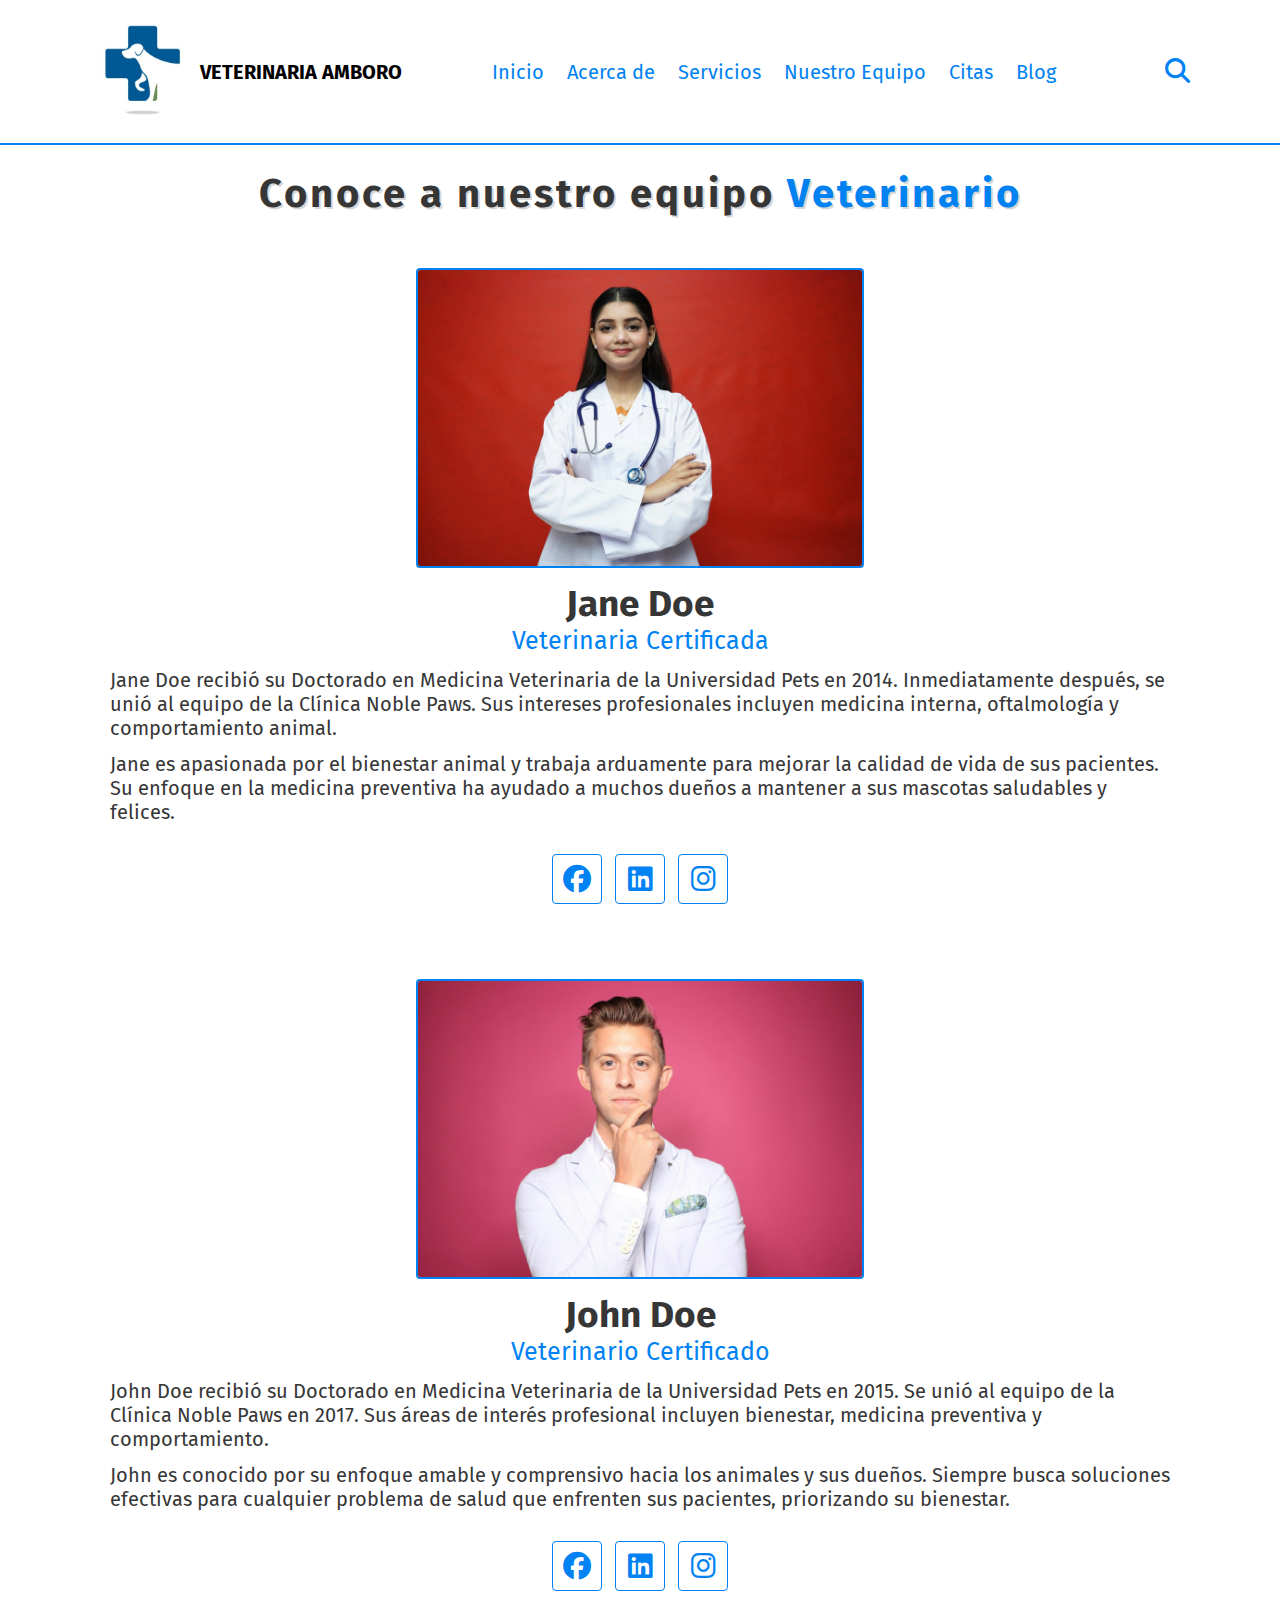
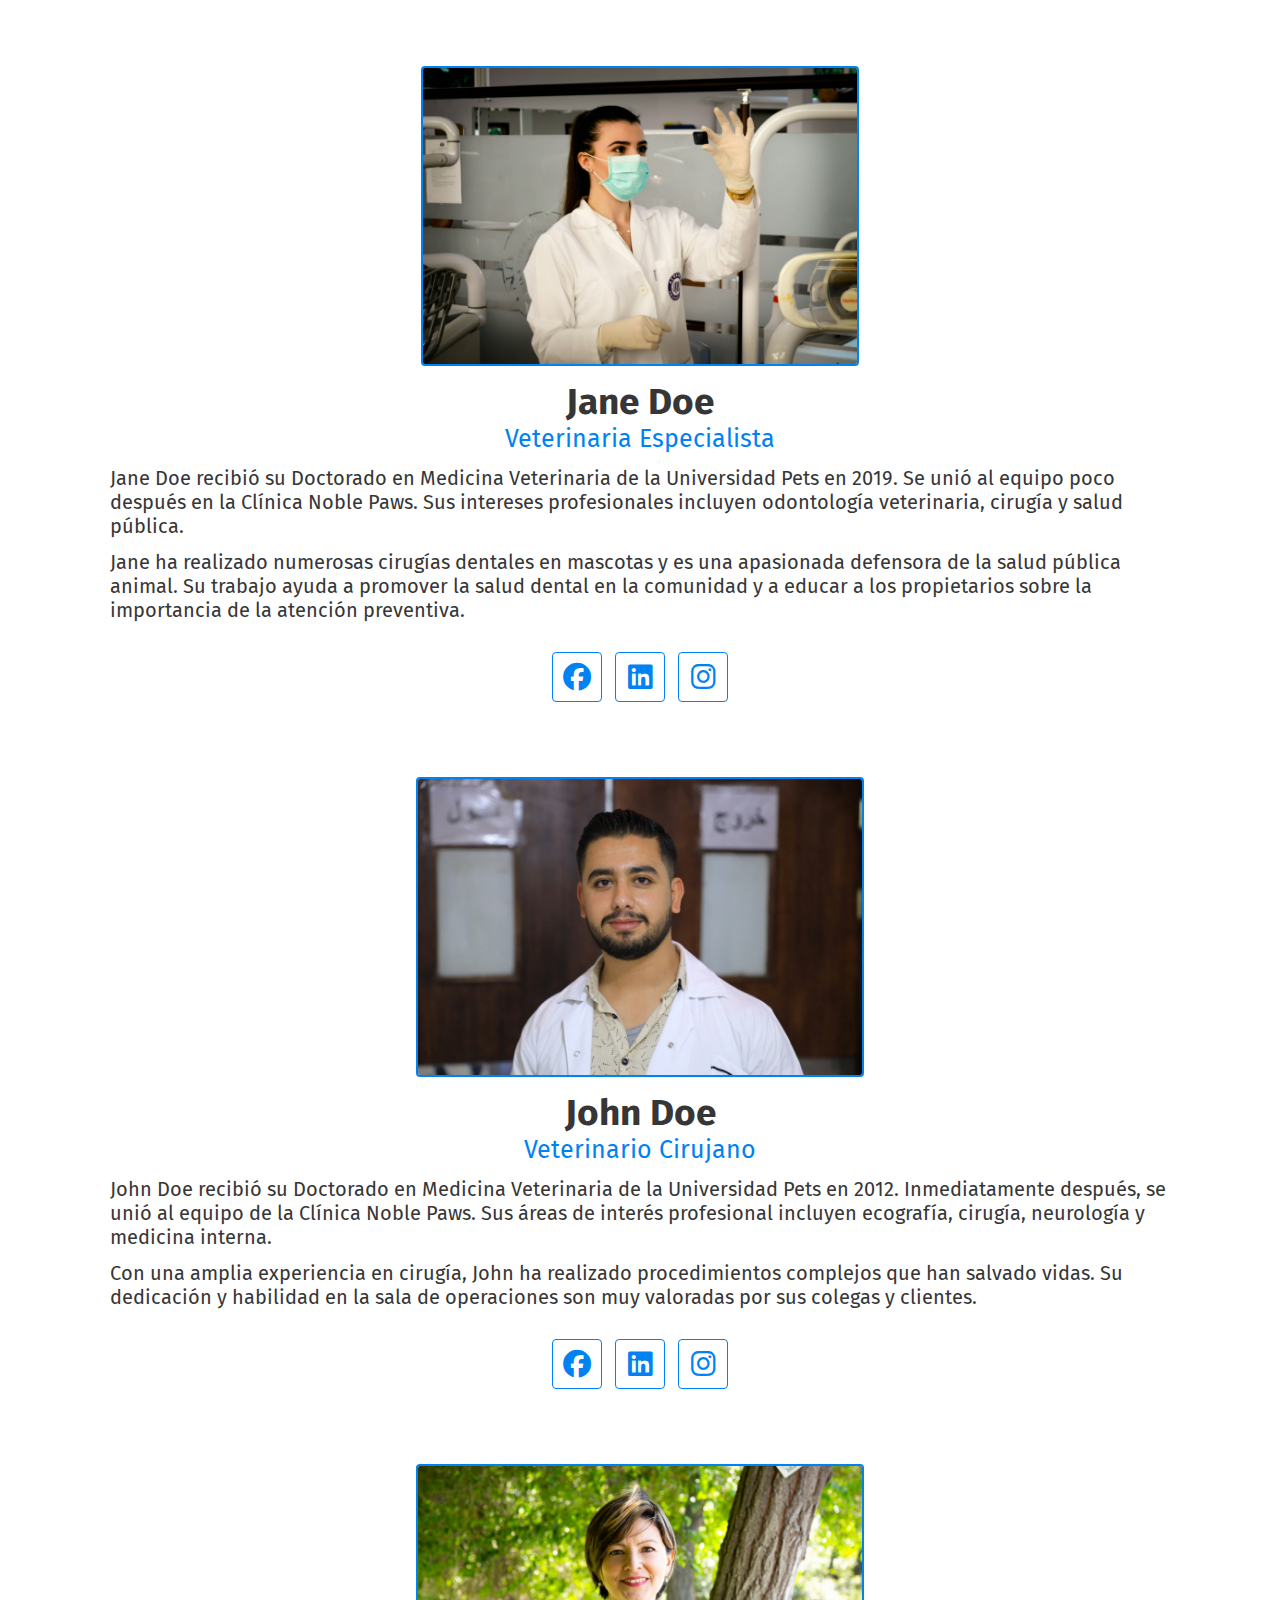
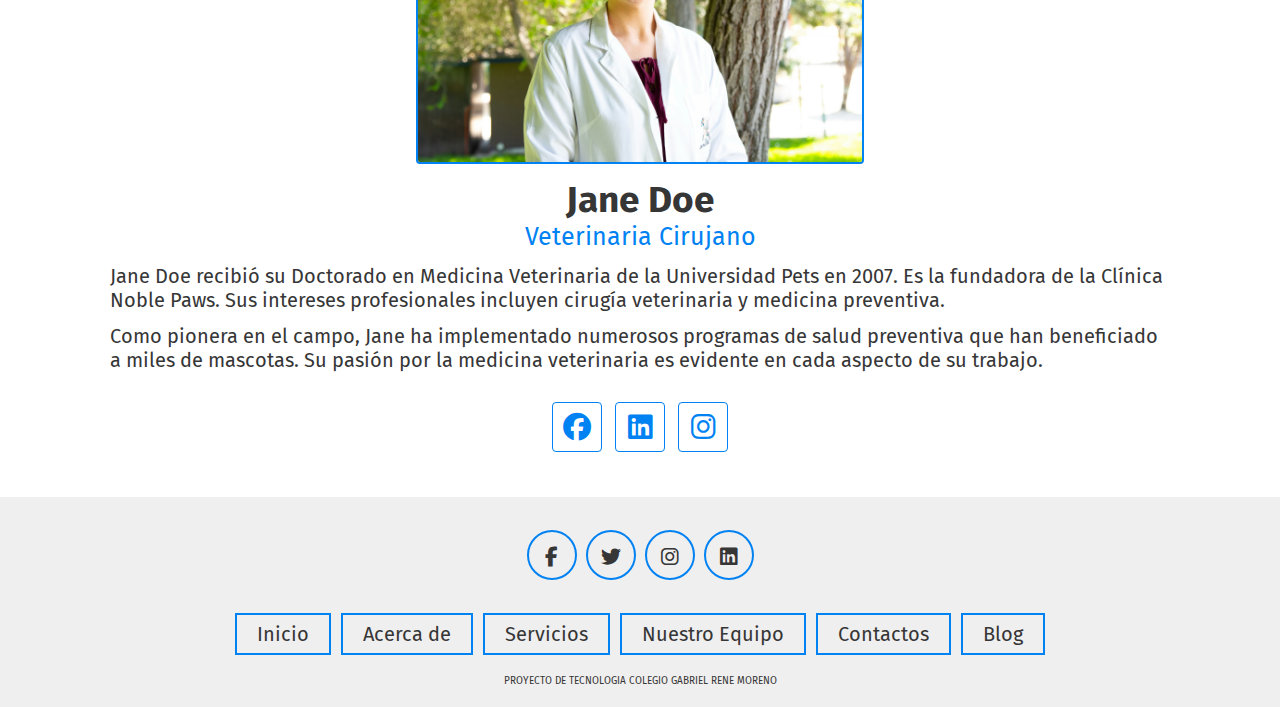
<file: veterinarians.html>
<!DOCTYPE html>
<html lang="en">
<head>
    <meta charset="UTF-8">
    <meta name="viewport" content="width=device-width, initial-scale=1.0">
    <title>VETERINARIA AMBORO</title>
    <link rel="icon" type="image/x-icon" href="/images/favicon.ico">

    <!-- swiper cdn link -->
    <link rel="stylesheet" href="https://cdn.jsdelivr.net/npm/swiper@11/swiper-bundle.min.css"/>

    <!-- font awesome cdn link -->
    <link rel="stylesheet" href="https://cdnjs.cloudflare.com/ajax/libs/font-awesome/6.5.1/css/all.min.css">

    <!-- css link -->
    <link rel="stylesheet" href="css/style.css">
    
</head>
<body>

    <!-- Header section begins -->

    <header class="header">
        <div style="display: flex; align-items: center;">
            <a href="index.html" class="logo">
              <img src="images/logovet.png" alt="CLINICA VETERINARIO VALLES Logo" />
            </a>
            <h1>VETERINARIA AMBORO</h1>
          </div>

        <nav class="navbar">
            <a href="index.html">Inicio</a>
            <a href="index.html">Acerca de</a>
            <a href="services.html">Servicios</a>
            <a href="veterinarians.html">Nuestro Equipo</a>
            <a href="index.html">Citas</a>
            <a href="blog-home.html">Blog</a>
        </nav>

        <div class="icons">
            <div class="fas fa-search" id="search-btn"></div>
            <div class="fas fa-bars" id="menu-btn"></div>
        </div>

        <div class="search-form">
            <input type="search" id="search-box" placeholder="Search Here">
            <label for="search-box" class="fas fa-search"></label>
        </div>

        
        
    </header>

    <!-- Header section ends -->
    




    <!-- Doctors section begins -->

    <section class="veterinarians" id="veterinarians">
        <h1 class="heading-vet"> Conoce a nuestro equipo <span>Veterinario</span></h1>

        <div class="box-container-1">
            <div class="box-1">
                <img src="images/doctor-1.jpg" alt="">
                <h3>Jane Doe</h3>
                <span>Veterinaria Certificada</span>
                <br>
                <br>
                <p>Jane Doe recibió su Doctorado en Medicina Veterinaria de la Universidad Pets en 2014. Inmediatamente después, se unió al equipo de la Clínica Noble Paws. Sus intereses profesionales incluyen medicina interna, oftalmología y comportamiento animal.</p>
                <br>
                <p>Jane es apasionada por el bienestar animal y trabaja arduamente para mejorar la calidad de vida de sus pacientes. Su enfoque en la medicina preventiva ha ayudado a muchos dueños a mantener a sus mascotas saludables y felices.</p>
                <div class="share">
                    <a href="#" class="fa-brands fa-facebook"></a>
                    <a href="#" class="fa-brands fa-linkedin"></a>
                    <a href="#" class="fa-brands fa-instagram"></a>
                </div>
            </div>
        
            <div class="box-1">
                <img src="images/doctor-2.jpg" alt="">
                <h3>John Doe</h3>
                <span>Veterinario Certificado</span>
                <br>
                <br>
                <p>John Doe recibió su Doctorado en Medicina Veterinaria de la Universidad Pets en 2015. Se unió al equipo de la Clínica Noble Paws en 2017. Sus áreas de interés profesional incluyen bienestar, medicina preventiva y comportamiento.</p>
                <br>
                <p>John es conocido por su enfoque amable y comprensivo hacia los animales y sus dueños. Siempre busca soluciones efectivas para cualquier problema de salud que enfrenten sus pacientes, priorizando su bienestar.</p>
                <div class="share">
                    <a href="#" class="fa-brands fa-facebook"></a>
                    <a href="#" class="fa-brands fa-linkedin"></a>
                    <a href="#" class="fa-brands fa-instagram"></a>
                </div>
            </div>
        
            <div class="box-1">
                <img src="images/doctor-3.jpg" alt="">
                <h3>Jane Doe</h3>
                <span>Veterinaria Especialista</span>
                <br>
                <br>
                <p>Jane Doe recibió su Doctorado en Medicina Veterinaria de la Universidad Pets en 2019. Se unió al equipo poco después en la Clínica Noble Paws. Sus intereses profesionales incluyen odontología veterinaria, cirugía y salud pública.</p>
                <br>
                <p>Jane ha realizado numerosas cirugías dentales en mascotas y es una apasionada defensora de la salud pública animal. Su trabajo ayuda a promover la salud dental en la comunidad y a educar a los propietarios sobre la importancia de la atención preventiva.</p>
                <div class="share">
                    <a href="#" class="fa-brands fa-facebook"></a>
                    <a href="#" class="fa-brands fa-linkedin"></a>
                    <a href="#" class="fa-brands fa-instagram"></a>
                </div>
            </div>
        
            <div class="box-1">
                <img src="images/doctor-4.jpg" alt="">
                <h3>John Doe</h3>
                <span>Veterinario Cirujano</span>
                <br>
                <br>
                <p>John Doe recibió su Doctorado en Medicina Veterinaria de la Universidad Pets en 2012. Inmediatamente después, se unió al equipo de la Clínica Noble Paws. Sus áreas de interés profesional incluyen ecografía, cirugía, neurología y medicina interna.</p>
                <br>
                <p>Con una amplia experiencia en cirugía, John ha realizado procedimientos complejos que han salvado vidas. Su dedicación y habilidad en la sala de operaciones son muy valoradas por sus colegas y clientes.</p>
                <div class="share">
                    <a href="#" class="fa-brands fa-facebook"></a>
                    <a href="#" class="fa-brands fa-linkedin"></a>
                    <a href="#" class="fa-brands fa-instagram"></a>
                </div>
            </div>
        
            <div class="box-1">
                <img src="images/doctor-5.jpg" alt="">
                <h3>Jane Doe</h3>
                <span>Veterinaria Cirujano</span>
                <br>
                <br>
                <p>Jane Doe recibió su Doctorado en Medicina Veterinaria de la Universidad Pets en 2007. Es la fundadora de la Clínica Noble Paws. Sus intereses profesionales incluyen cirugía veterinaria y medicina preventiva.</p>
                <br>
                <p>Como pionera en el campo, Jane ha implementado numerosos programas de salud preventiva que han beneficiado a miles de mascotas. Su pasión por la medicina veterinaria es evidente en cada aspecto de su trabajo.</p>
                <div class="share">
                    <a href="#" class="fa-brands fa-facebook"></a>
                    <a href="#" class="fa-brands fa-linkedin"></a>
                    <a href="#" class="fa-brands fa-instagram"></a>
                </div>
            </div>
        </div>
        

    </section>
    <!-- Doctors section ends -->


    <!-- Footer section begins -->

    <section class="footer">
        <div class="share">
            <a href="#" class="fab fa-facebook-f"></a>
            <a href="#" class="fab fa-twitter"></a>
            <a href="#" class="fab fa-instagram"></a>
            <a href="#" class="fab fa-linkedin"></a>

        </div>

        <div class="links">
            <a href="#home">Inicio</a>
            <a href="#about">Acerca de </a>
            <a href="#services">Servicios</a>
            <a href="#veterinarians">Nuestro Equipo</a>
            <a href="#appointment">Contactos</a>
            <a href="#blogs">Blog</a>
        </div>

        
        <div class="demonstration">PROYECTO DE TECNOLOGIA COLEGIO GABRIEL RENE MORENO</div>

    </section>
    <!-- Footer section ends -->


    <!-- swiper js link -->
    <script src="https://cdn.jsdelivr.net/npm/swiper@11/swiper-bundle.min.js"></script>


    <!-- js link -->
    <script src="js/script.js"></script>
</body>
</html>
</file>
<file: css/style.css>
@import url('https://fonts.googleapis.com/css2?family=Fira+Sans:ital,wght@0,100;0,200;0,300;0,400;0,500;0,600;0,700;0,800;0,900;1,100;1,200;1,300;1,400;1,500;1,600;1,700;1,800;1,900&display=swap');

:root {
    --main-blue:#0082f3;
    --black:#363636;
    --gray-color:#b8b8b8;
    --box-shadow:.5rem .5rem 0 rgba(22, 160, 133, .2);
    --text-shadow:.2rem .2rem 0 rgba(46, 44, 44, 0.2);
    --border:.2rem solid var(--main-blue); 
    --thin-border: .1rem solid var(--main-blue);
}

* {
    margin: 0;
    padding: 0;
    box-sizing: border-box;
    font-family: "Fira Sans", sans-serif;
    outline: none;
    border: none;
    text-decoration: none;
    transition: .2s linear;
}

html {
    font-size: 62.5%;
    scroll-behavior: smooth;
    scroll-padding-top: 9rem;
    overflow-x: hidden;
}

html::-webkit-scrollbar {
    width: .8rem;
}

html::-webkit-scrollbar-track {
    background: transparent;
}

html::-webkit-scrollbar-thumb {
   background: #fff;
   border-radius: 5rem;
}

section {
    padding: 2rem 7%;
}


/* Button Styling */
.btn {
    display: inline-block;
    color: var(--main-blue);
    box-shadow: var(--box-shadow);
    margin-top: 1rem;
    padding: .5rem;
    padding-left: 1rem;
    border: var(--border);
    cursor: pointer;
    border-radius: .5rem;
    font-size: 2rem;
}


.btn:hover {
    background: var(--main-blue);
    color: #fff;
}


/* Header & Nav Styling */
.header {
    background: #fff;
    display: flex;
    align-items: center;
    justify-content: space-between;
    padding: 1.5rem 7%;
    border-bottom: var(--border);
    position: fixed;
    top: 0;
    left: 0;
    right: 0;
    z-index: 1000;
}

.header .logo img {
    height: 11rem;
}

.header .navbar a {
    margin: 0 1rem;
    font-size: 2rem;
    color: var(--main-blue);
}

.header .navbar a:hover {
    color: var(--main-blue);
    border-bottom: .1rem solid var(--main-blue);
    padding-bottom: .5rem;
}

.header .icons div {
    color: var(--main-blue);
    cursor: pointer;
    font-size: 2.5rem;
    margin-left: 2rem;
}

.header .icons div:hover {
    color: var(--main-blue);
}

/* Search the Website Bar */
.header .search-form {
    position: absolute;
    top: 115%;
    right: 7%;
    background: #fff;
    width: 50rem;
    height: 5rem;
    display: flex;
    align-items: center;
    transform: scaleY(0);
    transform-origin: top;

}

.header .search-form.active{
    transform: scaleY(1);
}

.header .search-form input {
    height: 100%;
    width: 100%;
    font-size: 1.6rem;
    color: var(--black);
    padding: 1rem;
    text-transform: none;
    outline: #000;
}

.header .search-form label {
    cursor: pointer;
    font-size: 2.2rem;
    margin-right: 1.5rem;
    color: #000;
}

.header .search-form label:hover {
    color: var(--main-blue);
}

/* Menu Button Nav */
#menu-btn {
    display: none;
}

/* Home Section Styling */
/* .home .row{
    display: flex;
    align-items: center;
    flex-wrap: wrap;
    gap: 1.5rem;
    padding-top: 17rem;
    background: #f0efef;
}

.home .row .image {
    flex: 1 1 45rem;
}

.home .row .image img {
    width: 80%;
}

.home .row .content {
    flex: 1 1 30rem;
}

.home .row .content h3 {
    font-size: 2.5rem;
    color: var(--black);
    line-height: 1.8;
    text-shadow: var(--text-shadow);
}

.home .row .content p {
    font-size: 1.4rem;
    color: var(--gray-color);
    line-height: 1.8;
    padding: 1rem 0;
} */

.home .row {
    display: flex;
    gap: 1rem;
    flex-wrap: wrap;
    align-items: center;
    background: #f0efef;
}

.home .row .image {
    flex: 1 1 45rem;
}

.home .row .image img {
    width: 80%;
}

.home .row .content {
    flex: 1 1 30rem;
    padding: 2rem;
}

.home .row .content h3 {
    font-size: 3rem;
    color: var(--black)
    /* line-height: 1.8;
    text-shadow: var(--text-shadow); */
}

.home .row .content p {
    font-size: 1.4rem;
    color: var(--black);
    line-height: 1.8;
    padding: 1rem 0;
}


/* Services Section Styling */

.heading {
    margin-top: 15rem;
    text-align: center;
    padding-bottom: 2rem;
    text-shadow: var(--text-shadow);
    color: var(--black);
    font-size: 4rem;
    letter-spacing: .3rem;
}

.heading-2 {
    margin-top: 3rem;
    text-align: center;
    padding-bottom: 2rem;
    text-shadow: var(--text-shadow);
    color: var(--black);
    font-size: 4rem;
    letter-spacing: .3rem;

}

.heading-2 span {
    color: var(--main-blue);
}

.heading-vet {
    margin-top: 15rem;
    text-align: center;
    padding-bottom: 2rem;
    text-shadow: var(--text-shadow);
    color: var(--black);
    font-size: 4rem;
    letter-spacing: .3rem;
    
}

.heading-vet span {
    color: var(--main-blue);
}

.heading span {
    color: var(--main-blue);
}

.services .box-container {
    display: grid;
    gap: 2rem;
    grid-template-columns: repeat(auto-fit, minmax(20rem, 1fr));
}

.services .box-container .box {
    background: #fff;
    box-shadow: var(--box-shadow);
    border: var(--border);
    border-radius: .4rem;
    padding: 2rem;
}

.services .box-container .box .service-top-icon i {
    color: var(--main-blue);
    font-size: 3.5rem;
}


.services .box-container .box .btn i {
    color: var(--main-blue);
    font-size: 1.5rem;
}

.services .box-container .box h3 {
    color: var(--black);
    font-size: 2rem;
    padding: 1rem 0;
}

.services .box-container .box p {
    color: var(--gray-color);
    font-size: 1.2rem;
    line-height: 2;
}

.btn-services {
    display: inline-block;
    color: var(--main-blue);
    box-shadow: var(--box-shadow);
    margin-top: 1rem;
    padding: .5rem;
    padding-left: 1rem;
    border: var(--thin-border);
    cursor: pointer;
    border-radius: .5rem;
    font-size: 1.5rem;
}


.btn-services:hover {
    background: var(--main-blue);
    color: #fff;
}

/* About Section Styling */

.about .row {
    display: flex;
    gap: 1rem;
    flex-wrap: wrap;
    align-items: center;
    background: #f0efef;
}

.about .row .image {
    flex: 1 1 45rem;
}

.about .row .image img {
    width: 80%;
}

.about .row .content {
    flex: 1 1 30rem;
    padding: 2rem;
}

.about .row .content h3 {
    font-size: 3rem;
    color: var(--black)
    /* line-height: 1.8;
    text-shadow: var(--text-shadow); */
}

.about .row .content p {
    font-size: 1.4rem;
    color: var(--black);
    line-height: 1.8;
    padding: 1rem 0;
}

/* Meet Our Team Section Styling */

.veterinarians .box-container {
    display: grid;
    gap: 2rem;
    grid-template-columns: repeat(auto-fit, minmax(20rem, 1fr));
}

.veterinarians .box-container .box {
    text-align: center;
    box-shadow: var(--box-shadow);
    background: #fff;
    border-radius: .4rem;
    padding: 2rem;
    border: var(--border);
}

.veterinarians .box-container .box img {
    height: 10rem;
    border-radius: .4rem;
    border: var(--border);
    margin-top: 1rem;
    margin-bottom: 1rem;
}

.veterinarians .box-container .box h3 {
    color: var(--black);
    font-size: 2.3rem;
}

.veterinarians .box-container .box span {
    color: var(--main-blue);
    font-size: 1.5rem;
}

.veterinarians .box-container .box .share {
    padding-top: 1.5rem;
}

.veterinarians .box-container .box .share a {
    height: 3rem;
    width: 3rem;
    line-height: 2.8rem;
    color: var(--main-blue);
    border: .1rem solid var(--main-blue);
    border-radius: .4rem;
    margin: .3rem;
    font-size: 1.3rem;
}

/* Veterinarians Main Page Styling */

.veterinarians .box-container-1 {
    display: grid;
    gap: 2rem;
    grid-template-columns: repeat(auto-fit, minmax(60rem, 1fr));
}

.veterinarians .box-container-1 .box-1 {
    text-align: center;
    /* box-shadow: var(--box-shadow); */
    background: #fff;
    /* border-radius: .4rem; */
    padding: 2rem;
    /* border: var(--border); */
}

.veterinarians .box-container-1 .box-1 img {
    height: 30rem;
    border-radius: .4rem;
    border: var(--border);
    margin-top: 1rem;
    margin-bottom: 1rem;
}

.veterinarians .box-container-1 .box-1 h3 {
    color: var(--black);
    font-size: 3.7rem;
}


.veterinarians .box-container-1 .box-1 span {
    color: var(--main-blue);
    font-size: 2.5rem;
}

.veterinarians .box-container-1 .box-1 p {
    color: var(--black);
    font-size: 2rem;
    text-align: left;
}
.veterinarians .box-container-1 .box-1 .share {
    padding-top: 2.5rem;
}

.veterinarians .box-container-1 .box-1 .share a {
    height: 5rem;
    width: 5rem;
    line-height: 4.8rem;
    color: var(--main-blue);
    border: .1rem solid var(--main-blue);
    border-radius: .4rem;
    margin: .5rem;
    font-size: 2.8rem;
}

.btn-about-me {
    display: inline-block;
    color: var(--main-blue);
    box-shadow: var(--box-shadow);
    margin-top: 1rem;
    padding: .5rem;
    padding-left: 1rem;
    border: var(--thin-border);
    cursor: pointer;
    border-radius: .5rem;
    font-size: 1.5rem;
}


.btn-about-me:hover {
    background: var(--main-blue);
    color: #fff;
}

/* Book an Appointment and Map Styling section */

.appointment .row {
    display: flex;
    background: #f0efef;
    flex-wrap: wrap;
    gap: 1rem;
}

.appointment .row .map {
    flex: 1 1 45rem;
    width: 100%;
    object-fit: cover;
}

.appointment .row form{
    flex: 1 1 45rem;
    padding: 5rem 2rem;
    text-align: center;
}

.appointment .row form h3{
    text-transform: uppercase;
    font-size: 3.5rem;
    color: var(--black);
}

.appointment .row form .inputBox {
    display: flex;
    align-items: center;
    margin-top: 2rem;
    margin-bottom: 2rem;
    background: #f0efef;
    border: var(--border);
}

.appointment .row form .inputBox span {
    color: var(--main-blue);
    font-size: 2rem;
    padding-left: 2rem;
}

.appointment .row form .inputBox input{
    width: 100%;
    padding: 2rem;
    font-size: 1.7rem;
    color: var(--black);
    text-transform: none;
    background: none;
}

.btn-appointment {
    display: inline-block;
    color: var(--main-blue);
    box-shadow: var(--box-shadow);
    margin-top: 1rem;
    padding: 1.5rem;
    padding-left: 1rem;
    border: var(--border);
    cursor: pointer;
    border-radius: .5rem;
    font-size: 2.2rem;
}


.btn-appointment:hover {
    background: var(--main-blue);
    color: #fff;
}



/* Blogs Section Styling on main page*/

.blogs .blogs-slider {
    padding-bottom: 2rem;
  }

  .blogs .box {
    padding: 8rem;
    text-align: center;
    box-shadow: 0 1rem 5rem rgba(177, 176, 176, 0.2);
    border-radius: .5rem;
    background: #f0efef;
    margin-bottom: 5rem;
  }

  .blogs .box img {
    height: 13rem;
    width: 13rem;
    border-radius: 50%;
    object-fit: cover;
    margin-bottom: 1rem;
  }


  .blogs .box p {
    color: #667;
    font-size: 1rem;
    padding: 1rem 0;
  }

  .blogs .title {
    font-size: 1.5rem;
    line-height: 1.5;
    color: var(--black);
}

.blogs .title:hover {
    color: var(--main-blue);
}

.blogs .box:hover .image img {
    transform: scale(1.2);
}

.blogs .box .content span {
    color: var(--main-blue);
    display: block;
    padding-top: 1rem;
    font-size: 1.5rem;
}


.blogs  .box .content p {
    font-size: 1.6rem;
    line-height: 1.8;
    color: var(--black);
    padding: 1rem 0;
}

.btn-blog {
    display: inline-block;
    color: var(--main-blue);
    box-shadow: var(--box-shadow);
    margin-top: 1rem;
    margin-left: 50rem;
    margin-bottom: 7rem;
    padding: 1rem;
    padding-left: 1rem;
    border: var(--thin-border);
    cursor: pointer;
    border-radius: .5rem;
    font-size: 3rem;
    text-align: center;
}


.btn-blog:hover {
    background: var(--main-blue);
    color: #fff;
}

/* Blog Homepage Styling */
/* Blog */

#blog-container {
    display: flex;
    align-items: flex-start;
    justify-content: space-between;
    padding: 4vw;
    margin-left: 18rem;
}

#blog-container .blogs {
    width: 80%;
}

#blog-container .blogs img{
    width: 100%;
    border-radius: 20px;
}

#blog-container .blogs .post {
    padding-bottom: 120px;
}

#blog-container .blogs .post h3 {
    color: var(--black);
    padding: 15px 0 8px 0;
    font-size: 2.6rem;
}

#blog-container .blogs .post h6 {
    color: var(--black);
    padding: .5px 0 3px 0;
    font-size: 2.1rem;
}

#blog-container .blogs .post h5 {
    color: var(--black);
    padding: .5px 0 30px 0;
    font-size: 1.8rem;
}

#blog-container .blogs .post p {
    color: #757373;
    padding-bottom: 20px;
    font-size: 2rem;
}

#blog-container .blogs .post a {
    text-decoration: none;
    font-size: 1.7rem;
    padding: 8px 30px;
    background-color: var(--main-blue);
    color: #fff;
    border-radius: 5px;
    font-weight: 600;
}

/* Footer Styling section */

.footer {
    background: #f0efef;
    text-align: center;
}

.footer .share {
    padding: 1rem 0;
}

.footer .share a{
    height: 5rem;
    width: 5rem;
    line-height: 5rem;
    font-size: 2rem;
    color: var(--black);
    border: var(--border);
    margin: .3rem;
    border-radius: 50%;
}

.footer .share a:hover{
    background-color: var(--main-blue);
}

.footer .links {
    display: flex;
    justify-content: center;
    flex-wrap: wrap;
    padding: 2rem 0;
    gap: 1rem;
}

.footer .links a{
    padding: .7rem 2rem;
    color: var(--black);
    border: var(--border);
    font-size: 2rem;
}

.footer .links a:hover{
    color: var(--main-blue);
}

.footer .credit {
    font-size: 2rem;
    color: var(--black);
    font-weight: lighter;
    padding: 1.5rem;
}

.footer .credit span {
    color: var(--black);
    font-weight: normal;
}

.footer .demonstration {
    font-size: 1rem;
    color: var(--black);
    font-weight: normal;
}












/* Media Queries */
@media (max-width: 1024px) {
    html {
        font-size: 55%;
    }

    .header {
        padding: 1.5rem 2rem;
    }

    section {
        padding: 2rem;
    }

    .btn-blog {
        margin-left: 48rem;
    }

    .blogs .box {
        margin-bottom: 3rem;
      }
    
}



@media (max-width: 991px) {
    html {
        font-size: 55%;
    }

    .header {
        padding: 1.5rem 2rem;
    }

    section {
        padding: 2rem;
    }

    .btn-blog {
        margin-left: 37rem;
    }

    .blogs .box {
        margin-bottom: 0rem;
      }

}

@media (max-width: 768px) {
   
    #menu-btn {
        display: inline-block;
    }

    .header .navbar {
        position: absolute;
        top: 100%;
        right: -100%;
        background: #fff;
        width: 30rem;
        height: calc(100vh - 9.5rem);
    }

    .header .navbar.active {
        right: 0;
    }

    .header .navbar a {
        color: #000;
        display: block;
        margin: 1.5rem;
        padding: .5rem;
        font-size: 2rem;
    }

    .header .search-form{
        width: 90%;
        right: 2rem;
    }

    .home {
        background-position: left;
        justify-content: center;
        text-align: center;
    }

    .home .content h3 {
        font-size: 4.5rem;
    }

    .home .content p {
        font-size: 1.5rem;
    }

    .about {
        background-position: left;
        justify-content: center;
        text-align: center;
    }

    .about .content h3 {
        font-size: 4.5rem;
    }

    .about .content p {
        font-size: 1.5rem;
    }

    .btn-blog {
        margin-left: 34rem;
    }

    .blogs .box {
        margin-bottom: 0rem;
      }
}

@media (max-width: 450px) {
    html {
        font-size: 36%;
    }

    #blog-container {
        margin-left: 0rem;
    }

    #blog-container .blogs {
        width: 100%;
    }
    

    #blog-container .blogs .post {
        padding-bottom: 60px;
    }

    .btn-blog {
        margin-left: 23rem;
    }

    .blogs .box {
        margin-bottom: 0rem;
      }
    
}
</file>
